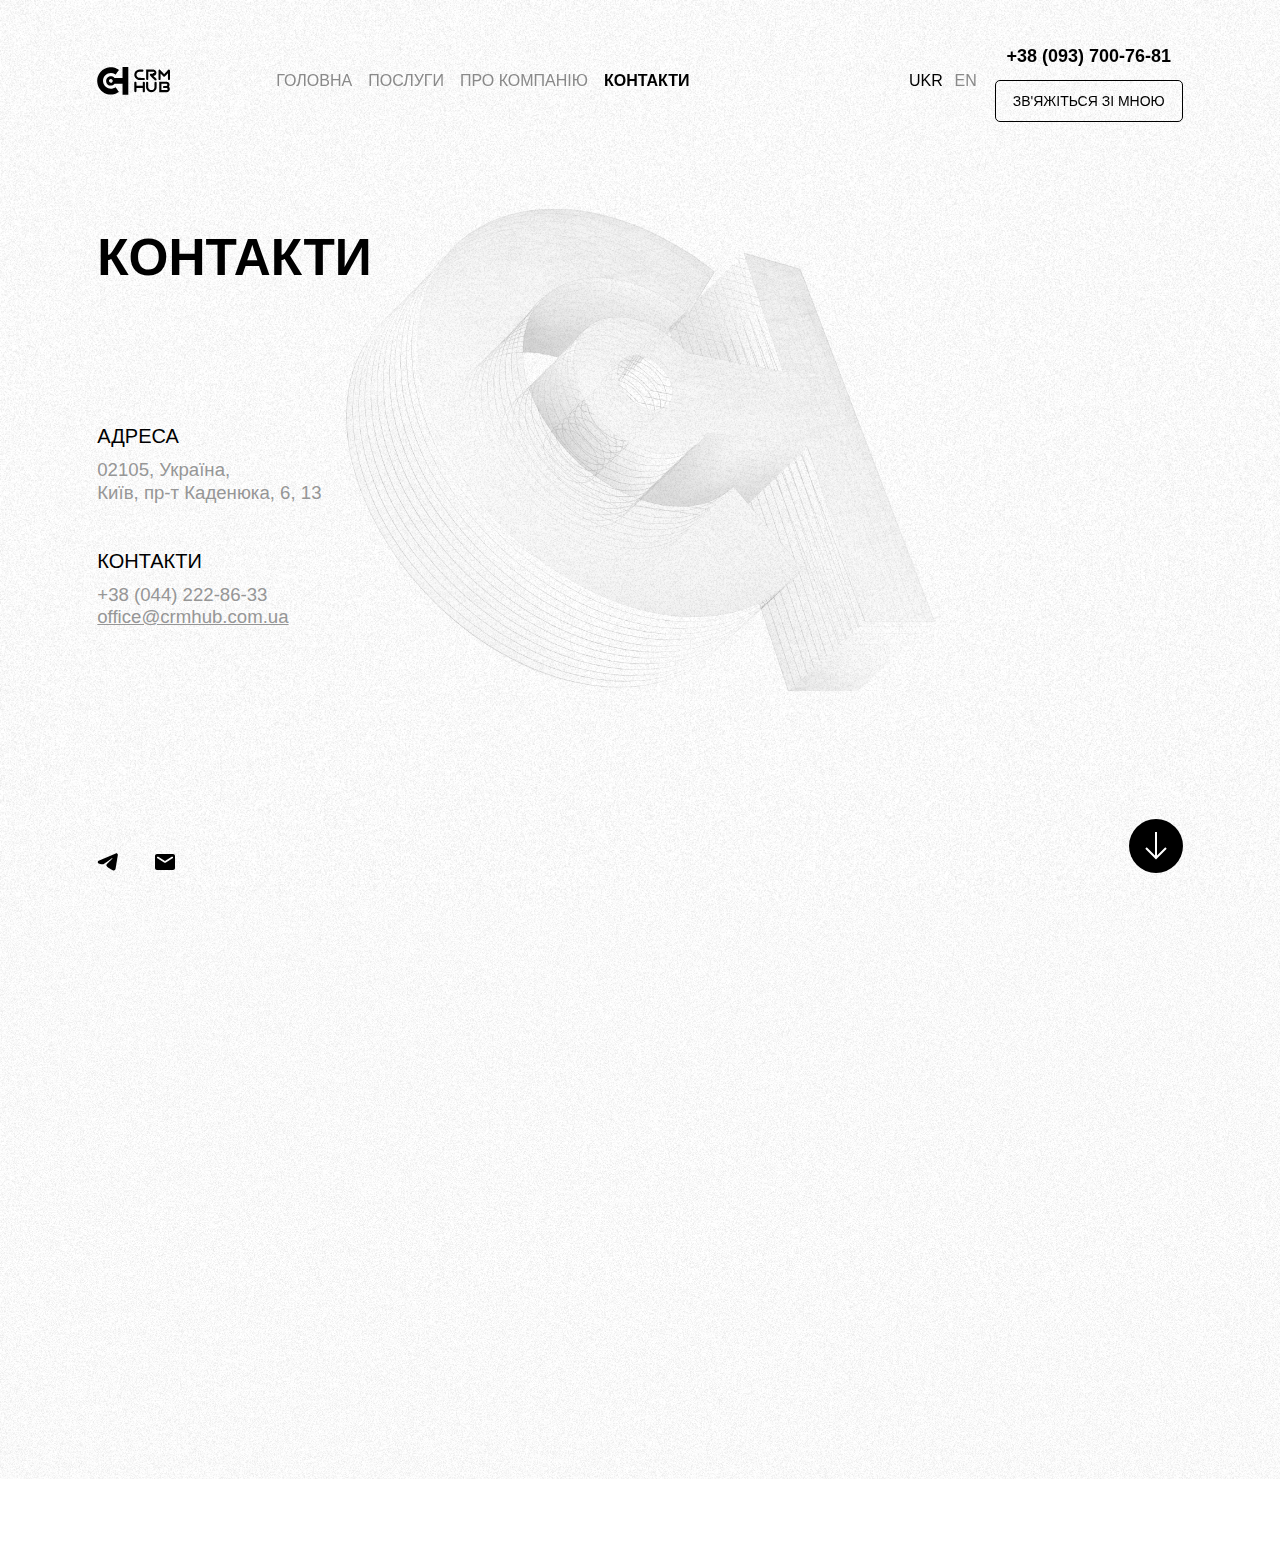
<file: contacts.html>
<!DOCTYPE html>
<html lang="en">
  <head>
    <meta charset="UTF-8" />
    <meta http-equiv="X-UA-Compatible" content="IE=edge" />
    <meta name="viewport" content="width=device-width, initial-scale=1.0" />
    <link
      rel="icon"
      type="image/png"
      sizes="32x32"
      href="/images/favicon/favicon-32x32.png"
    />
    <link rel="manifest" href="/images/favicon/site.webmanifest" />
    <link
      href="https://fonts.cdnfonts.com/css/sf-pro-display"
      rel="stylesheet"
    />
    <link rel="stylesheet" href="css/main.css" />
    <link rel="stylesheet" href="css/styles.css" />
    <script src="https://ajax.googleapis.com/ajax/libs/jquery/2.1.1/jquery.min.js"></script>

    <title>CRM HUB</title>
  </head>
  <body>
    <header class="header" data-header>
      <div class="container flex">
        <div class="flex flex-mob">
          <a class="logo" href="/" aria-label="logo">
            <img class="img__logo" src="./images/logo.svg" alt="logo">
          </a>
          <div class="gamburger" data-menu-button>
            <span class="shot"></span>
            <span class="long"></span>
          </div>
        </div>
        <nav class="navigation__menu" data-menu>
          <ul class="navigation__list">
            <li class="navigation__list-item ">
              <a class="navigation__list-link " href="./" data-controls-link>Головна</a>
            </li>
            <li class="navigation__list-item">
              <a class="navigation__list-link" href="./services.html" data-controls-link>Послуги</a>
            </li>
            <li class="navigation__list-item">
              <a class="navigation__list-link" href="./about.html" data-controls-link>Про компанію</a>
            </li>
            <li class="navigation__list-item">
              <a class="navigation__list-link active" href="./contacts.html" data-controls-link>Контакти</a>
            </li>
          </ul>
          <div class="language">
            <ul class="language__list">
              <li class="language__list-item">
                <a class="language__list-link active" href="./contacts.html">UKR</a>
              </li>
              <li class="language__list-item">
                <a class="language__list-link" href="./en/contacts.html">EN</a>
              </li>
            </ul>
          </div>
          <div class="header__contacts">
            <a class="header__tel link" href="tel:+380937007681">+38 (093) 700-76-81</a>
            <button class="header__modal-btn-open btn-text" data-modal-open>Зв'яжіться зі мною</button>
          </div>
          <ul class="hero__social-list mob">
            <li>
              <a href="#" target="_blank" class="social__link">
                <svg width="31" height="26" viewBox="0 0 31 26" fill="none" xmlns="http://www.w3.org/2000/svg">
                  <path fill-rule="evenodd" clip-rule="evenodd"
                    d="M27.6525 0.487832C28.0214 0.332585 28.4251 0.279041 28.8217 0.332773C29.2182 0.386505 29.5932 0.545549 29.9074 0.793351C30.2217 1.04115 30.4638 1.36865 30.6085 1.74176C30.7532 2.11487 30.7953 2.51996 30.7303 2.91485L27.345 23.4489C27.0167 25.4296 24.8434 26.5655 23.0269 25.5789C21.5074 24.7535 19.2505 23.4818 17.2205 22.1548C16.2056 21.4906 13.0964 19.3636 13.4785 17.8501C13.8069 16.556 19.0311 11.693 22.0164 8.80177C23.1881 7.66588 22.6537 7.01062 21.27 8.05546C17.8325 10.6496 12.3173 14.5947 10.4933 15.7052C8.88422 16.6843 8.04536 16.8515 7.04231 16.6843C5.21235 16.3798 3.51523 15.9082 2.13007 15.3335C0.258319 14.5573 0.34937 11.9841 2.12858 11.2348L27.6525 0.487832Z"
                    fill="black" />
                </svg>
              </a>
            </li>
            <li>
              <a href="mailto:info@gmail.com" target="_blank" class="social__link">
                <svg width="30" height="24" viewBox="0 0 30 24" fill="none" xmlns="http://www.w3.org/2000/svg">
                  <path
                    d="M27 0H3C1.35 0 0.015 1.35 0.015 3L0 21C0 22.65 1.35 24 3 24H27C28.65 24 30 22.65 30 21V3C30 1.35 28.65 0 27 0ZM26.4 6.375L15.795 13.005C15.315 13.305 14.685 13.305 14.205 13.005L3.6 6.375C3.44959 6.29057 3.31788 6.17649 3.21283 6.03968C3.10779 5.90287 3.03159 5.74617 2.98886 5.57906C2.94613 5.41195 2.93775 5.2379 2.96423 5.06746C2.99072 4.89702 3.0515 4.73372 3.14292 4.58745C3.23434 4.44118 3.35449 4.31498 3.49609 4.21649C3.63769 4.118 3.79781 4.04927 3.96674 4.01445C4.13568 3.97963 4.30992 3.97945 4.47893 4.01392C4.64794 4.04839 4.8082 4.1168 4.95 4.215L15 10.5L25.05 4.215C25.1918 4.1168 25.3521 4.04839 25.5211 4.01392C25.6901 3.97945 25.8643 3.97963 26.0333 4.01445C26.2022 4.04927 26.3623 4.118 26.5039 4.21649C26.6455 4.31498 26.7657 4.44118 26.8571 4.58745C26.9485 4.73372 27.0093 4.89702 27.0358 5.06746C27.0622 5.2379 27.0539 5.41195 27.0111 5.57906C26.9684 5.74617 26.8922 5.90287 26.7872 6.03968C26.6821 6.17649 26.5504 6.29057 26.4 6.375Z"
                    fill="black" />
                </svg>
              </a>
            </li>
          </ul>
        </nav>
      </div>
    </header>
    <main>
      <section class="hero hero__contacts">
        <div class="container">
            <div style="width: 100%;height: 100%;">
                <h2 id="title1">контакти</h2>
                <div class="hero__contacts-wrapper">
                    <div class="hero__contacts-wrapper-address">
                        <div class="footer__wrapper-adress">
                            <h4 class="title-text footer">Адреса</h4>
                            <p class="footer__wrapper-text">
                                02105, Україна,<br />
                                Київ, пр-т Каденюка, 6, 13
                            </p>
                        </div>
                        <div class="footer__wrapper-adress">
                            <h4 class="title-text footer">Контакти</h4>
                            <a href="tel:+380937007681">
                                <p class="footer__wrapper-text">+38 (044) 222-86-33</p>
                            </a>
                            <a href="mailto:office@crmhub.com.ua">
                                <p class="footer__wrapper-text email">office@crmhub.com.ua</p>
                            </a>
                        </div>
                    </div>
                    <iframe id="title2"
                        src="https://www.google.com/maps/embed?pb=!1m18!1m12!1m3!1d2540.772343144072!2d30.625424676774266!3d50.44534098773136!2m3!1f0!2f0!3f0!3m2!1i1024!2i768!4f13.1!3m3!1m2!1s0x40d4c55a9980193b%3A0x6f266ec13f63da34!2z0L_RgNC-0YHQvy4g0JvQtdC-0L3RltC00LAg0JrQsNC00LXQvdGO0LrQsCwgNiwg0JrQuNGX0LIsIDAyMDAw!5e0!3m2!1sru!2sua!4v1699373747482!5m2!1sru!2sua"
                        width="600" height="450" style="border:0;" allowfullscreen="" loading="lazy"
                        referrerpolicy="no-referrer-when-downgrade"></iframe>
                
                </div>
            </div>
            <div class="hero__bottom-wrapper flex contacts">
                <ul class="hero__social-list">
                    <li>
                      <a href="/" target="_blank" class="social__link">
                        <svg width="21" height="18" viewBox="0 0 21 18" fill="none" xmlns="http://www.w3.org/2000/svg">
                          <path fill-rule="evenodd" clip-rule="evenodd"
                            d="M18.7767 0.429965C19.0238 0.325956 19.2943 0.290084 19.5599 0.326082C19.8256 0.362081 20.0768 0.468633 20.2873 0.63465C20.4979 0.800667 20.6601 1.02008 20.757 1.27005C20.854 1.52002 20.8822 1.79141 20.8387 2.05597L18.5707 15.813C18.3507 17.14 16.8947 17.901 15.6777 17.24C14.6597 16.687 13.1477 15.835 11.7877 14.946C11.1077 14.501 9.02465 13.076 9.28065 12.062C9.50065 11.195 13.0007 7.93696 15.0007 5.99997C15.7857 5.23897 15.4277 4.79997 14.5007 5.49997C12.1977 7.23797 8.50265 9.88097 7.28065 10.625C6.20265 11.281 5.64065 11.393 4.96865 11.281C3.74265 11.077 2.60565 10.761 1.67765 10.376C0.423654 9.85597 0.484654 8.13197 1.67665 7.62997L18.7767 0.429965Z"
                            fill="black" />
                        </svg>
                      </a>
                    </li>
                    <li>
                      <a href="mailto:info@gmail.com" target="_blank" class="social__link">
                        <svg width="20" height="16" viewBox="0 0 20 16" fill="none" xmlns="http://www.w3.org/2000/svg">
                          <path
                            d="M18 0H2C0.9 0 0.00999999 0.9 0.00999999 2L0 14C0 15.1 0.9 16 2 16H18C19.1 16 20 15.1 20 14V2C20 0.9 19.1 0 18 0ZM17.6 4.25L10.53 8.67C10.21 8.87 9.79 8.87 9.47 8.67L2.4 4.25C2.29973 4.19371 2.21192 4.11766 2.14189 4.02645C2.07186 3.93525 2.02106 3.83078 1.99258 3.71937C1.96409 3.60796 1.9585 3.49194 1.97616 3.37831C1.99381 3.26468 2.03434 3.15581 2.09528 3.0583C2.15623 2.96079 2.23632 2.87666 2.33073 2.811C2.42513 2.74533 2.53187 2.69951 2.6445 2.6763C2.75712 2.65309 2.87328 2.65297 2.98595 2.67595C3.09863 2.69893 3.20546 2.74453 3.3 2.81L10 7L16.7 2.81C16.7945 2.74453 16.9014 2.69893 17.014 2.67595C17.1267 2.65297 17.2429 2.65309 17.3555 2.6763C17.4681 2.69951 17.5749 2.74533 17.6693 2.811C17.7637 2.87666 17.8438 2.96079 17.9047 3.0583C17.9657 3.15581 18.0062 3.26468 18.0238 3.37831C18.0415 3.49194 18.0359 3.60796 18.0074 3.71937C17.9789 3.83078 17.9281 3.93525 17.8581 4.02645C17.7881 4.11766 17.7003 4.19371 17.6 4.25Z"
                            fill="black" />
                        </svg>
                      </a>
                    </li>
                </ul>
            </div>
            <a href="#sec_02" class="hero__container-down">
                <svg width="22" height="28" viewBox="0 0 22 28" fill="none" xmlns="http://www.w3.org/2000/svg">
                  <path d="M11 -4.37114e-07L11 25.5M21 16L11 26L0.999999 16" stroke="white" stroke-width="2" />
                </svg>
            </a>
            </div>
        </div>
      </section>
    </main>
    <footer id="sec_02">
      <div class="container reveal">
        <div class="footer__wrapper">
          <div class="footer__wrapper-column">
            <div class="footer__wrapper-adress">
              <h4 class="title-text footer">Адреса</h4>
              <p class="footer__wrapper-text">02105, Україна,<br> Київ, пр-т Каденюка, 6, 13</p>
            </div>
            <div class="footer__wrapper-adress">
              <h4 class="title-text footer">Контакти</h4>
              <a href="tel:+380937007681">
                <p class="footer__wrapper-text">+38 (044) 222-86-33</p>
              </a>
              <a href="mailto:office@crmhub.com.ua">
                <p class="footer__wrapper-text email">office@crmhub.com.ua</p>
              </a>
            </div>
          </div>
          <div class="footer__wrapper-logo">
            <svg width="217" height="85" viewBox="0 0 217 85" fill="none" xmlns="http://www.w3.org/2000/svg">
              <path fill-rule="evenodd" clip-rule="evenodd"
                d="M75.5205 16.8404V33.6809H63.7831H52.0458L51.0517 32.5894C42.2898 22.9691 26.6273 29.2845 26.6273 42.4377C26.6273 55.5524 42.2456 61.8299 50.9943 52.2326L51.8285 51.3171H63.6741H75.5198L75.5502 68.1271L75.5806 84.9371L84.1575 84.9682L92.7351 85V42.5V0H84.1278H75.5205V16.8404ZM37.2669 0.862086C11.3055 3.38812 -5.81471 29.4124 1.8356 54.7201C9.34325 79.5548 36.8838 91.4623 59.313 79.571C61.9641 78.1649 64.9502 76.1728 64.8412 75.8811C64.8095 75.7979 62.5137 72.5762 59.739 68.7226C54.8079 61.8726 54.689 61.7196 54.438 61.9037C40 72.5079 19.617 63.3349 17.5411 45.2994C15.2314 25.2333 37.0661 11.3282 53.4981 22.4007C54.1084 22.8114 54.6461 23.1457 54.6936 23.143C54.7986 23.1369 64.8075 9.21971 64.8557 9.01265C64.9251 8.71559 61.34 6.39594 58.7714 5.07642C52.3634 1.78372 44.2125 0.186086 37.2669 0.862086ZM124.832 7.79599C111.694 9.50662 105.972 24.9788 114.873 34.727C116.97 37.0237 119.782 38.691 123.093 39.6011L124.474 39.9801L132.129 40.0213L139.784 40.0626L140.436 39.7134C142.839 38.4271 142.752 34.9307 140.289 33.7905L139.655 33.4975L132.244 33.4298C123.861 33.354 124.338 33.4061 122.171 32.3269C115.471 28.9881 115.384 19.0187 122.025 15.4999C124.002 14.4518 124.196 14.4254 130.451 14.3422L135.95 14.2684L136.514 13.9294C138.723 12.5984 138.664 9.26031 136.411 8.08087L135.831 7.77772L130.51 7.76351C127.585 7.75538 125.03 7.77027 124.832 7.79599ZM145.932 22.513C145.932 33.3365 145.969 37.4303 146.069 37.7348C146.979 40.4943 150.534 40.786 152.005 38.2227L152.327 37.6611L152.36 25.9309L152.392 14.2007L160.249 14.2346L168.107 14.2684L168.685 14.6169C170.421 15.6623 170.811 17.9204 169.522 19.4639C168.643 20.5161 168.692 20.5067 163.684 20.5764C158.868 20.6427 159.048 20.617 158.038 21.3911C157.099 22.1111 156.703 23.5957 157.109 24.8766C157.395 25.7793 171.486 40.3394 172.512 40.7914C174.713 41.7611 177.245 39.9381 176.973 37.5779C176.846 36.4776 176.553 36.1135 172.135 31.5724C169.795 29.1661 167.904 27.1767 167.934 27.151C167.964 27.1252 168.497 26.9845 169.119 26.8383C178.699 24.587 179.133 11.0034 169.721 8.06327L168.824 7.78313L157.378 7.74591L145.932 7.70802V22.513ZM185.322 7.79599C184.197 8.07139 183.474 8.64589 183.032 9.61421L182.754 10.2266L182.752 23.951L182.751 37.6746L183.059 38.308C184.232 40.7183 187.512 40.6561 188.734 38.2011C188.959 37.7491 188.967 37.4175 188.967 28.7256C188.967 23.7716 189.008 19.7224 189.057 19.7278C189.106 19.7326 191.044 21.9595 193.362 24.6777C198.141 30.2799 198.044 30.1933 199.607 30.1865C201.023 30.1798 200.97 30.2258 206.14 24.5342L210.784 19.422L210.844 28.6843L210.904 37.9466L211.265 38.4738C212.687 40.5464 215.367 40.5099 216.639 38.4014L217 37.8032V24.0152V10.2266L216.742 9.73669C216.157 8.62762 215.095 7.96854 213.886 7.9638C212.5 7.95839 212.616 7.85147 205.826 15.3653C202.45 19.1012 199.642 22.1293 199.587 22.0942C199.531 22.059 196.857 18.9611 193.646 15.2097C188.961 9.73872 187.702 8.33733 187.281 8.12553C186.746 7.85689 185.753 7.69042 185.322 7.79599ZM43.0368 37.138C46.6543 38.8994 47.4687 43.5028 44.6788 46.4234C41.247 50.0145 35.1078 47.4215 35.1164 42.385C35.1237 38.1862 39.3877 35.3617 43.0368 37.138ZM112.937 44.9333C112.313 45.1431 111.873 45.449 111.395 46.0059C110.493 47.0554 110.538 46.219 110.574 61.3089L110.607 74.7714L110.87 75.2755C112.24 77.9003 115.621 77.8922 116.837 75.2613L117.119 74.6489L117.121 69.4737L117.122 64.2984L126.416 64.3296L135.711 64.3607L135.771 69.6889C135.818 73.9296 135.864 75.0786 135.997 75.3229C137.356 77.8178 140.447 77.8902 141.842 75.4589L142.166 74.8938V61.0545V47.2144L141.848 46.6609C140.442 44.21 137.278 44.2248 136.08 46.688L135.771 47.324V52.5047V57.686H126.446H117.122V52.7483C117.122 47.1427 117.099 46.9667 116.271 46.0025C115.453 45.0504 113.987 44.5801 112.937 44.9333ZM148.077 44.9875C147.108 45.2656 146.472 45.859 145.991 46.9356L145.678 47.636L145.725 55.5084C145.78 64.8026 145.804 64.9853 147.365 68.2881C152.97 80.1536 169.799 80.1286 175.571 68.2468C177.08 65.1402 177.192 64.2254 177.192 55.053V47.4594L176.838 46.803C175.477 44.2871 172.331 44.3439 171.019 46.9086L170.737 47.4594L170.674 55.2364C170.611 62.9782 170.61 63.0175 170.332 63.8708C167.33 73.0817 155.103 72.807 152.42 63.4695C152.244 62.8565 152.21 61.7927 152.154 54.9914L152.088 47.2144L151.764 46.6494C150.958 45.2446 149.488 44.5821 148.077 44.9875ZM184.958 44.9793C184.927 45.0632 184.915 52.3524 184.932 61.1769L184.963 77.2209H196.558C209.027 77.2209 208.89 77.227 210.479 76.5801C216.425 74.1583 218.394 66.7609 214.484 61.5308C213.709 60.4942 213.731 60.6999 214.296 59.7464C217.153 54.9272 215.605 48.8114 210.833 46.0668C209.897 45.5281 208.59 45.0964 207.454 44.9502C205.94 44.756 185.031 44.7824 184.958 44.9793ZM207.563 51.7305C209.918 52.8538 209.96 56.2372 207.634 57.4078L206.959 57.7475L202.596 57.8105C197.844 57.8788 197.907 57.8693 197.084 58.6299C195.441 60.147 195.732 62.7326 197.677 63.9039L198.232 64.2382L203.074 64.2998C207.75 64.3587 207.931 64.3702 208.393 64.626C210.669 65.8866 210.696 69.1942 208.44 70.3459L207.808 70.6687H199.643H191.478V61.0545V51.4396L199.218 51.4409L206.959 51.4423L207.563 51.7305Z"
                fill="black" />
            </svg>
            <p class="section__title-content orange">+38 (067) 827 - 37 -16</p>
          </div>
          <div class="footer__wrapper-column right">
            <p class="title-text footer right">© 2023 <br>CRMHUB</p>
            <a class="title-text footer gray" href="./terms.html" target="_blank">Privacy + Terms</a>
            <a class="footer__link" href="#" >
              <svg class="logo-rezart" width="36" height="22" viewBox="0 0 36 22" fill="none"
                xmlns="http://www.w3.org/2000/svg">
                <g clip-path="url(#clip0_813_1235)">
                  <path
                    d="M0.508545 1.65965C9.42839 1.65965 9.2518 1.65965 9.77635 1.65965C12.7716 1.65965 15.7274 4.16767 15.7366 7.7553C15.745 11.1065 13.1376 13.1831 11.4356 13.5986C11.4861 13.5986 13.718 17.5812 13.718 17.5812L23.9458 0.225586L34.6023 18.4211C34.9257 19.0131 35.1237 19.3502 35.271 19.776C35.5864 20.6877 34.746 21.3018 34.1607 21.3081C33.5835 21.3144 33.2965 21.0959 32.7098 20.7762L26.2881 17.079L23.9163 12.647L30.3548 16.3993L23.8952 5.44227C23.8952 5.44227 15.6249 19.5996 15.3434 20.0227C14.8619 20.7466 14.5486 21.3111 13.6592 21.3111C12.7949 21.3111 12.389 20.7381 11.9369 20.0417C11.836 19.8391 6.60651 11.1698 6.60651 11.1698C8.5147 11.1761 8.32196 11.1739 9.86145 11.1739C11.1146 11.1739 13.0703 10.0681 13.0703 7.85644C13.0703 6.53111 12.0568 4.49677 9.63447 4.49677C6.94729 4.49677 2.13204 4.49677 2.13204 4.49677L0.508545 1.65965Z" />
                  <path
                    d="M0.529806 7.83984L3.36425 12.8118L3.34912 19.9545C3.34912 19.9545 3.38055 21.2929 1.91493 21.3181C1.89808 21.3012 0.505859 21.4273 0.505859 19.9923C0.505859 18.5573 0.529806 7.83984 0.529806 7.83984Z" />
                  <path d="M3.36436 12.8115L3.35593 19.9024C3.35593 19.9024 3.38066 21.2926 1.91504 21.3177" />
                </g>
                <defs>
                  <clipPath id="clip0_813_1235">
                    <rect width="36" height="22" fill="white" />
                  </clipPath>
                </defs>
              </svg>
            </a>
          </div>
        </div>
      </div>
    </footer>
    <!-- ========== MODAL WINDOW ========== -->
    <div class="backdrop is-hidden" data-modal>
      <div class="modal">
        <button type="button" class="close-button" data-modal-close>
          <svg
            width="30"
            height="30"
            viewBox="0 0 30 30"
            fill="none"
            xmlns="http://www.w3.org/2000/svg"
          >
            <path
              fill-rule="evenodd"
              clip-rule="evenodd"
              d="M29.6001 2.33055C29.7269 2.20378 29.8275 2.05328 29.8961 1.88764C29.9647 1.72201 30 1.54448 30 1.3652C30 1.18592 29.9647 1.0084 29.8961 0.842762C29.8275 0.677128 29.7269 0.526629 29.6001 0.399858C29.4734 0.273087 29.3229 0.172528 29.1572 0.10392C28.9916 0.0353121 28.8141 0 28.6348 0C28.4555 0 28.278 0.0353121 28.1124 0.10392C27.9467 0.172528 27.7962 0.273087 27.6695 0.399858L15 13.072L2.33055 0.399858C2.20378 0.273087 2.05328 0.172528 1.88764 0.10392C1.72201 0.0353121 1.54448 1.33575e-09 1.3652 0C1.18592 -1.33575e-09 1.0084 0.0353121 0.842762 0.10392C0.677128 0.172528 0.526629 0.273087 0.399858 0.399858C0.273087 0.526629 0.172528 0.677128 0.10392 0.842762C0.0353121 1.0084 -1.33575e-09 1.18592 0 1.3652C1.33575e-09 1.54448 0.0353121 1.72201 0.10392 1.88764C0.172528 2.05328 0.273087 2.20378 0.399858 2.33055L13.072 15L0.399858 27.6695C0.143833 27.9255 0 28.2727 0 28.6348C0 28.9969 0.143833 29.3441 0.399858 29.6001C0.655883 29.8562 1.00313 30 1.3652 30C1.72728 30 2.07452 29.8562 2.33055 29.6001L15 16.928L27.6695 29.6001C27.9255 29.8562 28.2727 30 28.6348 30C28.9969 30 29.3441 29.8562 29.6001 29.6001C29.8562 29.3441 30 28.9969 30 28.6348C30 28.2727 29.8562 27.9255 29.6001 27.6695L16.928 15L29.6001 2.33055Z"
              fill="black"
            />
          </svg>
        </button>
        <form class="form__call">
          <h3 class="section__title-content center">Зв'яжіться зі мною</h3>
          <div class="input__wrapper">
            <input
              type="text"
              class="input__wrapper-content"
              id="name"
              name="name"
              placeholder="Ваше ім'я"
            />
            <label class="input__wrapper-count" for="phone"
              >01<span class="title-text">Мене звати *</span></label
            >
          </div>
          <div class="input__wrapper">
            <input
              type="tel"
              class="input__wrapper-content"
              id="phone"
              name="phone"
              placeholder="+38 (000) 000 00 00"
              data-mask="+38(___)___ __ __"
            />
            <label class="input__wrapper-count" for="phone"
              >02<span class="title-text">Номер телефону *</span></label
            >
          </div>
          <div class="input__wrapper">
            <input
              type="email"
              class="input__wrapper-content"
              id="email"
              name="email"
              placeholder="example@mail.com"
            />
            <label class="input__wrapper-count" for="email"
              >03<span class="title-text">ваш e-mail *</span></label
            >
          </div>
          <div class="social__wrapper-modal">
            <h4 class="social__wrapper-modal-title">спосіб зв'язку:</h4>
            <div class="social_-wrapper-icons">
              <svg class="icon-box">
                <use class="icon" href="./images//sprite.svg#icon-phone"></use>
              </svg>
              <svg class="icon-box telegram">
                <use
                  class="icon"
                  href="./images//sprite.svg#icon-telegram"
                ></use>
              </svg>
              <svg class="icon-box">
                <use class="icon" href="./images//sprite.svg#icon-viber"></use>
              </svg>
              <svg class="icon-box">
                <use
                  class="icon"
                  href="./images//sprite.svg#icon-whatsapp"
                ></use>
              </svg>
              <svg class="icon-box mail">
                <use class="icon" href="./images//sprite.svg#icon-mail"></use>
              </svg>
            </div>
          </div>
          <button type="submit" class="call__btn-submit">Відправити</button>
        </form>
      </div>
    </div>

    <script type="text/javascript" src="./js/jquery.min.js"></script>

    <script type="text/javascript" src="./js/main.js"></script>
  </body>
</html>
</file>
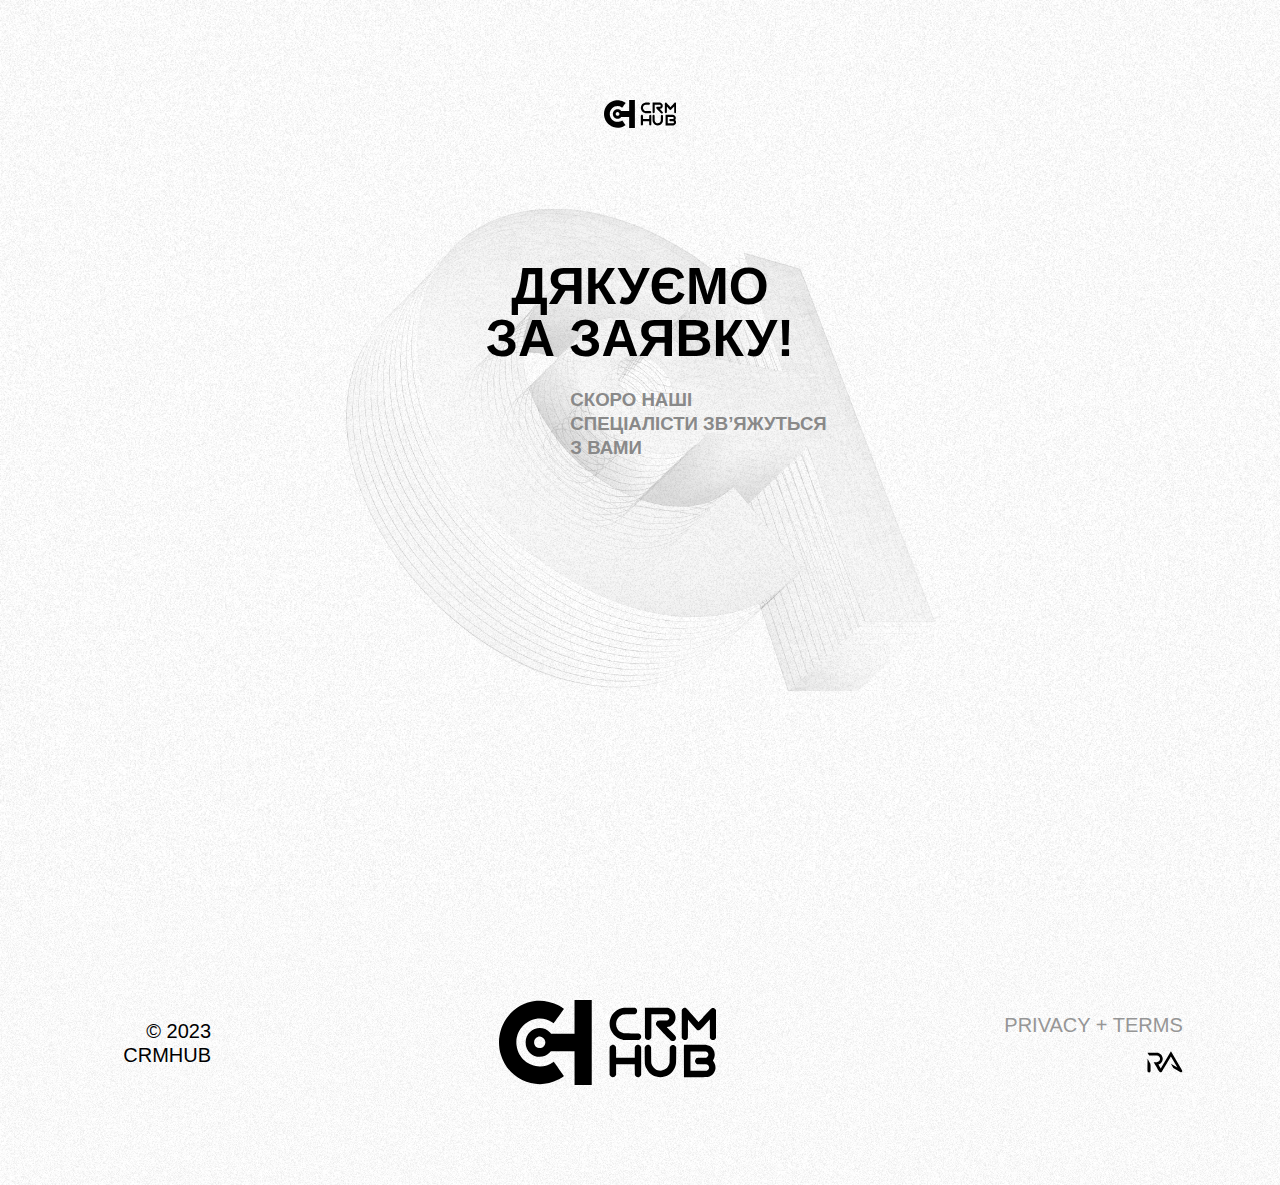
<file: success.html>
<!DOCTYPE html>
<html lang="en">
  <head>
    <meta charset="UTF-8" />
    <meta http-equiv="X-UA-Compatible" content="IE=edge" />
    <meta name="viewport" content="width=device-width, initial-scale=1.0" />
    <link
      rel="icon"
      type="image/png"
      sizes="32x32"
      href="/images/favicon/favicon-32x32.png"
    />
    <link rel="manifest" href="/images/favicon/site.webmanifest" />
    <link
      href="https://fonts.cdnfonts.com/css/sf-pro-display"
      rel="stylesheet"
    />
    <link rel="stylesheet" href="css/main.css" />
    <link rel="stylesheet" href="css/styles.css" />
    <link rel="stylesheet" href="css/success.css" />

    <title>CRM HUB</title>
  </head>
  <body>
    <main>
      <section class="success">
        <div class="container">
          <a class="logo success" href="/" aria-label="logo">
            <svg class="img__logo" width="113" height="44" viewBox="0 0 113 44" fill="none" xmlns="http://www.w3.org/2000/svg">
                <path fill-rule="evenodd" clip-rule="evenodd"
                    d="M39.2246 8.65357V17.3071H33.1283H27.0321L26.5158 16.7463C21.965 11.8028 13.83 15.048 13.83 21.8069C13.83 28.546 21.942 31.7717 26.486 26.8401L26.9192 26.3696H33.0717H39.2243L39.2401 35.0075L39.2558 43.6454L43.7106 43.6614L48.1658 43.6778V21.8389V0H43.6952H39.2246V8.65357ZM19.3561 0.442988C5.87199 1.74101 -3.02011 15.1137 0.953394 28.1183C4.8528 40.8797 19.1571 46.9985 30.8066 40.8881C32.1836 40.1655 33.7345 39.1419 33.6779 38.992C33.6614 38.9492 32.469 37.2938 31.0279 35.3135C28.4667 31.7936 28.4049 31.715 28.2746 31.8096C20.7756 37.2586 10.1889 32.545 9.11068 23.2774C7.91105 12.9663 19.2518 5.82108 27.7864 11.5107C28.1034 11.7218 28.3827 11.8936 28.4074 11.8922C28.4619 11.889 33.6604 4.73761 33.6855 4.63121C33.7215 4.47856 31.8594 3.2866 30.5253 2.60855C27.1971 0.916574 22.9636 0.0956215 19.3561 0.442988ZM64.8368 4.00602C58.0129 4.88504 55.0411 12.8355 59.664 17.8447C60.7531 19.0248 62.2138 19.8816 63.9335 20.3493L64.6505 20.544L68.6264 20.5652L72.6023 20.5864L72.9412 20.407C74.1892 19.746 74.1439 17.9494 72.8647 17.3635L72.5357 17.2129L68.6864 17.1781C64.3325 17.1392 64.5798 17.166 63.4543 16.6114C59.9744 14.8957 59.9291 9.77286 63.3785 7.96474C64.4055 7.42613 64.5064 7.41257 67.7551 7.3698L70.6113 7.3319L70.9039 7.1577C72.0514 6.47374 72.0208 4.75847 70.8503 4.1524L70.5492 3.99663L67.7859 3.98933C66.2662 3.98515 64.9393 3.9928 64.8368 4.00602ZM75.7957 11.5685C75.7957 17.1301 75.8149 19.2338 75.8671 19.3903C76.3394 20.8083 78.186 20.9581 78.95 19.641L79.1174 19.3524L79.1342 13.3248L79.151 7.29713L83.2319 7.31452L87.3131 7.3319L87.6136 7.51098C88.5151 8.0482 88.7179 9.20852 88.0483 10.0017C87.5917 10.5423 87.6171 10.5375 85.0157 10.5733C82.5146 10.6074 82.6079 10.5942 82.0834 10.9919C81.5956 11.3619 81.3901 12.1248 81.6007 12.783C81.7493 13.2469 89.0685 20.7286 89.6009 20.9609C90.7443 21.4592 92.0592 20.5224 91.9182 19.3096C91.8523 18.7442 91.7 18.5572 89.4053 16.2237C88.1899 14.9872 87.2078 13.9649 87.2232 13.9517C87.2387 13.9385 87.5155 13.8662 87.839 13.791C92.8145 12.6342 93.0403 5.65418 88.1515 4.14336L87.6857 3.99941L81.7407 3.98029L75.7957 3.96081V11.5685ZM96.2543 4.00602C95.6701 4.14754 95.2944 4.44275 95.0653 4.94032L94.9205 5.25501L94.9198 12.3073L94.9191 19.3593L95.0793 19.6848C95.6882 20.9234 97.3918 20.8914 98.0268 19.6299C98.1438 19.3976 98.1479 19.2272 98.1479 14.7608C98.1479 12.2152 98.1688 10.1345 98.1945 10.1373C98.2199 10.1397 99.2264 11.284 100.431 12.6808C102.913 15.5595 102.862 15.515 103.674 15.5115C104.409 15.5081 104.382 15.5317 107.067 12.6071L109.479 9.9801L109.51 14.7396L109.541 19.4991L109.729 19.77C110.468 20.835 111.859 20.8163 112.52 19.7328L112.708 19.4254V12.3404V5.25501L112.574 5.00326C112.27 4.43336 111.718 4.09468 111.09 4.09225C110.37 4.08947 110.431 4.03453 106.904 7.89555C105.15 9.81528 103.692 11.3713 103.663 11.3532C103.635 11.3351 102.246 9.7433 100.578 7.81557C98.1448 5.0043 97.4906 4.28419 97.2721 4.17535C96.9942 4.03731 96.4786 3.95177 96.2543 4.00602ZM22.3529 19.0836C24.2318 19.9887 24.6548 22.3542 23.2057 23.8549C21.4233 25.7003 18.2347 24.3678 18.2391 21.7798C18.2429 19.6222 20.4576 18.1709 22.3529 19.0836ZM58.6585 23.0893C58.3343 23.1971 58.1059 23.3542 57.8575 23.6404C57.3889 24.1797 57.4122 23.7499 57.4311 31.504L57.4482 38.4217L57.5848 38.6808C58.2966 40.0296 60.0523 40.0254 60.6838 38.6735L60.8307 38.3588L60.8314 35.6995L60.832 33.0402L65.6594 33.0562L70.4871 33.0722L70.5179 35.8101C70.5426 37.9892 70.5667 38.5796 70.6356 38.7051C71.3412 39.9871 72.9467 40.0243 73.6712 38.775L73.8397 38.4847V31.3732V24.2614L73.6746 23.977C72.9443 22.7176 71.3008 22.7252 70.6788 23.9909L70.5179 24.3177V26.9798V29.6423H65.6748H60.832V27.105C60.832 24.2246 60.8204 24.1342 60.3902 23.6387C59.9652 23.1494 59.2039 22.9078 58.6585 23.0893ZM76.9096 23.1171C76.4063 23.26 76.0763 23.5649 75.8266 24.1182L75.664 24.478L75.6883 28.5234C75.7168 33.2992 75.7291 33.3931 76.5398 35.0903C79.4512 41.1875 88.192 41.1746 91.1899 35.0691C91.9737 33.4727 92.0321 33.0026 92.0321 28.2893V24.3873L91.8478 24.05C91.1412 22.7572 89.5069 22.7864 88.8256 24.1043L88.6791 24.3873L88.6465 28.3836C88.614 32.3618 88.6133 32.3819 88.4688 32.8204C86.9097 37.5535 80.5592 37.4123 79.1654 32.6142C79.0742 32.2992 79.0567 31.7526 79.0272 28.2577L78.9932 24.2614L78.8248 23.9711C78.4059 23.2492 77.6427 22.9088 76.9096 23.1171ZM96.0656 23.1129C96.0491 23.156 96.0433 26.9016 96.0519 31.4362L96.068 39.6805H102.091C108.567 39.6805 108.496 39.6836 109.321 39.3512C112.409 38.1067 113.432 34.3055 111.401 31.618C110.998 31.0853 111.01 31.191 111.303 30.7011C112.787 28.2247 111.983 25.082 109.505 23.6717C109.018 23.3949 108.34 23.1731 107.75 23.098C106.963 22.9982 96.1033 23.0117 96.0656 23.1129ZM107.806 26.5821C109.029 27.1593 109.051 28.8978 107.843 29.4994L107.492 29.6739L105.226 29.7063C102.758 29.7414 102.791 29.7365 102.364 30.1274C101.51 30.9069 101.661 32.2355 102.672 32.8374L102.96 33.0092L105.475 33.0409C107.903 33.0711 107.997 33.077 108.238 33.2085C109.42 33.8562 109.434 35.5559 108.262 36.1477L107.934 36.3135H103.693H99.4518V31.3732V26.4325L103.472 26.4332L107.492 26.4339L107.806 26.5821Z" />
            </svg>
          </a>
          <div class="success__content">
            <h2 class="section3__title success center"> Дякуємо<br />за заявку!</h2>
            <p class="hero__title-content">
              <span class="center">Скоро наші</span><br />спеціалісти зв’яжуться
              <br />з вами
            </p>
            <button type="button" class="btn">
              <div class="btn-image small">
                <div class="btn-context success">
                  <span class="text__btn-image">На головну</span>

                  <svg
                    width="12"
                    height="12"
                    viewBox="0 0 12 12"
                    fill="none"
                    xmlns="http://www.w3.org/2000/svg"
                  >
                    <path
                      d="M1 11L11 0.999999M11 0.999999L1.4 1M11 0.999999L11 10.6"
                      stroke="white"
                      stroke-linecap="round"
                      stroke-linejoin="round"
                    />
                  </svg>
                </div>
              </div>
            </button>
          </div>
        </div>
      </section>
    </main>
    <footer class="footer__success">
        <div class="footer__success-logo mob">
            <svg  class="img__logo-footer" width="217" height="85" viewBox="0 0 217 85" fill="none" xmlns="http://www.w3.org/2000/svg">
                <path fill-rule="evenodd" clip-rule="evenodd"
                    d="M75.5205 16.8404V33.6809H63.7831H52.0458L51.0517 32.5894C42.2898 22.9691 26.6273 29.2845 26.6273 42.4377C26.6273 55.5524 42.2456 61.8299 50.9943 52.2326L51.8285 51.3171H63.6741H75.5198L75.5502 68.1271L75.5806 84.9371L84.1575 84.9682L92.7351 85V42.5V0H84.1278H75.5205V16.8404ZM37.2669 0.862086C11.3055 3.38812 -5.81471 29.4124 1.8356 54.7201C9.34325 79.5548 36.8838 91.4623 59.313 79.571C61.9641 78.1649 64.9502 76.1728 64.8412 75.8811C64.8095 75.7979 62.5137 72.5762 59.739 68.7226C54.8079 61.8726 54.689 61.7196 54.438 61.9037C40 72.5079 19.617 63.3349 17.5411 45.2994C15.2314 25.2333 37.0661 11.3282 53.4981 22.4007C54.1084 22.8114 54.6461 23.1457 54.6936 23.143C54.7986 23.1369 64.8075 9.21971 64.8557 9.01265C64.9251 8.71559 61.34 6.39594 58.7714 5.07642C52.3634 1.78372 44.2125 0.186086 37.2669 0.862086ZM124.832 7.79599C111.694 9.50662 105.972 24.9788 114.873 34.727C116.97 37.0237 119.782 38.691 123.093 39.6011L124.474 39.9801L132.129 40.0213L139.784 40.0626L140.436 39.7134C142.839 38.4271 142.752 34.9307 140.289 33.7905L139.655 33.4975L132.244 33.4298C123.861 33.354 124.338 33.4061 122.171 32.3269C115.471 28.9881 115.384 19.0187 122.025 15.4999C124.002 14.4518 124.196 14.4254 130.451 14.3422L135.95 14.2684L136.514 13.9294C138.723 12.5984 138.664 9.26031 136.411 8.08087L135.831 7.77772L130.51 7.76351C127.585 7.75538 125.03 7.77027 124.832 7.79599ZM145.932 22.513C145.932 33.3365 145.969 37.4303 146.069 37.7348C146.979 40.4943 150.534 40.786 152.005 38.2227L152.327 37.6611L152.36 25.9309L152.392 14.2007L160.249 14.2346L168.107 14.2684L168.685 14.6169C170.421 15.6623 170.811 17.9204 169.522 19.4639C168.643 20.5161 168.692 20.5067 163.684 20.5764C158.868 20.6427 159.048 20.617 158.038 21.3911C157.099 22.1111 156.703 23.5957 157.109 24.8766C157.395 25.7793 171.486 40.3394 172.512 40.7914C174.713 41.7611 177.245 39.9381 176.973 37.5779C176.846 36.4776 176.553 36.1135 172.135 31.5724C169.795 29.1661 167.904 27.1767 167.934 27.151C167.964 27.1252 168.497 26.9845 169.119 26.8383C178.699 24.587 179.133 11.0034 169.721 8.06327L168.824 7.78313L157.378 7.74591L145.932 7.70802V22.513ZM185.322 7.79599C184.197 8.07139 183.474 8.64589 183.032 9.61421L182.754 10.2266L182.752 23.951L182.751 37.6746L183.059 38.308C184.232 40.7183 187.512 40.6561 188.734 38.2011C188.959 37.7491 188.967 37.4175 188.967 28.7256C188.967 23.7716 189.008 19.7224 189.057 19.7278C189.106 19.7326 191.044 21.9595 193.362 24.6777C198.141 30.2799 198.044 30.1933 199.607 30.1865C201.023 30.1798 200.97 30.2258 206.14 24.5342L210.784 19.422L210.844 28.6843L210.904 37.9466L211.265 38.4738C212.687 40.5464 215.367 40.5099 216.639 38.4014L217 37.8032V24.0152V10.2266L216.742 9.73669C216.157 8.62762 215.095 7.96854 213.886 7.9638C212.5 7.95839 212.616 7.85147 205.826 15.3653C202.45 19.1012 199.642 22.1293 199.587 22.0942C199.531 22.059 196.857 18.9611 193.646 15.2097C188.961 9.73872 187.702 8.33733 187.281 8.12553C186.746 7.85689 185.753 7.69042 185.322 7.79599ZM43.0368 37.138C46.6543 38.8994 47.4687 43.5028 44.6788 46.4234C41.247 50.0145 35.1078 47.4215 35.1164 42.385C35.1237 38.1862 39.3877 35.3617 43.0368 37.138ZM112.937 44.9333C112.313 45.1431 111.873 45.449 111.395 46.0059C110.493 47.0554 110.538 46.219 110.574 61.3089L110.607 74.7714L110.87 75.2755C112.24 77.9003 115.621 77.8922 116.837 75.2613L117.119 74.6489L117.121 69.4737L117.122 64.2984L126.416 64.3296L135.711 64.3607L135.771 69.6889C135.818 73.9296 135.864 75.0786 135.997 75.3229C137.356 77.8178 140.447 77.8902 141.842 75.4589L142.166 74.8938V61.0545V47.2144L141.848 46.6609C140.442 44.21 137.278 44.2248 136.08 46.688L135.771 47.324V52.5047V57.686H126.446H117.122V52.7483C117.122 47.1427 117.099 46.9667 116.271 46.0025C115.453 45.0504 113.987 44.5801 112.937 44.9333ZM148.077 44.9875C147.108 45.2656 146.472 45.859 145.991 46.9356L145.678 47.636L145.725 55.5084C145.78 64.8026 145.804 64.9853 147.365 68.2881C152.97 80.1536 169.799 80.1286 175.571 68.2468C177.08 65.1402 177.192 64.2254 177.192 55.053V47.4594L176.838 46.803C175.477 44.2871 172.331 44.3439 171.019 46.9086L170.737 47.4594L170.674 55.2364C170.611 62.9782 170.61 63.0175 170.332 63.8708C167.33 73.0817 155.103 72.807 152.42 63.4695C152.244 62.8565 152.21 61.7927 152.154 54.9914L152.088 47.2144L151.764 46.6494C150.958 45.2446 149.488 44.5821 148.077 44.9875ZM184.958 44.9793C184.927 45.0632 184.915 52.3524 184.932 61.1769L184.963 77.2209H196.558C209.027 77.2209 208.89 77.227 210.479 76.5801C216.425 74.1583 218.394 66.7609 214.484 61.5308C213.709 60.4942 213.731 60.6999 214.296 59.7464C217.153 54.9272 215.605 48.8114 210.833 46.0668C209.897 45.5281 208.59 45.0964 207.454 44.9502C205.94 44.756 185.031 44.7824 184.958 44.9793ZM207.563 51.7305C209.918 52.8538 209.96 56.2372 207.634 57.4078L206.959 57.7475L202.596 57.8105C197.844 57.8788 197.907 57.8693 197.084 58.6299C195.441 60.147 195.732 62.7326 197.677 63.9039L198.232 64.2382L203.074 64.2998C207.75 64.3587 207.931 64.3702 208.393 64.626C210.669 65.8866 210.696 69.1942 208.44 70.3459L207.808 70.6687H199.643H191.478V61.0545V51.4396L199.218 51.4409L206.959 51.4423L207.563 51.7305Z"/>
            </svg>
        </div>
        <div class="footer__success-wrapper">
            <p class="title-text footer right">© 2023 <br />CRMHUB</p>
            <div class="footer__success-logo">
            <svg class="img__logo-footer"width="217" height="85" viewBox="0 0 217 85" fill="none" xmlns="http://www.w3.org/2000/svg">
                <path fill-rule="evenodd" clip-rule="evenodd"
                    d="M75.5205 16.8404V33.6809H63.7831H52.0458L51.0517 32.5894C42.2898 22.9691 26.6273 29.2845 26.6273 42.4377C26.6273 55.5524 42.2456 61.8299 50.9943 52.2326L51.8285 51.3171H63.6741H75.5198L75.5502 68.1271L75.5806 84.9371L84.1575 84.9682L92.7351 85V42.5V0H84.1278H75.5205V16.8404ZM37.2669 0.862086C11.3055 3.38812 -5.81471 29.4124 1.8356 54.7201C9.34325 79.5548 36.8838 91.4623 59.313 79.571C61.9641 78.1649 64.9502 76.1728 64.8412 75.8811C64.8095 75.7979 62.5137 72.5762 59.739 68.7226C54.8079 61.8726 54.689 61.7196 54.438 61.9037C40 72.5079 19.617 63.3349 17.5411 45.2994C15.2314 25.2333 37.0661 11.3282 53.4981 22.4007C54.1084 22.8114 54.6461 23.1457 54.6936 23.143C54.7986 23.1369 64.8075 9.21971 64.8557 9.01265C64.9251 8.71559 61.34 6.39594 58.7714 5.07642C52.3634 1.78372 44.2125 0.186086 37.2669 0.862086ZM124.832 7.79599C111.694 9.50662 105.972 24.9788 114.873 34.727C116.97 37.0237 119.782 38.691 123.093 39.6011L124.474 39.9801L132.129 40.0213L139.784 40.0626L140.436 39.7134C142.839 38.4271 142.752 34.9307 140.289 33.7905L139.655 33.4975L132.244 33.4298C123.861 33.354 124.338 33.4061 122.171 32.3269C115.471 28.9881 115.384 19.0187 122.025 15.4999C124.002 14.4518 124.196 14.4254 130.451 14.3422L135.95 14.2684L136.514 13.9294C138.723 12.5984 138.664 9.26031 136.411 8.08087L135.831 7.77772L130.51 7.76351C127.585 7.75538 125.03 7.77027 124.832 7.79599ZM145.932 22.513C145.932 33.3365 145.969 37.4303 146.069 37.7348C146.979 40.4943 150.534 40.786 152.005 38.2227L152.327 37.6611L152.36 25.9309L152.392 14.2007L160.249 14.2346L168.107 14.2684L168.685 14.6169C170.421 15.6623 170.811 17.9204 169.522 19.4639C168.643 20.5161 168.692 20.5067 163.684 20.5764C158.868 20.6427 159.048 20.617 158.038 21.3911C157.099 22.1111 156.703 23.5957 157.109 24.8766C157.395 25.7793 171.486 40.3394 172.512 40.7914C174.713 41.7611 177.245 39.9381 176.973 37.5779C176.846 36.4776 176.553 36.1135 172.135 31.5724C169.795 29.1661 167.904 27.1767 167.934 27.151C167.964 27.1252 168.497 26.9845 169.119 26.8383C178.699 24.587 179.133 11.0034 169.721 8.06327L168.824 7.78313L157.378 7.74591L145.932 7.70802V22.513ZM185.322 7.79599C184.197 8.07139 183.474 8.64589 183.032 9.61421L182.754 10.2266L182.752 23.951L182.751 37.6746L183.059 38.308C184.232 40.7183 187.512 40.6561 188.734 38.2011C188.959 37.7491 188.967 37.4175 188.967 28.7256C188.967 23.7716 189.008 19.7224 189.057 19.7278C189.106 19.7326 191.044 21.9595 193.362 24.6777C198.141 30.2799 198.044 30.1933 199.607 30.1865C201.023 30.1798 200.97 30.2258 206.14 24.5342L210.784 19.422L210.844 28.6843L210.904 37.9466L211.265 38.4738C212.687 40.5464 215.367 40.5099 216.639 38.4014L217 37.8032V24.0152V10.2266L216.742 9.73669C216.157 8.62762 215.095 7.96854 213.886 7.9638C212.5 7.95839 212.616 7.85147 205.826 15.3653C202.45 19.1012 199.642 22.1293 199.587 22.0942C199.531 22.059 196.857 18.9611 193.646 15.2097C188.961 9.73872 187.702 8.33733 187.281 8.12553C186.746 7.85689 185.753 7.69042 185.322 7.79599ZM43.0368 37.138C46.6543 38.8994 47.4687 43.5028 44.6788 46.4234C41.247 50.0145 35.1078 47.4215 35.1164 42.385C35.1237 38.1862 39.3877 35.3617 43.0368 37.138ZM112.937 44.9333C112.313 45.1431 111.873 45.449 111.395 46.0059C110.493 47.0554 110.538 46.219 110.574 61.3089L110.607 74.7714L110.87 75.2755C112.24 77.9003 115.621 77.8922 116.837 75.2613L117.119 74.6489L117.121 69.4737L117.122 64.2984L126.416 64.3296L135.711 64.3607L135.771 69.6889C135.818 73.9296 135.864 75.0786 135.997 75.3229C137.356 77.8178 140.447 77.8902 141.842 75.4589L142.166 74.8938V61.0545V47.2144L141.848 46.6609C140.442 44.21 137.278 44.2248 136.08 46.688L135.771 47.324V52.5047V57.686H126.446H117.122V52.7483C117.122 47.1427 117.099 46.9667 116.271 46.0025C115.453 45.0504 113.987 44.5801 112.937 44.9333ZM148.077 44.9875C147.108 45.2656 146.472 45.859 145.991 46.9356L145.678 47.636L145.725 55.5084C145.78 64.8026 145.804 64.9853 147.365 68.2881C152.97 80.1536 169.799 80.1286 175.571 68.2468C177.08 65.1402 177.192 64.2254 177.192 55.053V47.4594L176.838 46.803C175.477 44.2871 172.331 44.3439 171.019 46.9086L170.737 47.4594L170.674 55.2364C170.611 62.9782 170.61 63.0175 170.332 63.8708C167.33 73.0817 155.103 72.807 152.42 63.4695C152.244 62.8565 152.21 61.7927 152.154 54.9914L152.088 47.2144L151.764 46.6494C150.958 45.2446 149.488 44.5821 148.077 44.9875ZM184.958 44.9793C184.927 45.0632 184.915 52.3524 184.932 61.1769L184.963 77.2209H196.558C209.027 77.2209 208.89 77.227 210.479 76.5801C216.425 74.1583 218.394 66.7609 214.484 61.5308C213.709 60.4942 213.731 60.6999 214.296 59.7464C217.153 54.9272 215.605 48.8114 210.833 46.0668C209.897 45.5281 208.59 45.0964 207.454 44.9502C205.94 44.756 185.031 44.7824 184.958 44.9793ZM207.563 51.7305C209.918 52.8538 209.96 56.2372 207.634 57.4078L206.959 57.7475L202.596 57.8105C197.844 57.8788 197.907 57.8693 197.084 58.6299C195.441 60.147 195.732 62.7326 197.677 63.9039L198.232 64.2382L203.074 64.2998C207.75 64.3587 207.931 64.3702 208.393 64.626C210.669 65.8866 210.696 69.1942 208.44 70.3459L207.808 70.6687H199.643H191.478V61.0545V51.4396L199.218 51.4409L206.959 51.4423L207.563 51.7305Z"/>
            </svg>
            </div>
            <div class="footer__wrapper-right success">
                <p class="title-text footer gray">Privacy + Terms</p>
                <a class="footer__link" href="https://rezart.agency/" target="_blank">
                    <svg  class="logo-rezart" width="36" height="22" viewBox="0 0 36 22" fill="none" xmlns="http://www.w3.org/2000/svg">
                        <g clip-path="url(#clip0_813_1235)">
                            <path
                                d="M0.508545 1.65965C9.42839 1.65965 9.2518 1.65965 9.77635 1.65965C12.7716 1.65965 15.7274 4.16767 15.7366 7.7553C15.745 11.1065 13.1376 13.1831 11.4356 13.5986C11.4861 13.5986 13.718 17.5812 13.718 17.5812L23.9458 0.225586L34.6023 18.4211C34.9257 19.0131 35.1237 19.3502 35.271 19.776C35.5864 20.6877 34.746 21.3018 34.1607 21.3081C33.5835 21.3144 33.2965 21.0959 32.7098 20.7762L26.2881 17.079L23.9163 12.647L30.3548 16.3993L23.8952 5.44227C23.8952 5.44227 15.6249 19.5996 15.3434 20.0227C14.8619 20.7466 14.5486 21.3111 13.6592 21.3111C12.7949 21.3111 12.389 20.7381 11.9369 20.0417C11.836 19.8391 6.60651 11.1698 6.60651 11.1698C8.5147 11.1761 8.32196 11.1739 9.86145 11.1739C11.1146 11.1739 13.0703 10.0681 13.0703 7.85644C13.0703 6.53111 12.0568 4.49677 9.63447 4.49677C6.94729 4.49677 2.13204 4.49677 2.13204 4.49677L0.508545 1.65965Z"
                                 />
                            <path
                                d="M0.529806 7.83984L3.36425 12.8118L3.34912 19.9545C3.34912 19.9545 3.38055 21.2929 1.91493 21.3181C1.89808 21.3012 0.505859 21.4273 0.505859 19.9923C0.505859 18.5573 0.529806 7.83984 0.529806 7.83984Z"
                                 />
                            <path d="M3.36436 12.8115L3.35593 19.9024C3.35593 19.9024 3.38066 21.2926 1.91504 21.3177"
                                />
                        </g>
                        <defs>
                            <clipPath id="clip0_813_1235">
                                <rect width="36" height="22" fill="white" />
                            </clipPath>
                        </defs>
                    </svg>
                </a>
            </div>
    </div>
    </footer>
  </body>
</html>
</file>
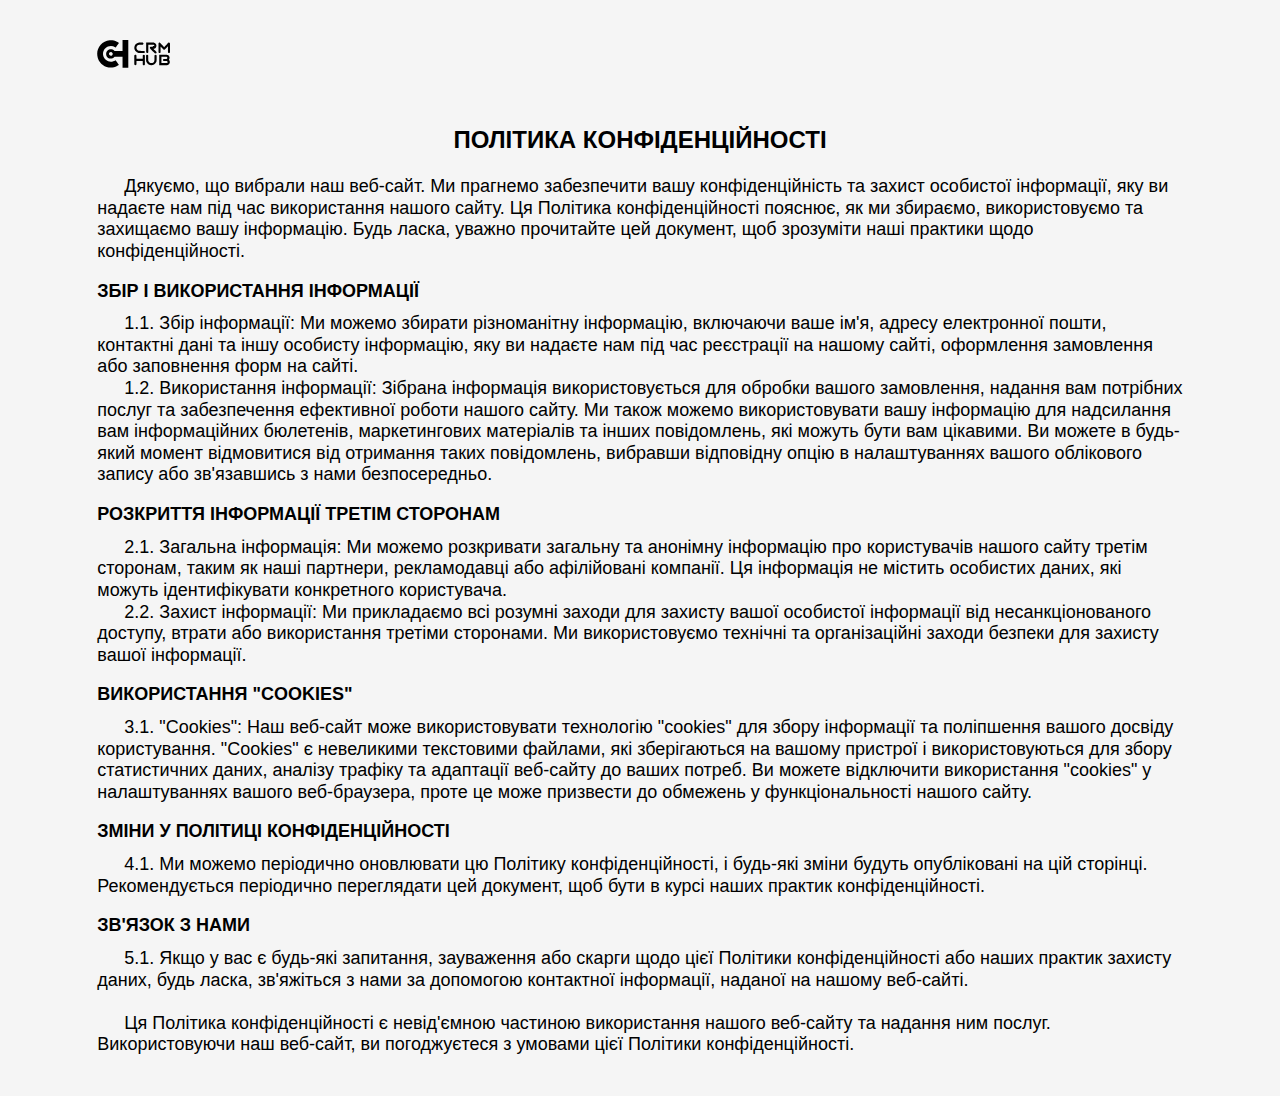
<file: terms.html>
<!DOCTYPE html>
<html lang="en">
<head>
    <meta charset="UTF-8" />
    <meta http-equiv="X-UA-Compatible" content="IE=edge" />
    <meta name="viewport" content="width=device-width, initial-scale=1.0" />
    <link rel="icon" type="image/png" sizes="32x32" href="/images/favicon/favicon-32x32.png" />
    <link rel="manifest" href="/images/favicon/site.webmanifest" />
    <link href="https://fonts.cdnfonts.com/css/sf-pro-display" rel="stylesheet" />
    <link rel="stylesheet" href="css/main.css" />
    <link rel="stylesheet" href="css/styles.css" />
    <link rel="stylesheet" href="css/policy.css" />
    <title>CRM HUB</title>
</head>
<body>
    <header class="policy__header">
        <div class="container">
            <a class="logo" href="./" aria-label="logo">
                <img class="img__logo" src="./images/logo.svg" alt="logo">
            </a>
        </div>
    </header>
    <main>
        <section  class="policy">
            <div class="container">
            <h2 class="policy__title center">Політика конфіденційності</h2>
            <p class="policy__text">Дякуємо, що вибрали наш веб-сайт. Ми прагнемо забезпечити вашу конфіденційність та захист
            особистої інформації, яку ви надаєте нам під час використання нашого сайту. Ця Політика конфіденційності пояснює, як ми
            збираємо, використовуємо та захищаємо вашу інформацію. Будь ласка, уважно прочитайте цей документ, щоб зрозуміти наші
            практики щодо конфіденційності.</p>
            
            <h3 class="policy__subtitle">Збір і використання інформації</h3>
            <p class="policy__text">1.1. Збір інформації: Ми можемо збирати різноманітну інформацію, включаючи ваше ім'я, адресу електронної пошти,
            контактні дані та іншу особисту інформацію, яку ви надаєте нам під час реєстрації на нашому сайті, оформлення замовлення
            або заповнення форм на сайті.</p>
            
            <p class="policy__text">1.2. Використання інформації: Зібрана інформація використовується для обробки вашого замовлення, надання вам потрібних
            послуг та забезпечення ефективної роботи нашого сайту. Ми також можемо використовувати вашу інформацію для надсилання
            вам інформаційних бюлетенів, маркетингових матеріалів та інших повідомлень, які можуть бути вам цікавими. Ви можете в
            будь-який момент відмовитися від отримання таких повідомлень, вибравши відповідну опцію в налаштуваннях вашого
            облікового запису або зв'язавшись з нами безпосередньо.</p>
            
            <h3 class="policy__subtitle">Розкриття інформації третім сторонам</h3>
            <p class="policy__text">2.1. Загальна інформація: Ми можемо розкривати загальну та анонімну інформацію про користувачів нашого сайту третім
            сторонам, таким як наші партнери, рекламодавці або афілійовані компанії. Ця інформація не містить особистих даних, які
            можуть ідентифікувати конкретного користувача.</p>
            
            <p class="policy__text">2.2. Захист інформації: Ми прикладаємо всі розумні заходи для захисту вашої особистої інформації від несанкціонованого
            доступу, втрати або використання третіми сторонами. Ми використовуємо технічні та організаційні заходи безпеки для
            захисту вашої інформації.</p>
            
            <h3 class="policy__subtitle">Використання "cookies"</h3>
        <p class="policy__text"> 3.1. "Cookies": Наш веб-сайт може використовувати технологію "cookies" для збору інформації та поліпшення вашого досвіду
            користування. "Cookies" є невеликими текстовими файлами, які зберігаються на вашому пристрої і використовуються для
            збору статистичних даних, аналізу трафіку та адаптації веб-сайту до ваших потреб. Ви можете відключити використання
            "cookies" у налаштуваннях вашого веб-браузера, проте це може призвести до обмежень у функціональності нашого сайту.</p>
            
            <h3 class="policy__subtitle">Зміни у політиці конфіденційності</h3>
            <p class="policy__text">4.1. Ми можемо періодично оновлювати цю Політику конфіденційності, і будь-які зміни будуть опубліковані на цій сторінці.
            Рекомендується періодично переглядати цей документ, щоб бути в курсі наших практик конфіденційності.</p>
            
            <h3 class="policy__subtitle">Зв'язок з нами</h3>
            <p class="policy__text">5.1. Якщо у вас є будь-які запитання, зауваження або скарги щодо цієї Політики конфіденційності або наших практик
            захисту даних, будь ласка, зв'яжіться з нами за допомогою контактної інформації, наданої на нашому веб-сайті.<br/><br/></p>
            
            <p class="policy__text">Ця Політика конфіденційності є невід'ємною частиною використання нашого веб-сайту та надання ним послуг. Використовуючи
            наш веб-сайт, ви погоджуєтеся з умовами цієї Політики конфіденційності.</p>
            </div>
        </section>
    </main>
    
</body>
</html>
</file>
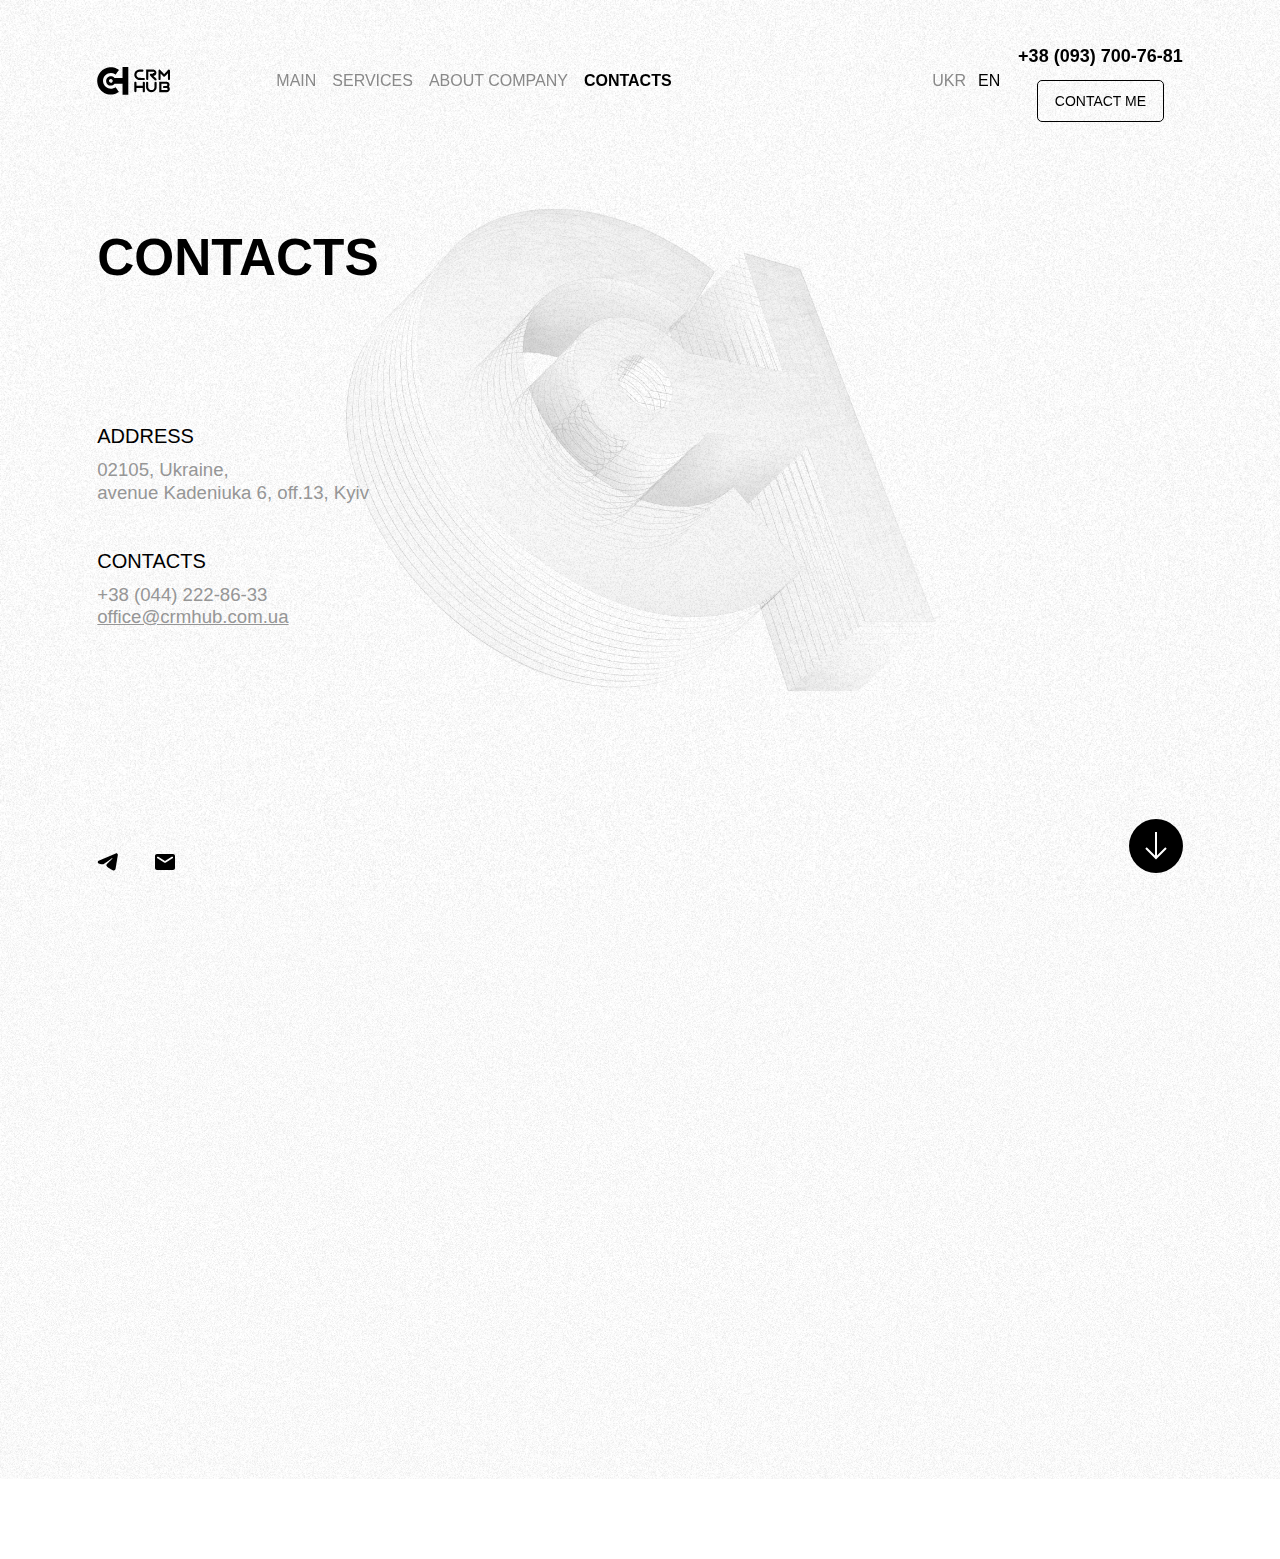
<file: en/contacts.html>
<!DOCTYPE html>
<html lang="en">
  <head>
    <meta charset="UTF-8" />
    <meta http-equiv="X-UA-Compatible" content="IE=edge" />
    <meta name="viewport" content="width=device-width, initial-scale=1.0" />
    <link
      rel="icon"
      type="image/png"
      sizes="32x32"
      href="/images/favicon/favicon-32x32.png"
    />
    <link rel="manifest" href="/images/favicon/site.webmanifest" />
    <link
      href="https://fonts.cdnfonts.com/css/sf-pro-display"
      rel="stylesheet"
    />
    <link rel="stylesheet" href="css/main.css" />
    <link rel="stylesheet" href="css/styles.css" />
    <script src="https://ajax.googleapis.com/ajax/libs/jquery/2.1.1/jquery.min.js"></script>

    <title>CRM HUB</title>
  </head>
  <body>
    <header class="header" data-header>
      <div class="container flex">
        <div class="flex flex-mob">
          <a class="logo" href="#" aria-label="logo">
            <img class="img__logo" src="./images/logo.svg" alt="logo">
          </a>
          <div class="gamburger" data-menu-button>
            <span class="shot"></span>
            <span class="long"></span>
          </div>
        </div>
        <nav class="navigation__menu" data-menu>
          <ul class="navigation__list">
            <li class="navigation__list-item ">
              <a class="navigation__list-link " href="../en/index.html" data-controls-link>Main</a>
            </li>
            <li class="navigation__list-item">
              <a class="navigation__list-link" href="../en/services.html" data-controls-link>Services</a>
            </li>
            <li class="navigation__list-item">
              <a class="navigation__list-link" href="../en/about.html" data-controls-link>About company</a>
            </li>
            <li class="navigation__list-item">
              <a class="navigation__list-link active" href="../en/contacts.html" data-controls-link>Contacts</a>
            </li>
          </ul>
          <div class="language">
            <ul class="language__list">
              <li class="language__list-item">
                <a class="language__list-link " href="../contacts.html">UKR</a>
              </li>
              <li class="language__list-item">
                <a class="language__list-link active" href="../en/contacts.html">EN</a>
              </li>
            </ul>
          </div>
          <div class="header__contacts">
            <a class="header__tel link" href="tel:+380937007681">+38 (093) 700-76-81</a>
            <button class="header__modal-btn-open btn-text" data-modal-open>Contact me</button>
          </div>
          <ul class="hero__social-list mob">
            <li>
              <a href="/" target="_blank" class="social__link">
                <svg width="31" height="26" viewBox="0 0 31 26" fill="none" xmlns="http://www.w3.org/2000/svg">
                  <path fill-rule="evenodd" clip-rule="evenodd"
                    d="M27.6525 0.487832C28.0214 0.332585 28.4251 0.279041 28.8217 0.332773C29.2182 0.386505 29.5932 0.545549 29.9074 0.793351C30.2217 1.04115 30.4638 1.36865 30.6085 1.74176C30.7532 2.11487 30.7953 2.51996 30.7303 2.91485L27.345 23.4489C27.0167 25.4296 24.8434 26.5655 23.0269 25.5789C21.5074 24.7535 19.2505 23.4818 17.2205 22.1548C16.2056 21.4906 13.0964 19.3636 13.4785 17.8501C13.8069 16.556 19.0311 11.693 22.0164 8.80177C23.1881 7.66588 22.6537 7.01062 21.27 8.05546C17.8325 10.6496 12.3173 14.5947 10.4933 15.7052C8.88422 16.6843 8.04536 16.8515 7.04231 16.6843C5.21235 16.3798 3.51523 15.9082 2.13007 15.3335C0.258319 14.5573 0.34937 11.9841 2.12858 11.2348L27.6525 0.487832Z"
                    fill="black" />
                </svg>
              </a>
            </li>
            <li>
              <a href="mailto:info@gmail.com" target="_blank" class="social__link">
                <svg width="30" height="24" viewBox="0 0 30 24" fill="none" xmlns="http://www.w3.org/2000/svg">
                  <path
                    d="M27 0H3C1.35 0 0.015 1.35 0.015 3L0 21C0 22.65 1.35 24 3 24H27C28.65 24 30 22.65 30 21V3C30 1.35 28.65 0 27 0ZM26.4 6.375L15.795 13.005C15.315 13.305 14.685 13.305 14.205 13.005L3.6 6.375C3.44959 6.29057 3.31788 6.17649 3.21283 6.03968C3.10779 5.90287 3.03159 5.74617 2.98886 5.57906C2.94613 5.41195 2.93775 5.2379 2.96423 5.06746C2.99072 4.89702 3.0515 4.73372 3.14292 4.58745C3.23434 4.44118 3.35449 4.31498 3.49609 4.21649C3.63769 4.118 3.79781 4.04927 3.96674 4.01445C4.13568 3.97963 4.30992 3.97945 4.47893 4.01392C4.64794 4.04839 4.8082 4.1168 4.95 4.215L15 10.5L25.05 4.215C25.1918 4.1168 25.3521 4.04839 25.5211 4.01392C25.6901 3.97945 25.8643 3.97963 26.0333 4.01445C26.2022 4.04927 26.3623 4.118 26.5039 4.21649C26.6455 4.31498 26.7657 4.44118 26.8571 4.58745C26.9485 4.73372 27.0093 4.89702 27.0358 5.06746C27.0622 5.2379 27.0539 5.41195 27.0111 5.57906C26.9684 5.74617 26.8922 5.90287 26.7872 6.03968C26.6821 6.17649 26.5504 6.29057 26.4 6.375Z"
                    fill="black" />
                </svg>
              </a>
            </li>
          </ul>
        </nav>
      </div>
    </header>
    <main>
      <section class="hero hero__contacts">
        <div class="container">
            <div style="width: 100%;height: 100%;">
                <h2 id="title1">contacts</h2>
                <div class="hero__contacts-wrapper">
                    <div class="hero__contacts-wrapper-address">
                        <div class="footer__wrapper-adress">
                            <h4 class="title-text footer">Address</h4>
                            <p class="footer__wrapper-text">
                                02105, Ukraine,<br />
                                avenue Kadeniuka 6, off.13, Kyiv
                            </p>
                        </div>
                        <div class="footer__wrapper-adress">
                            <h4 class="title-text footer">Contacts</h4>
                            <a href="tel:+380937007681">
                                <p class="footer__wrapper-text">+38 (044) 222-86-33</p>
                            </a>
                            <a href="mailto:office@crmhub.com.ua">
                                <p class="footer__wrapper-text email">office@crmhub.com.ua</p>
                            </a>
                        </div>
                    </div>
                    <iframe 
                      src="https://www.google.com/maps/embed?pb=!1m18!1m12!1m3!1d2540.7723431440713!2d30.625424676774255!3d50.44534098773138!2m3!1f0!2f0!3f0!3m2!1i1024!2i768!4f13.1!3m3!1m2!1s0x40d4c55a9980193b%3A0x6f266ec13f63da34!2sLeonida%20Kadeniuka%20Ave%2C%206%2C%20Kyiv%2C%2002000!5e0!3m2!1sen!2sua!4v1699880634304!5m2!1sen!2sua"
                      width="600" height="450" style="border:0;" allowfullscreen="" loading="lazy"
                      referrerpolicy="no-referrer-when-downgrade" id="title2">
                    </iframe>
                </div>
            </div>
            <div class="hero__bottom-wrapper flex contacts">
                <ul class="hero__social-list">
                    <li>
                      <a href="/" target="_blank" class="social__link">
                        <svg width="21" height="18" viewBox="0 0 21 18" fill="none" xmlns="http://www.w3.org/2000/svg">
                          <path fill-rule="evenodd" clip-rule="evenodd"
                            d="M18.7767 0.429965C19.0238 0.325956 19.2943 0.290084 19.5599 0.326082C19.8256 0.362081 20.0768 0.468633 20.2873 0.63465C20.4979 0.800667 20.6601 1.02008 20.757 1.27005C20.854 1.52002 20.8822 1.79141 20.8387 2.05597L18.5707 15.813C18.3507 17.14 16.8947 17.901 15.6777 17.24C14.6597 16.687 13.1477 15.835 11.7877 14.946C11.1077 14.501 9.02465 13.076 9.28065 12.062C9.50065 11.195 13.0007 7.93696 15.0007 5.99997C15.7857 5.23897 15.4277 4.79997 14.5007 5.49997C12.1977 7.23797 8.50265 9.88097 7.28065 10.625C6.20265 11.281 5.64065 11.393 4.96865 11.281C3.74265 11.077 2.60565 10.761 1.67765 10.376C0.423654 9.85597 0.484654 8.13197 1.67665 7.62997L18.7767 0.429965Z"
                            fill="black" />
                        </svg>
                      </a>
                    </li>
                    <li>
                      <a href="mailto:info@gmail.com" target="_blank" class="social__link">
                        <svg width="20" height="16" viewBox="0 0 20 16" fill="none" xmlns="http://www.w3.org/2000/svg">
                          <path
                            d="M18 0H2C0.9 0 0.00999999 0.9 0.00999999 2L0 14C0 15.1 0.9 16 2 16H18C19.1 16 20 15.1 20 14V2C20 0.9 19.1 0 18 0ZM17.6 4.25L10.53 8.67C10.21 8.87 9.79 8.87 9.47 8.67L2.4 4.25C2.29973 4.19371 2.21192 4.11766 2.14189 4.02645C2.07186 3.93525 2.02106 3.83078 1.99258 3.71937C1.96409 3.60796 1.9585 3.49194 1.97616 3.37831C1.99381 3.26468 2.03434 3.15581 2.09528 3.0583C2.15623 2.96079 2.23632 2.87666 2.33073 2.811C2.42513 2.74533 2.53187 2.69951 2.6445 2.6763C2.75712 2.65309 2.87328 2.65297 2.98595 2.67595C3.09863 2.69893 3.20546 2.74453 3.3 2.81L10 7L16.7 2.81C16.7945 2.74453 16.9014 2.69893 17.014 2.67595C17.1267 2.65297 17.2429 2.65309 17.3555 2.6763C17.4681 2.69951 17.5749 2.74533 17.6693 2.811C17.7637 2.87666 17.8438 2.96079 17.9047 3.0583C17.9657 3.15581 18.0062 3.26468 18.0238 3.37831C18.0415 3.49194 18.0359 3.60796 18.0074 3.71937C17.9789 3.83078 17.9281 3.93525 17.8581 4.02645C17.7881 4.11766 17.7003 4.19371 17.6 4.25Z"
                            fill="black" />
                        </svg>
                      </a>
                    </li>
                </ul>
            </div>
              <a href="#sec_02" class="hero__container-down">
                <svg width="22" height="28" viewBox="0 0 22 28" fill="none" xmlns="http://www.w3.org/2000/svg">
                  <path d="M11 -4.37114e-07L11 25.5M21 16L11 26L0.999999 16" stroke="white" stroke-width="2" />
                </svg>
              </a>
            </div>
        </div>
      </section>
    </main>
    <footer id="sec_02">
      <div class="container reveal">
        <div class="footer__wrapper">
          <div class="footer__wrapper-column">
            <div class="footer__wrapper-adress">
              <h4 class="title-text footer">Address</h4>
              <p class="footer__wrapper-text">02105, Ukraine,<br> avenue Kadeniuka 6, off.13, Kyiv</p>
            </div>
            <div class="footer__wrapper-adress">
              <h4 class="title-text footer">Contacts</h4>
              <a href="tel:+380937007681">
                <p class="footer__wrapper-text">+38 (044) 222-86-33</p>
              </a>
              <a href="mailto:office@crmhub.com.ua">
                <p class="footer__wrapper-text email">office@crmhub.com.ua</p>
              </a>
            </div>
          </div>
          <div class="footer__wrapper-logo">
            <svg width="217" height="85" viewBox="0 0 217 85" fill="none" xmlns="http://www.w3.org/2000/svg">
              <path fill-rule="evenodd" clip-rule="evenodd"
                d="M75.5205 16.8404V33.6809H63.7831H52.0458L51.0517 32.5894C42.2898 22.9691 26.6273 29.2845 26.6273 42.4377C26.6273 55.5524 42.2456 61.8299 50.9943 52.2326L51.8285 51.3171H63.6741H75.5198L75.5502 68.1271L75.5806 84.9371L84.1575 84.9682L92.7351 85V42.5V0H84.1278H75.5205V16.8404ZM37.2669 0.862086C11.3055 3.38812 -5.81471 29.4124 1.8356 54.7201C9.34325 79.5548 36.8838 91.4623 59.313 79.571C61.9641 78.1649 64.9502 76.1728 64.8412 75.8811C64.8095 75.7979 62.5137 72.5762 59.739 68.7226C54.8079 61.8726 54.689 61.7196 54.438 61.9037C40 72.5079 19.617 63.3349 17.5411 45.2994C15.2314 25.2333 37.0661 11.3282 53.4981 22.4007C54.1084 22.8114 54.6461 23.1457 54.6936 23.143C54.7986 23.1369 64.8075 9.21971 64.8557 9.01265C64.9251 8.71559 61.34 6.39594 58.7714 5.07642C52.3634 1.78372 44.2125 0.186086 37.2669 0.862086ZM124.832 7.79599C111.694 9.50662 105.972 24.9788 114.873 34.727C116.97 37.0237 119.782 38.691 123.093 39.6011L124.474 39.9801L132.129 40.0213L139.784 40.0626L140.436 39.7134C142.839 38.4271 142.752 34.9307 140.289 33.7905L139.655 33.4975L132.244 33.4298C123.861 33.354 124.338 33.4061 122.171 32.3269C115.471 28.9881 115.384 19.0187 122.025 15.4999C124.002 14.4518 124.196 14.4254 130.451 14.3422L135.95 14.2684L136.514 13.9294C138.723 12.5984 138.664 9.26031 136.411 8.08087L135.831 7.77772L130.51 7.76351C127.585 7.75538 125.03 7.77027 124.832 7.79599ZM145.932 22.513C145.932 33.3365 145.969 37.4303 146.069 37.7348C146.979 40.4943 150.534 40.786 152.005 38.2227L152.327 37.6611L152.36 25.9309L152.392 14.2007L160.249 14.2346L168.107 14.2684L168.685 14.6169C170.421 15.6623 170.811 17.9204 169.522 19.4639C168.643 20.5161 168.692 20.5067 163.684 20.5764C158.868 20.6427 159.048 20.617 158.038 21.3911C157.099 22.1111 156.703 23.5957 157.109 24.8766C157.395 25.7793 171.486 40.3394 172.512 40.7914C174.713 41.7611 177.245 39.9381 176.973 37.5779C176.846 36.4776 176.553 36.1135 172.135 31.5724C169.795 29.1661 167.904 27.1767 167.934 27.151C167.964 27.1252 168.497 26.9845 169.119 26.8383C178.699 24.587 179.133 11.0034 169.721 8.06327L168.824 7.78313L157.378 7.74591L145.932 7.70802V22.513ZM185.322 7.79599C184.197 8.07139 183.474 8.64589 183.032 9.61421L182.754 10.2266L182.752 23.951L182.751 37.6746L183.059 38.308C184.232 40.7183 187.512 40.6561 188.734 38.2011C188.959 37.7491 188.967 37.4175 188.967 28.7256C188.967 23.7716 189.008 19.7224 189.057 19.7278C189.106 19.7326 191.044 21.9595 193.362 24.6777C198.141 30.2799 198.044 30.1933 199.607 30.1865C201.023 30.1798 200.97 30.2258 206.14 24.5342L210.784 19.422L210.844 28.6843L210.904 37.9466L211.265 38.4738C212.687 40.5464 215.367 40.5099 216.639 38.4014L217 37.8032V24.0152V10.2266L216.742 9.73669C216.157 8.62762 215.095 7.96854 213.886 7.9638C212.5 7.95839 212.616 7.85147 205.826 15.3653C202.45 19.1012 199.642 22.1293 199.587 22.0942C199.531 22.059 196.857 18.9611 193.646 15.2097C188.961 9.73872 187.702 8.33733 187.281 8.12553C186.746 7.85689 185.753 7.69042 185.322 7.79599ZM43.0368 37.138C46.6543 38.8994 47.4687 43.5028 44.6788 46.4234C41.247 50.0145 35.1078 47.4215 35.1164 42.385C35.1237 38.1862 39.3877 35.3617 43.0368 37.138ZM112.937 44.9333C112.313 45.1431 111.873 45.449 111.395 46.0059C110.493 47.0554 110.538 46.219 110.574 61.3089L110.607 74.7714L110.87 75.2755C112.24 77.9003 115.621 77.8922 116.837 75.2613L117.119 74.6489L117.121 69.4737L117.122 64.2984L126.416 64.3296L135.711 64.3607L135.771 69.6889C135.818 73.9296 135.864 75.0786 135.997 75.3229C137.356 77.8178 140.447 77.8902 141.842 75.4589L142.166 74.8938V61.0545V47.2144L141.848 46.6609C140.442 44.21 137.278 44.2248 136.08 46.688L135.771 47.324V52.5047V57.686H126.446H117.122V52.7483C117.122 47.1427 117.099 46.9667 116.271 46.0025C115.453 45.0504 113.987 44.5801 112.937 44.9333ZM148.077 44.9875C147.108 45.2656 146.472 45.859 145.991 46.9356L145.678 47.636L145.725 55.5084C145.78 64.8026 145.804 64.9853 147.365 68.2881C152.97 80.1536 169.799 80.1286 175.571 68.2468C177.08 65.1402 177.192 64.2254 177.192 55.053V47.4594L176.838 46.803C175.477 44.2871 172.331 44.3439 171.019 46.9086L170.737 47.4594L170.674 55.2364C170.611 62.9782 170.61 63.0175 170.332 63.8708C167.33 73.0817 155.103 72.807 152.42 63.4695C152.244 62.8565 152.21 61.7927 152.154 54.9914L152.088 47.2144L151.764 46.6494C150.958 45.2446 149.488 44.5821 148.077 44.9875ZM184.958 44.9793C184.927 45.0632 184.915 52.3524 184.932 61.1769L184.963 77.2209H196.558C209.027 77.2209 208.89 77.227 210.479 76.5801C216.425 74.1583 218.394 66.7609 214.484 61.5308C213.709 60.4942 213.731 60.6999 214.296 59.7464C217.153 54.9272 215.605 48.8114 210.833 46.0668C209.897 45.5281 208.59 45.0964 207.454 44.9502C205.94 44.756 185.031 44.7824 184.958 44.9793ZM207.563 51.7305C209.918 52.8538 209.96 56.2372 207.634 57.4078L206.959 57.7475L202.596 57.8105C197.844 57.8788 197.907 57.8693 197.084 58.6299C195.441 60.147 195.732 62.7326 197.677 63.9039L198.232 64.2382L203.074 64.2998C207.75 64.3587 207.931 64.3702 208.393 64.626C210.669 65.8866 210.696 69.1942 208.44 70.3459L207.808 70.6687H199.643H191.478V61.0545V51.4396L199.218 51.4409L206.959 51.4423L207.563 51.7305Z"
                fill="black" />
            </svg>
            <p class="section__title-content orange">+38 (067) 827 - 37 -16</p>
          </div>
          <div class="footer__wrapper-column right">
            <p class="title-text footer right">© 2023 <br>CRMHUB</p>
            <a class="title-text footer gray" href="../terms.html" target="_blank">Privacy + Terms</a>
            <a class="footer__link" href="#" >
              <svg class="logo-rezart" width="36" height="22" viewBox="0 0 36 22" fill="none"
                xmlns="http://www.w3.org/2000/svg">
                <g clip-path="url(#clip0_813_1235)">
                  <path
                    d="M0.508545 1.65965C9.42839 1.65965 9.2518 1.65965 9.77635 1.65965C12.7716 1.65965 15.7274 4.16767 15.7366 7.7553C15.745 11.1065 13.1376 13.1831 11.4356 13.5986C11.4861 13.5986 13.718 17.5812 13.718 17.5812L23.9458 0.225586L34.6023 18.4211C34.9257 19.0131 35.1237 19.3502 35.271 19.776C35.5864 20.6877 34.746 21.3018 34.1607 21.3081C33.5835 21.3144 33.2965 21.0959 32.7098 20.7762L26.2881 17.079L23.9163 12.647L30.3548 16.3993L23.8952 5.44227C23.8952 5.44227 15.6249 19.5996 15.3434 20.0227C14.8619 20.7466 14.5486 21.3111 13.6592 21.3111C12.7949 21.3111 12.389 20.7381 11.9369 20.0417C11.836 19.8391 6.60651 11.1698 6.60651 11.1698C8.5147 11.1761 8.32196 11.1739 9.86145 11.1739C11.1146 11.1739 13.0703 10.0681 13.0703 7.85644C13.0703 6.53111 12.0568 4.49677 9.63447 4.49677C6.94729 4.49677 2.13204 4.49677 2.13204 4.49677L0.508545 1.65965Z" />
                  <path
                    d="M0.529806 7.83984L3.36425 12.8118L3.34912 19.9545C3.34912 19.9545 3.38055 21.2929 1.91493 21.3181C1.89808 21.3012 0.505859 21.4273 0.505859 19.9923C0.505859 18.5573 0.529806 7.83984 0.529806 7.83984Z" />
                  <path d="M3.36436 12.8115L3.35593 19.9024C3.35593 19.9024 3.38066 21.2926 1.91504 21.3177" />
                </g>
                <defs>
                  <clipPath id="clip0_813_1235">
                    <rect width="36" height="22" fill="white" />
                  </clipPath>
                </defs>
              </svg>
            </a>
          </div>
        </div>
      </div>
    </footer>
    <!-- ========== MODAL WINDOW ========== -->
    <div class="backdrop is-hidden" data-modal>
      <div class="modal">
        <button type="button" class="close-button" data-modal-close>
          <svg
            width="30"
            height="30"
            viewBox="0 0 30 30"
            fill="none"
            xmlns="http://www.w3.org/2000/svg"
          >
            <path
              fill-rule="evenodd"
              clip-rule="evenodd"
              d="M29.6001 2.33055C29.7269 2.20378 29.8275 2.05328 29.8961 1.88764C29.9647 1.72201 30 1.54448 30 1.3652C30 1.18592 29.9647 1.0084 29.8961 0.842762C29.8275 0.677128 29.7269 0.526629 29.6001 0.399858C29.4734 0.273087 29.3229 0.172528 29.1572 0.10392C28.9916 0.0353121 28.8141 0 28.6348 0C28.4555 0 28.278 0.0353121 28.1124 0.10392C27.9467 0.172528 27.7962 0.273087 27.6695 0.399858L15 13.072L2.33055 0.399858C2.20378 0.273087 2.05328 0.172528 1.88764 0.10392C1.72201 0.0353121 1.54448 1.33575e-09 1.3652 0C1.18592 -1.33575e-09 1.0084 0.0353121 0.842762 0.10392C0.677128 0.172528 0.526629 0.273087 0.399858 0.399858C0.273087 0.526629 0.172528 0.677128 0.10392 0.842762C0.0353121 1.0084 -1.33575e-09 1.18592 0 1.3652C1.33575e-09 1.54448 0.0353121 1.72201 0.10392 1.88764C0.172528 2.05328 0.273087 2.20378 0.399858 2.33055L13.072 15L0.399858 27.6695C0.143833 27.9255 0 28.2727 0 28.6348C0 28.9969 0.143833 29.3441 0.399858 29.6001C0.655883 29.8562 1.00313 30 1.3652 30C1.72728 30 2.07452 29.8562 2.33055 29.6001L15 16.928L27.6695 29.6001C27.9255 29.8562 28.2727 30 28.6348 30C28.9969 30 29.3441 29.8562 29.6001 29.6001C29.8562 29.3441 30 28.9969 30 28.6348C30 28.2727 29.8562 27.9255 29.6001 27.6695L16.928 15L29.6001 2.33055Z"
              fill="black"
            />
          </svg>
        </button>
        <form class="form__call">
          <h3 class="section__title-content center">Contact me</h3>
          <div class="input__wrapper">
            <input
              type="text"
              class="input__wrapper-content"
              id="name"
              name="name"
              placeholder="Ваше ім'я"
            />
            <label class="input__wrapper-count" for="phone"
              >01<span class="title-text">My name is *</span></label
            >
          </div>
          <div class="input__wrapper">
            <input
              type="tel"
              class="input__wrapper-content"
              id="phone"
              name="phone"
              placeholder="+38 (000) 000 00 00"
              data-mask="+38(___)___ __ __"
            />
            <label class="input__wrapper-count" for="phone"
              >02<span class="title-text">Phone number *</span></label
            >
          </div>
          <div class="input__wrapper">
            <input
              type="email"
              class="input__wrapper-content"
              id="email"
              name="email"
              placeholder="example@mail.com"
            />
            <label class="input__wrapper-count" for="email"
              >03<span class="title-text">your email *</span></label
            >
          </div>
          <div class="social__wrapper-modal">
            <h4 class="social__wrapper-modal-title">communication:</h4>
            <div class="social_-wrapper-icons">
              <svg class="icon-box">
                <use class="icon" href="./images//sprite.svg#icon-phone"></use>
              </svg>
              <svg class="icon-box telegram">
                <use
                  class="icon"
                  href="./images//sprite.svg#icon-telegram"
                ></use>
              </svg>
              <svg class="icon-box">
                <use class="icon" href="./images//sprite.svg#icon-viber"></use>
              </svg>
              <svg class="icon-box">
                <use
                  class="icon"
                  href="./images//sprite.svg#icon-whatsapp"
                ></use>
              </svg>
              <svg class="icon-box mail">
                <use class="icon" href="./images//sprite.svg#icon-mail"></use>
              </svg>
            </div>
          </div>
          <button type="submit" class="call__btn-submit">Send</button>
        </form>
      </div>
    </div>

    <script type="text/javascript" src="./js/jquery.min.js"></script>
    <script type="text/javascript" src="./js/main.js"></script>
  </body>
</html>
</file>
<file: css/main.css>
h1,
h2,
h3,
h4,
h5,
h6,
p {
  margin: 0;
}

ul,
ol {
  margin: 0;
  padding: 0;
  list-style: none;
}

a {
  text-decoration: none;
  outline: none;
}

html,
body,
*:before,
*:after {
  width: 100%;
  height: 100%;
  margin: 0;
  padding: 0;
  -webkit-text-size-adjust: 100%;
  -webkit-font-smoothing: antialiased;
  scroll-behavior: smooth;
}

*,
*::after,
*::before {
  box-sizing: border-box;
}

img,
svg {
  display: block;
  max-width: 100%;
  height: auto;
}

body {
  width: 100%;
  height: 100%;
  scroll-behavior: smooth;
  font-family: "SF Pro Display", sans-serif;
  position: relative;
  z-index: 0;
}
body.unscroll{
  overflow: hidden;
}
body::before {
  content: " ";
  position: absolute;
  width: 100%;
  height: 100vh;
  background-image: url("../images/bg.png");
  background-size: cover;
  background-repeat: no-repeat;
  z-index: -1;
}

input:focus,
input:active,
button:focus,
button:active {
  outline: none;
}

button::-moz-focus-inner {
  padding: 0;
  border: 0;
}
.container {
  width: 100%;
  height: 100%;
  padding: 0 20px;
  margin: 0 auto;
}

@media screen and (min-width: 1000px) {
  .container {
    padding: 0 7.6%;
  }
}
@media screen and (min-width: 1440px) {
  .container.min {
    padding: 0 7.6% 0 14.58%;
  }
}
ul {
  list-style: none;
  display: flex;
  gap: 27px;
}
.center {
  text-align: center;
}
.align-end {
  text-align: end;
}
h3 {
  color: #000;
  font-size: calc((100vw - 999px) / (1920 - 999) * (40 - 20) + 20px);
  font-weight: 700;
  line-height: 115%;
  text-transform: uppercase;
}
p {
  color: #969696;
  font-size: calc((100vw - 999px) / (1920 - 999) * (20 - 18) + 18px);
  font-weight: 400;
  line-height: 120%;
}
.black {
  color: #000;
  font-size: calc((100vw - 999px) / (1920 - 999) * (20 - 18) + 18px);
  font-weight: 500;
  line-height: 120%;
}
section {
  width: 100%;
}
.reveal {
  position: relative;
  transform: translateY(150px);
  opacity: 0;
  transition: 1s all ease;
}

.reveal.active {
  transform: translateY(0);
  opacity: 1;
}
.text__btn-image {
  color: #fff;
  font-size: 14px;
  font-style: normal;
  font-weight: 500;
  line-height: 18px;
  text-transform: uppercase;
}
.left {
  text-align: start;
}
.right {
  text-align: end;
}
.modal {
  position: relative;
  margin: auto;
  width: 100%;
  padding: 130px 130px 60px 130px;
  max-width: 1075px;
  background: var(--white);
  border-radius: 5px;
  opacity: 1;
  z-index: 1001;
  transition: transform 500ms linear 250ms;
}

.backdrop.is-hidden .modal {
  transform: scale(0) rotateX(-90deg);
  transition: transform 500ms linear 250ms;
}

.close-button {
  position: absolute;
  top: 2%;
  right: 3%;
  width: 30px;
  height: 30px;
  border: none;
  display: inline-flex;
  justify-content: center;
  align-items: center;
  background-color: transparent;
  cursor: pointer;
}

.backdrop {
  perspective: 600px;
  position: fixed;
  top: 0;
  left: 0;
  z-index: 1000;
  display: flex;
  justify-content: center;
  align-items: center;
  width: 100%;
  height: 100%;
  background-color: rgba(0, 0, 0, 0.4);
  pointer-events: initial;
  overflow-y: auto;
  opacity: 1;
  transition: all 0.5s linear;

  visibility: visible;

  /* transform:scale(1); */
}

.backdrop.is-hidden {
  opacity: 0;
  visibility:hidden;
  /* transform: scale(0); */
  pointer-events: none;
  transition: all 250ms linear 500ms;
}
.call__btn-submit {
  display: flex;
  width: 188px;
  height: 47px;
  padding: 11px 17px;
  justify-content: center;
  align-items: center;
  gap: 10px;
  flex-shrink: 0;
  border-radius: 5px;
  background: #ff4200;
  border: none;
  box-shadow: -5px 20px 40px 0px rgba(255, 66, 0, 0.4);
  color: var(--white);
  font-size: 14px;
  font-weight: 500;
  line-height: 128.57%;
  text-transform: uppercase;
  outline: none !important;
  margin: 0 auto;
  cursor: pointer;
}
.logo-rezart {
  fill: var(--black);
  transition: all 0.3s linear;
}

.logo-rezart:hover {
  fill: var(--orange)
}

.hero__contacts{
  padding-top: 232px; 
}

.hero__contacts .container{
display: flex;
flex-direction: column;
justify-content: center;
  align-items: center;
}

.hero__contacts-wrapper{
  display: flex;
  align-items: center;
  gap:16.8%;
}

.hero__contacts-wrapper-address{
  display: flex;
  flex-direction: column;
  gap:45px;
  margin-top: 36px;
}
.hero__bottom-wrapper.contacts{
  left:7.6%;
}

@media screen and (max-width: 550px) {
iframe {
    width: 100%;
  }
}

@media screen and (min-width: 1000px) {
.indicator{
  position: fixed;
  top:25vh;
  left:7.6%;;
  display: flex;
  flex-direction: column;
  gap:0;
  z-index: 10;
}
}
.indicator__item{
  color: #4c4c4c;
    font-size: 16px;
    font-weight: 400;
    line-height: 80px;
    text-transform: uppercase;
    width: 18px;
}

.indicator__item:not(:first-child){
  border-top: 2px solid #898989;
}

.indicator__item:last-child{
  display: none;
}
.indicator__item.active{
  color: black;
    font-size: 20px;
    font-weight: 700;
    line-height: 20px;
    padding-bottom: 20px;
    position: relative;
    transition: all 0.3s linear;
    margin-left: 40px;  
    border-top: none;
}
.indicator__item.active::before{
  content: ' ';
  position: absolute;
  top:25%;
  left:-40px;
  display: inline-flex;
  width: 31px;
  height: 2px;
  background-image: url(../images/vector.png);
  background-repeat: no-repeat;
  background-size: cover;
 
}
@media screen and (max-width: 999px) {
  .hero.hero__contacts .container {
    align-items: center;
  }

  .hero__contacts .container h2 {
    font-size: 30px;
    text-align: center;
    margin-bottom: 24px;
  }

  .hero__contacts-wrapper {
    flex-direction: column;
    gap: 45px;
  }
  .indicator{
    display: none;
  }
}
.column{
  display: flex;
  flex-direction: column;
}
</file>
<file: css/styles.css>
:root {
  --white: #ffffff;
  --black: #000000;
  --gray: #898989;
  --gray-light: #969696;
  --orange: #ff4200;
  --main-font: "SF Pro Display", sans-serif;
  --primary-bg-color: #e5e5e5;
  --secondary-bg-color: #292929;
}

.header {
  position: fixed;
  padding-top: 40px;
  padding-bottom: 20px;
  width: 100%;
  top: 0;
  z-index: 999;
  background: transparent;
 
}
.header.scroll{

  background-color: #f5f5f5;
    box-shadow: 0px 5px 10px 0px rgba(255, 66, 0, 0.4);
}
.header .container .logo {
  margin-right: 8.33vw;
}
.flex {
  display: flex;

  align-items: center;
}
.navigation__list {
  display: flex;
  gap: 1.25vw;
}

.language__list {
  display: flex;
  gap: 0.93vw;
}
.navigation__menu {
  width: 100%;
  display: flex;
  justify-content: space-between;
  align-items: center;
}
.navigation__list-link {
  text-decoration: none;
  color: var(--gray);
  font-family: var(--main-font);
  font-size: calc((100vw - 1280px) / (1920 - 1280) * (18 - 16) + 16px);
  font-style: normal;
  font-weight: 500;
  line-height: 32px;
  text-transform: uppercase;
  transition: all 0.3s linear;
}
.navigation__list-link:hover{
  color:var(--orange);
}
.navigation__list-link.active {
  color: black;
  font-weight: 600;
}
.header__contacts {
  display: flex;
  flex-direction: column;
}
.header__modal-btn-open {
  display: inline-flex;
  padding: 11px 17px;
  justify-content: center;
  align-items: center;
  background-color: transparent;
  border-radius: 5px;
  border: 1px solid var(--black);
  outline: none;
  cursor: pointer;
  transition: all 0.3s linear;
}
.header__modal-btn-open.btn-text:hover{
  border: 1px solid var(--orange);
  color: var(--orange);

}
.btn-text {
  color: var(--black);
  font-family: var(--main-font);
  font-size: 14px;
  font-style: normal;
  font-weight: 500;
  line-height: 18px;
  text-transform: uppercase;
}
.language__list-link {
  color: var(--gray);
  font-size: calc((100vw - 1280px) / (1920 - 1280) * (18 - 16) + 16px);
  font-style: normal;
  font-weight: 500;
  line-height: 32px;
  text-transform: uppercase;
}
.language__list-link.active {
  color: var(--black);
}
.scroll_bar .scroll_bar.active {
  display: flex;
  flex-direction: row;
  gap: 9px;
  margin-bottom: 20px;
}
.scroll_bar-number {
  color: #4c4c4c;
  font-size: 16px;
  font-style: normal;
  font-weight: 400;
  line-height: 80px;
  text-transform: uppercase;
}
.scroll_bar-number.active {
  color: var(--black);
  font-size: 20px;
  font-style: normal;
  font-weight: 700;
  line-height: 20px;
  text-transform: uppercase;
}
.scroll_bar {
  display: flex;
  flex-direction: column;
  flex-shrink: 0;
}
section.hero,
section.success {
  height: 100vh;
  background-image: url(../images/bg-logo.png);
  background-repeat: no-repeat;
  background-position: center;
  background-size: 46vw auto;
}
section.hero.dark{
  background-image: url(../images/bg-logo-dark.png);
}

.hero .container {
  position: relative;
}
.hero__title {
  width: 63.75vw;
  display: flex;
  flex-direction: column;
  justify-content: space-between;
  margin-left: 9.79vw;
}
.hero__title-top {
  display: flex;
  justify-content: space-between;
  align-items: flex-start;
}
.hero__title-content-top {
  color: var(--orange);
  font-size: 14px;
  font-weight: 600;
  line-height: 20px;
  text-transform: uppercase;
  margin-top: 14px;
  margin-right: 5.83vw;
}
.hero__title-title {
  color: var(--black);
  font-size: calc((100vw - 768px) / (1920 - 768) * (310 - 110) + 110px);
  font-style: normal;
  font-weight: 600;
  line-height: 80.645%;
  transition: all 0.3s linear;
}

.header__tel.link {
  text-decoration: none;
  color: var(--black);
  font-size: calc((100vw - 1280px) / (1920 - 1280) * (20 - 18) + 18px);
  font-style: normal;
  font-weight: 600;
  line-height: 32px;
  text-transform: uppercase;
}
.hero__title-content,
.text {
  color: var(--gray);
  font-size: calc((100vw - 999px) / (1920 - 999) * (20 - 18) + 18px);
  font-weight: 600;
  line-height: 24px;
  text-transform: uppercase;
}
.hero__title-content-big{
  color: var(--orange);
  font-size: calc((100vw - 999px) / (1920 - 999) * (40 - 20) + 20px);
  font-weight: 700;
  text-transform: uppercase;
}
.hero__title-content.start,
.text.start {
  margin-left: 20px;
}
.hero__title-content span.orange,
.text.orange,
h3 span.orange {
  color: var(--orange);
}
text.align-end {
  text-align: end;
}
.hero__title-content-absolute {
  margin-bottom: 6.14vh;
}
.hero__title-content-bottom {
  display: flex;
  justify-content: space-between;
  align-items: flex-end;
}
.hero-after {
  position: relative;
  z-index: 0;
}
.btn {
  background: transparent;
  outline: none !important;
  display: inline-flex;
  justify-content: center;
  align-items: center;
  width: 220px;
  height: 220px;
  padding: 0;
  flex-shrink: 0;
  border-radius: 50%;
  border: 1px solid var(--orange);
  fill: rgba(0, 0, 0, 0.02);
  stroke-width: 1px;
  stroke: #ff4200;
  backdrop-filter: blur(10px);
  cursor: pointer;
  opacity: 0;
  transition: all 0.3s linear;
  opacity: 0;
  transform: translateY(100%);
  animation: appearence 1s linear 1s forwards;
}
.hero__btn {
  position: absolute;
  top: 58%;
  left: -25%;
}
.btn-image {
  display: flex;
  flex-direction: column;
  justify-content: center;
  align-items: center;
  position: static;
  width: 170px;
  height: 170px;
  background: #ff4200;
  filter: drop-shadow(-20px 40px 50px rgba(255, 66, 0, 0.3));
  border-radius: 50%;
}

.btn-context {
  display: flex;
  flex-direction: column;
  justify-content: center;

  width: 118px;
}

.btn-image svg {
  margin-top: 6px;
}
@keyframes appearence {
  0% {
    opacity: 0;
  }

  100% {
    opacity: 1;
    transform: translateY(0);
  }
}
.btn:hover {
  border: 1px solid transparent;
  fill: none;
  stroke: none;
  backdrop-filter: none;
}

.btn:hover + .hero__btn-bg {
  display: none;
}

.hero__social-list {
  display: flex;
  gap: 37px;
  padding-bottom: 3vh;
}
.hero__bottom-wrapper {
  position: absolute;
  bottom: 0;
  display: flex;
  margin-top: 19.05vh;
}
.hero__container-down {
  display: inline-flex;
  justify-content: center;
  align-items: center;
  position: absolute;
  bottom: 0;
  right: 7.6%;
  width: 54px;
  height: 54px;
  margin-bottom: 3vh;
  border-radius: 50%;
  background-color: var(--black);
  transition: all 0.3s linear;
}
.hero__container-down:hover{
 background-color:var(--orange);
}
.social__link{
  text-decoration: none;
  display: inline-flex;
  width: 100%;
  height: 100%;
  transition: all 0.3s linear;
}
.social__link svg path{
transition: all 0.3s linear;
}
.social__link:hover svg path{
  fill:var(--orange);
}
.clients__title {
  color: var(--orange);
  font-size: 20px;
  font-style: normal;
  font-weight: 600;
  line-height: 44px;
  text-transform: uppercase;
  margin-left: 21.93vw;
  margin-bottom: 30px;
}
.swiperOne,
.swiperTwo {
  width: 100%;
  height: 48px;
  transition-timing-function: linear;
}
.swiper-wrapper .swiper-slide {
  display: flex;
  align-items: center;
}
.sample-slider img {
  max-width: 185px;
}

.section2 {
  width: 100%;
  height: 100vh;
  background-image: url(../images/bg-logo.png);
  background-repeat: no-repeat;
  background-position: center;
  background-size: 46vw auto;
  position: relative;
  z-index: 2;
}
.section2::before {
  content: " ";
  position: absolute;
  width: 100%;
  height: 100%;
  background-image: url(../images/bg.png);
  background-repeat: no-repeat;
  background-size: cover;
  z-index: 1;
}
.scroll_bar.active.middle {
  padding-top: 20px;
}
.scroll_bar.active.big {
  margin-bottom: 30px;
  margin-top: -10px;
}
.section__title-content {
  color: var(--black);
  text-align: center;
  font-size: calc((100vw - 999px) / (1920 - 999) * (60 - 30) + 30px);
  font-weight: 600;
  line-height: 133.333%;
  text-transform: uppercase;
}
.section__title-content.orange {
  color: var(--orange);
}
.section__title {
  width: 56.1vw;
  display: flex;
  flex-direction: column;
  align-items: center;
  gap: 41px;
}
.section3__title-wrapper {
  width: 56.15vw;
  margin-left: 9.79vw;
  position: relative;
  z-index: 1;
}
.section3 {
  padding-top: 7.87vh;
}
.section3,
.section4,
.section5,
.section6,
.section7,
.section8,
.section9,
.section11 {
  background-image: url(../images/bg.png);
  background-repeat: no-repeat;
  background-size: cover;
  position: relative;
}
.section3 .container {
  display: flex;
  flex-direction: column;
  justify-content: flex-end;
  margin-right: 0;
}
.section3 .container .flex {
  align-items: flex-start;
}
.image__wrapper {
  position: absolute;
  width: 50vw;
  height: 78%;
  bottom: 0;
  right: 0;
  background-image: url("../images/laptop.png");
  background-image: -webkit-image-set(
    url("../images/laptop.webp") 1x,
    url("../images/laptop@2x.webp") 2x
  );
  background-image: image-set(
    "../images/laptop.png" 1x,
    "../images/laptop@2x.png" 2x
  );
  background-repeat: no-repeat;
  background-position: center;
  background-size: cover;
}
h2 {
  color: var(--black);
  font-size: calc((100vw - 999px) / (1920 - 999) * (100 - 30) + 30px);
  font-weight: 700;
  line-height: 100%;
  text-transform: uppercase;
}

.section3__title .center {
  margin-left: auto;
  text-align: center;
}
.section3__content-wrapper {
  display: flex;
  flex-direction: column;
  gap: 6.48vh;
  margin-left: 10.78vw;
}
.section3__content-wrapper-top {
  max-width: 234px;
  margin-top: 134px;
}
.section3__content-wrapper-bottom h3 {
  width: 23.44vw;
  margin-bottom: 1.11vh;
}
.section3__content-wrapper-bottom p {
  max-width: 234px;
}
.text {
  color: var(--gray-light);
  font-size: calc((100vw - 999px) / (1920 - 999) * (20 - 16) + 16px);
}
.section4 .container {
  position: relative;
}
.section4 .container > .scroll_bar {
  margin-top: 43px;
}
.section4__bg {
  width: 44.89vw;
  height: 77.13vh;
  background-image: url("../images/scetch.png");
  background-repeat: no-repeat;
  background-size: contain;
  background-position: center;
  margin-right: 2.18%;
  flex-shrink: 0;
  transition: all 0.5s linear;
  cursor: pointer;
}
.section4__bg:hover {
  -webkit-transform: rotate(-45deg);
  transform: rotate(-45deg);
}
.section4 .container {
  display: flex;
  align-items: flex-start;
}
.section4__content {
  width: 22vw;
  margin-left: 42px;
  display: flex;
  gap: 40px;
  flex-direction: column;
  justify-content: center;
  margin: auto 0;
}
.section5__title {
  color: var(--black);
  text-align: center;
  font-size: calc((100vw - 999px) / (1920 - 999) * (150 - 70) + 70px);
  font-style: normal;
  font-weight: 700;
  line-height: 100%;
  text-transform: uppercase;
  margin-bottom: 7.2vh;
}
.section5 {
  padding-top: 75px;
}
.section5__list {
  width: 100%;
  height: 100%;
  list-style: none;
  display: grid;
  grid-template-columns: repeat(5, 1fr);
  grid-template-rows: 1fr 1fr;
  column-gap: 23px;
  row-gap: 24px;
  margin-left: 6vw;
}
.section5__list-item {
  display: flex;
  max-width: 252px;
  height: 356px;
  padding: 38px 10px 52px;
  flex-direction: column;
  align-items: center;
  flex-shrink: 0;
  border-radius: 5px;
  border: 1px solid #d7d7d7;
  background-color: transparent;
  transition: all 0.5s linear;
  cursor: pointer;
  position: relative;
}
.card {
  position: absolute;
  display: flex;
  flex-direction: column;
  align-items: center;
  max-width: 252px;
  height: 356px;
  padding: 38px 10px 52px;
  top: 0;
  left: 0;
  height: 100%;
  width: 100%;
  transition: all 0.5s linear;
}
.card-number{
  transition: all 0.5s linear;
}
.card-number-hover{
  display: none;
  transition: all 0.5s linear;
}
.section5__list-item:hover,
.list-card-item:hover {
  background-color: #eee;
}
.section5__list-item:hover .card p.center,
.section__list-card-item:hover .card p.center {
  color: var(--white);
}
.section5__list-item:hover .card .card-number,
.section__list-card-item:hover .card .card-number,
.list-card-item:hover .card-item .card-number{
  display: none;
}
.section5__list-item:hover .card .card-number-hover,
.section__list-card-item:hover .card .card-number-hover ,
.list-card-item:hover .card-item .card-number-hover{
  display: block;
}
.section5__list-item:hover .card:nth-child(3) {
  background: var(--orange);
  transform: translate(20px, -20px);
  opacity: 1;
}
.section5__list-item:hover .card:nth-child(2){
  background: var(--orange);
  transform: translate(12px, -12px);
  opacity: 0.8;
}
.section5__list-item:hover .card:nth-child(1),
.list-card-item:hover .card-item:nth-child(1) {
  background: var(--orange);
  transform: translate(5px, -5px);
  opacity: 0.5;
}

.card-title {
  color: var(--black);
  font-size: calc((100vw - 999px) / (1920 - 999) * (20 - 18) + 18px);
  font-weight: 700;
  line-height: 230%;
  text-transform: uppercase;
}
.section6 {
  padding-top: 71px;
  padding-bottom: 134px;
}
.section6 .container h3 {
  margin-left: calc(6vw + 66px);
  width: 33.75vw;
}
.section6__list {
  display: flex;
  gap: 30px;
  justify-content: flex-end;
  align-items: flex-start;
}

.section6__title-content.border:before {
  content: "";
  position: absolute;
  top: 0;
  left: 0;
  display: inline-block;
  height: 100%;
  transform: rotate(15deg);
  width: 2px;
  background: var(--black);
}
.section6__list-item {
  display: flex;
  flex-direction: column;
  align-items: flex-start;
  position: relative;
}
.section6__title-content {
  color: var(--black);
  font-size: calc((100vw - 999px) / (1920 - 999) * (60 - 30) + 30px);
  font-weight: 700;
  line-height: 76.667%;
  text-transform: uppercase;
  position: relative;
}
.section6__list-item-text {
  color: var(--gray-light);
  font-size: 16px;
  font-weight: 600;
  line-height: 150%;
  text-transform: uppercase;
}
.section6__list-item .section6__title-content,
.section6__list-item-text {
  width: 153px;
  display: inline-flex;
  justify-content: center;
}

.section7__title-wrapper {
  margin-bottom: 56px;
}
.section7__title,
.section8__content-wrapper button {
  margin-left: auto;
}
.one {
  margin-right: 157px;
}
.section7__img {
  width: 34.58vw;
  height: 634px;
  margin-left: 6vw;
  margin-right: 8.3vw;
  object-fit: cover;
}

.section7__content-wrapper-top {
  max-width: 22vw;
  margin-bottom: 5.8vh;
}
.section7__content-wrapper-bottom h3 {
  margin-bottom: 22px;
  max-width: 27.91vw;
}
.section7__content-wrapper-bottom p {
  max-width: 19.8vw;
}
.scroll_bar.absolute {
  margin-top: -391px;
}
.section7__content-wrapper {
  margin-top: auto;
}
.section7__content-wrapper p {
  width: 20.16vw;
}

.section8 {
  padding-bottom: 75px;
}
.section8__content-wrapper {
  display: flex;
  flex-direction: column;
  margin-left: 10.78vw;
  margin-top: 102px;
}
.section8__content-wrapper p {
  margin-top: 10px;
  margin-bottom: 10px;
  width: 230px;
}

.section8 .container .flex {
  margin-top: 40px;
}
.section8__image-wrapper {
  margin-top: 102px;
  margin-left: 7.9vw;
  max-width: 35.26vw;
  transition: all 0.3s linear;
  cursor: pointer;
}
.section8__image-wrapper:hover {
  opacity: 0.8;
}
.section9 {
  padding-top: 51px;
  padding-bottom: 166px;
  overflow: hidden;
}
.section9__wrapper {
  display: flex;
  flex-direction: column;
  gap:24px;
  margin-left: 10.78vw;
  margin-bottom: 18px;
}
.section9__wrapper p.section__title-content {
  margin-top: -5px;
  text-align: right;
  line-height: 100%;
  margin-left: auto;
  margin-right: 0;
}

.section10 {
  padding-top: 90px;
  padding-bottom: 189px;
  overflow: hidden;
  background-image: url(../images/bg.png);
  background-repeat: no-repeat;
  background-size: cover;
  position: relative;
}
.section10::before {
  content: " ";
  position: absolute;
  top: 0;
  width: 100%;
  height: 100%;
  background-image: url(../images/bg-logo.png);
  background-repeat: no-repeat;
  background-position: top right 8.3vw;
  z-index: 0;
}
.section10 .container {
  padding-right: 0;
}
.section10__wrapper {
  display: flex;
  flex-direction: column;
  margin-left: 7.9vw;
}
.section10__title {
  margin-bottom: 60px;
}
.sliderInit.section10__list {
  display: flex;
  align-items: center;
  gap: 24px;
  margin-bottom: 40px;
  width: 85.21vw;
}
.section10__list-item.slick-slide {
  display: flex;
  flex-direction: column;
  width: 526px;
  padding: 58px 60px 58px 100px;
  margin-right: 22px;
  border-radius: 5px;
  border: 1px solid #d7d7d7;
  background: #fcfcfc;
  position: relative;
  transition: all 0.3s linear;
  z-index: 1;
  cursor: pointer;
}

.section10__list-item::before {
  content: "“";
  position: absolute;
  width: 46px;
  height: 100px;
  top: 48px;
  left: 34px;
  color: #ff4200;
  font-size: 100px;
  font-weight: 400;
  line-height: 100%;
}
.section10__list-item.slick-slide.slick-current.slick-active,
.section10__list-item.slick-slide:hover {
  box-shadow: inset 0px 50px 50px 0px rgba(135, 47, 16, 0.2);
}

.section10__list-item-sign {
  margin: 22px auto 0 auto;
}
button.slick-arrow.prev__arrow {
  margin-right: 41px;
}
button.slick-arrow.prev__arrow svg {
  transform: rotate(-180deg);
}
button.slick-arrow {
  margin: 0;
  padding: 0;
  width: 48px;
  height: 48px;
  border: none;
  background: transparent;
  transition: all 0.3 linear;
  cursor: pointer;
  transition: all 0.3s linear;
}

button.slick-arrow:hover svg path{
  opacity:1;
}
.sliderNavigation {
  display: flex;
  justify-content: space-between;
  align-items: center;
}

.sliderQty {
  margin-right: 12.6vw;
}
.section11 {
  padding-bottom: 99px;
}
.section11__img {
  width: 34.79vw;
  height: 804px;
  object-fit: cover;
  position: relative;
  z-index: 11;
}
.form {
  margin-left: auto;
  margin-right: 7.6vw;
}
.form .section__title-content {
  text-align: left;
  line-height: 100%;
  margin-bottom: 57px;
}
.title-text {
  color: var(--black);
  font-size: 20px;
  font-weight: 600;
  line-height: 110%;
  text-transform: uppercase;
  margin-left: 26px;
}
.input__wrapper-count {
  color: var(--gray);
  font-size: 16px;
  font-weight: 600;
  line-height: 125%;
  text-transform: uppercase;

  transition: all 0.3s linear;
}

.input__wrapper-content {
  width: 100%;
  height: 64px;
  border: none;
  outline: none !important;
  background: transparent;
  position: relative;
  padding-left: 46px;
  padding-bottom: 28px;
  color: var(--black);
  font-size: 20px;
  font-weight: 400;
  line-height: 22px;
  border-bottom: 2px solid #d7d7d7;
  transition: all 0.3s linear;
}

.input__wrapper-content::placeholder {
  color: var(--gray-light);
  font-size: 20px;
  font-weight: 400;
  line-height: 110%;
}

.input__wrapper {
  width: 100%;
  height: 100%;
  display: flex;
  flex-direction: column-reverse;
}
.input__wrapper:hover .input__wrapper-content,
.input__wrapper-content:focus {
  border-bottom: 2px solid rgba(255, 66, 0, 0.15);
}
.input__wrapper-content:focus + .input__wrapper-count {
  color: #ff4200;
}
.input__wrapper.email {
  padding-top: 37px;
  margin-bottom: 24px;
}
.btn-image.small .btn-context {
  width: 79px;
}
footer {
  padding: 85px 0 70px;
  background-image: url(../images/bg.png);
  background-repeat: no-repeat;
}
footer .container {
  padding: 0 7.55vw;
}
.footer__wrapper {
  display: flex;
  flex-direction: row;
  justify-content: space-between;
  background-image: url(../images/bg-logo.png);
  background-repeat: no-repeat;
  background-size: 31.4vw auto;
  background-position: center;
}
.footer__wrapper-column {
  display: flex;
  flex-direction: column;
  justify-content: space-between;
  gap: 24px;
  padding-top: 112px;
  padding-bottom: 129px;
}
.footer__wrapper-adress .title-text {
  margin-left: 0;
  margin-bottom: 11px;
}
.footer__wrapper-text.email {
  text-decoration: underline;
}
.footer__wrapper-logo {
  display: flex;
  flex-direction: column;
  justify-content: center;
  align-items: center;
  /* width: 603px;
    height: 493px; */
}
.footer__wrapper-logo .flex-column {
  justify-content: center;
  align-items: center;
  gap: 76px;
}
.title-text.footer {
  font-weight: 500;
  line-height: 120%;
}
.title-text.footer.gray {
  color: var(--gray-light);
  font-weight: 400;
  line-height: 120%;
  margin-left: 0;
  transition: color 0.3s linear;
}
a.title-text.footer.gray:hover{
  color: var(--orange);
}
a.footer__wrapper-text{
  text-decoration: none;
  display: inline-block;
}
.footer__wrapper-column.right {
  align-items: flex-end;
}
.footer__wrapper-column.right svg {
  transition: all 0.3s linear;
}
.footer__wrapper-column.right svg:hover {
  scale: 1.1;
}
.social__wrapper-modal-title{
  color: var(--black);
    font-size: 20px;
    font-weight: 500;
    line-height: 120%;
    text-transform: uppercase;
    margin-right: 20px;
}
.social__wrapper-modal{
  display: flex;
  align-items: center;
  margin-top: -5px;
  margin-bottom: 60px;
}
.form__call .section__title-content{
  margin-bottom: 65px;
}
.form__call .input__wrapper{
 margin-bottom: 37px;
}
.social_-wrapper-icons{
  display: flex;
  gap:14px;
}
.icon-box{
  width: 42px;
  height: 42px;
  display: inline-flex;
  justify-content: center;
  align-items: center;
  border-radius: 50%;
  border:1px solid var(--black);
  fill: var(--black);
  padding: 12px;
  transition: all 0.3s linear;
  cursor: pointer;
}
.icon-box:hover{
  fill:var(--orange);
  border: 1px solid var(--orange);
}
.icon-box.telegram{
  padding: 13px 13px 13px 10px;
}
.icon-box.mail {
  padding: 12px 10px 12px 10px;
}


@media screen and (max-width: 999px) {
  .header {
    padding-top: 20px;
    padding-bottom: 20px;
  }
  .header.is-open,
  .header.dark.scroll.is-open {
    background-color: #f5f5f5;
  }

  .header .container .logo {
    width: 68px;
    height: 26px;
    margin-right: 0;
  }
  
  .hero {
    padding-top: 116px;
    
  }

  .flex-mob {
    width: 100%;
    display: flex;
    justify-content: space-between;
  }
  .gamburger {
    background-color: transparent;
    width: 31px;
    height: 11px;
    display: flex;
    align-items: flex-end;
    justify-content: space-between;
    flex-direction: column;
    border: none;
    transition: all 0.3s linear;
  }

  .gamburger:hover {
    cursor: pointer;
  }

  .gamburger span {
    display: block;
    height: 2px;
    background-color: var(--black);
    stroke-linecap: round;
    stroke-linejoin: round;
    transition: all 0.3s linear;
  }

  .gamburger.is-open span.shot,
  .gamburger.is-open span.long {
    width: 21px;
  }
  span.shot {
    width: 25px;
  }
  span.long {
    width: 31px;
  }

  .language {
    margin: 51px auto 30px auto;
  }

  /* animation upper line*/
  .first {
    transform: translate(5px, 0) rotate(45deg);
    transform-origin: left top;
  }

  /* animation down line*/
  .last {
    transform: translate(-1px, -16px) rotate(-45deg);
    transform-origin: right bottom;
  }

  .gamburger.is-open {
    width: 18px;
    height: 18px;
  }
  .navigation__menu {
    position: absolute;
    display: flex;
    flex-direction: column;
    justify-content: space-between;
    top: 46px;
    left: 0;
    z-index: 999;
    pointer-events: none;
    width: 100%;
    opacity: 0;
    visibility: hidden;
    overflow: auto;
    background: #f5f5f5;
    box-shadow: 0px 20px 20px 0px rgba(0, 0, 0, 0.25);
    transition: all 250ms linear;
  }
  .navigation__menu.is-open {
    display: flex;
    flex-direction: column;
    align-items: flex-start;
    padding: 53px 20px 95px 20px;
    pointer-events: initial;
    opacity: 1;
    visibility: visible;
  }

  .navigation__list {
    width: 100%;
    display: flex;
    flex-direction: column;
    gap: 11px;
  }
  .navigation__list-item {
    padding-bottom: 13px;
    border-bottom: 1px solid #d7d7d7;
  }
  .navigation__list-link,
  .language__list-link {
    font-size: 24px;
    line-height: 133.333%;
    text-transform: uppercase;
  }
  .header__contacts {
    justify-content: center;
    align-items: center;
    margin: 0 auto 39px auto;
  }
  .header__tel.link {
    font-size: 30px;
    line-height: 106.667%;
    margin-bottom: 43px;
  }
  .btn-text,
  .text {
    font-size: 20px;
  }
  .header__modal-btn-open {
    width: 256px;
    height: 56px;
  }
  .hero__social-list.mob {
    gap: 39px;
    margin: 0 auto;
    padding: 0;
  }
  .social_icon {
    width: 30px;
    height: 25px;
  }
  .scroll_bar,
  .hero__bottom-wrapper,
  .hero__container-down {
    display: none;
  }
  /* .hero .container .flex {
    width: 100%;
    max-width: 383px;
  } */

  .hero__title-content-top {
    margin: 0;
    margin-left: 20px;
  }

  .hero .container {
    width: 100%;
    justify-content: center;
    align-items: flex-start;
  }
  .hero__title {
    width: 100%;
    margin: 0 auto;
  }
  .hero__title-title {
    font-size: 110px;
    line-height: 90.909%;
  }

  .hero-after {
    margin-left: auto;
  }
  .hero__title-content-bottom {
    flex-direction: column-reverse;
    gap: 33px;
  }
  .hero__title-content-absolute {
    margin-right: auto;
    margin-bottom: 0;
  }
  .hero__btn {
    display: none;
  }
  .btn.mob {
    display: flex;
    justify-content: center;
    align-items: center;
    position: static;
    width: 220px;
    height: 220px;
    flex-shrink: 0;
    margin: 0 auto;
  }
  .clients__title {
    text-align: end;
    margin: 0 20px 25px 0;
  }
  section.clients {
    width: 100vw;
    padding-top: 47px;
    padding-bottom: 60px;
    overflow: hidden;
    background-image: url(../images/bg.png);
    background-repeat: no-repeat;
    background-position: center;
  }
  .section2 {
    background-color: transparent;
    width: 100vw;
    height: 338px;
    padding-top: 56px;
    padding-bottom: 44px;
    position: relative;
  }
  .section2 .container {
    justify-content: center;
  }
  .section2::after {
    content: " ";
    position: absolute;
    top: 0;
    left: 0;
    width: 100%;
    height: 100%;
    background-image: url(../images/bg.png);
    background-repeat: no-repeat;
    background-position: center;
    z-index: -1;
  }
  .section3 {
    background-image: none;
    padding-top: 60px;
  }
  .section3 .container {
    height: 100%;
  }

  .section2::before {
    display: none;
  }
  .section__title {
    width: 100%;
  }
    .form__call .section__title-content{
      font-size: 22px;
    }
  .section__title-content {
    max-width: 532px;
    font-size: 22px;
    text-align: center;
    margin: 0 auto;
  }
  .section__title svg,
  .section2::before {
    display: none;
  }

  .section3__content-wrapper,
  .section3__title-wrapper,
  .section3__content-wrapper-top {
    margin: 0;
    width: 100%;
  }

  .section3__title {
    font-size: 50px;
  }
  .image__wrapper {
    display: none;
  }
  .section3__title-wrapper {
    margin-top: 133px;
    margin-bottom: 16px;
    width: 378px;
  }
  .section3__content-wrapper-top {
    margin-left: auto;
    margin-bottom: 40px;
  }
  .text {
    line-height: 24px;
  }
  .section3 .container,
  .section4 .container,
  .section6 .container {
    height: 100%;
    /* max-width: 78.6vw; */
    margin: 0 auto;
  }
  .section3__content-wrapper,
  .section7__content-wrapper {
    gap: 0;
  }
  .section3__content-wrapper-bottom h3 {
    width: 338px;
    font-size: 30px;
    line-height: 113.333%;
    margin-bottom: 9px;
  }
  .hero__title-content,
  .text {
    font-size: 18px;
  }
  .hero__title-content-big{
    font-size: 20px;
    margin-left: 12px;
  }
  p,
  .black {
    font-size: 20px;
  }
  .section4,
  .section5,
  .section6,
  .section7,
  .section8,
  .section9,
  .section10,
  .section11 {
    background-image: none;
  }
  .section3::before,
  .section4::before,
  .section5::before,
  .section6::before,
  .section7::before,
  .section8::before,
  .section9::before,
  .section10::after,
  .section11::before {
    content: " ";
    position: absolute;
    top: 0;
    left: 0;
    width: 100%;
    height: 100%;
    background-image: url(../images/bg.png);
    background-position: center;
    z-index: -1;
  }
  .section4 .container {
    display: flex;
    flex-direction: column;
  }
  .hero,
  .section3,
  .section4 {
    overflow: hidden;
  }
  .section4__bg {
    width: 449px;
    height: 434px;
    background-image: url("../images/scetch.png");
    background-repeat: no-repeat;
    background-position: right top;
    margin-right: 0;
    margin-left: auto;
  }
  .section4__content {
    width: 338px;
  }
  h3,
  .section4__content h3,
  .section6 .container h3 {
    font-size: 30px;
    font-weight: 700;
    line-height: 113.333%;
    text-transform: uppercase;
  }
  /* .section5 {
   padding-top: 50px;
 } */
  .section5__title,
  .section10__title {
    font-size: 70px;
    margin-bottom: 24px;
  }
  .section5__list {
    display: none;
  }
  .section5__list-mob {
    width: 100%;
    margin-left: 0;
    display: flex;
    flex-direction: column;
    gap: 19px;
  }
  .section5__list-mob .section5__list-item {
    min-width: 100%;
    height: 119px;
    padding: 5px 0 12px 13px;
    border-radius: 5px;
    border: 1px solid #d7d7d7;
    display: flex;
    flex-direction: row;
    align-items: center;
  }
  .section5__list-mob .section5__list-item .card-number {
    display: inline-flex;
    max-width: 67px;
    height: 46px;
    margin-left: -10px;
    transform: rotate(-90deg);
  }
  h4.card-title {
    font-size: 20px;
    font-weight: 700;
    line-height: 230%;
  }
  .section5__list-item .flex-column p {
    font-size: 18px;
    font-weight: 400;
    line-height: 100%;
  }
  .section6 {
    padding-bottom: 71px;
  }
  .section6 .container h3,
  .section7 .container h3 {
    margin-left: 0;
    margin-bottom: 43px;
    width: 384px;
    max-width: 100%;
  }
  .section6__title-content {
    font-size: 40px;
    line-height: 115%;
  }
  .section7__content-wrapper {
    width: 100%;
  }

  .section7__content-wrapper-top {
    max-width: 234px;
    margin-left: auto;
    margin-bottom: 40px;
  }
  .section7__content-wrapper-bottom {
    max-width: 100%;
    margin-right: auto;
  }
  .section7__content-wrapper-bottom p {
    max-width: 234px;
  }
  .section7__content-wrapper p {
    width: 100%;
  }

  .section7__img {
    display: none;
  }
  .section8 {
    padding-bottom: 0;
  }
  .section8 .container {
    display: flex;
    flex-direction: column-reverse;
  }
  .section8__image-wrapper {
    max-width: 449px;
    margin-left: 0;
    margin-right: auto;
  }
  .section8__content-wrapper {
    margin-left: auto;
    margin-top: 40px;
  }
  .section9 {
    padding-bottom: 71px;
  }
  .section9__wrapper {
    margin-left: 0;
  }
  .section10 {
    padding-top: 0;
    padding-bottom: 71px;
  }
  .section10 .container {
    padding: 0 20px;
  }
  .section10__wrapper {
    margin-left: 0;
  }
  .section10__list-item.slick-slide {
    width: 335px;
    height: 100%;
    padding: 24px 30px 24px 50px;
  }
  .slick-list.draggable {
    min-height: 100%;
  }
  .sliderQty.section__title-content {
    margin: 0 20px 0 0;
  }
  .section10__list-item::before {
    width: 23px;
    height: 50px;
    top: 18px;
    left: 17px;
    font-size: 50px;
  }
  .sliderInit.section10__list {
    width: calc(100vw - 20px);
    height: 100%;
  }
  .section10::before {
    background-position: center top;
    background-size: 388px;
  }

  .section11 {
    padding-bottom: 0;
  }
  footer .container {
    padding: 0 20px;
  }
  .footer__wrapper {
    flex-direction: column;
    gap: 36px;
    background-size: contain;
  }
  .footer__wrapper-logo {
    gap: 14px;
  }
  .footer__wrapper-logo svg {
    width: 180px;
    height: 70px;
  }
  .footer__wrapper-logo p {
    font-size: 24px;
  }
  .footer__wrapper-column {
    padding: 0;
    text-align: center;
    gap: 24px;
  }
  .title-text.footer {
    font-size: 18px;
  }
  .title-text.footer.right {
    margin-left: 0;
  }
  .footer__wrapper-column.right {
    flex-direction: row;
    justify-content: space-between;
    align-items: center;
  }
  .modal{
    padding: 80px 20px 60px 20px;
  }
  .social__wrapper-modal{
    flex-direction: column;
    gap:20px
  }
  .social__wrapper-modal-title{
    margin-right: 0;
  }
   
}

@media screen and (max-width: 429px) {
  .section3__title {
    font-size: 44px;
  }
  .section5__title {
    font-size: 60px;
  }
  .hero__title-title {
    font-size: 86px;
  }
    .hero__title-content-big {
      font-size: 18px;
    }
    
}

@media screen and (max-width: 1439px) {
  .header__modal-btn-open {
    margin-left: 0;
  }
  .card-number,
  .card-number-hover {
    width: 100px;
  }
 
  .card-title,
  .section5__list-item p {
    font-size: 16px;
  }

  .section5__list-item {
    flex-shrink: 0;
    padding-left: 2px;
    padding-right: 2px;
    max-width: 252px;
    height: 356px;
    padding: 38px 10px 52px;
  }
}
@media screen and (max-width: 550px) {
  section.hero {
    padding-top: 50px;
    background-image: url(../images/bg-logo.png);
    background-repeat: no-repeat;
    background-position: center;
    background-size: 388px;
  }
 
}
@media screen and (min-width: 551px) and (max-width: 999px) {
  .section3 .container,
  .section4 .container,
  .section6 .container,
  .section7 .container,
  .section8 .container,
  .section5 .container,
  .section9 .container,
  .section__crm .container,
  .creation .container {
    max-width: 78.6vw;
  }
     .section__title-content {
        font-size: calc((100vw - 999px) / (1920 - 999) * (30 - 22) + 22px);
     }
}

@media screen and (min-width: 1000px) {
  .language {
    margin-left: auto;
    margin-right: 1.4vw;
  }

  .img__logo {
    width: 5.66vw;
    max-width: 113px;
  }
  section.hero {
    display: flex;
    justify-content: center;
    align-items: center;
  }
  .btn.mob {
    display: none;
  }
  .section4__content p {
    width: 19vw;
    max-width: 365px;
  }
  .hero__social-list.mob {
    display: none;
  }
  section.clients {
    width: 100%;
    padding-top: 26px;
    padding-bottom: 50px;
    overflow: hidden;
    background-image: url(../images/bg.png);
    background-repeat: no-repeat;
    background-size: cover;
  }
  .section4__bg,
  .section5__list,
  .section__list-card,
  .section7__img,
  .section10__wrapper,
  .hero__title-wrapper{
    margin-left: 10.78vw;
  }
  .section5__list-mob {
    display: none;
  }
  footer {
    background-size: cover;
  }
 
}
@media screen and (min-width: 1000px) and (max-width:1439px) {
  .header__contacts {
    display: flex;
    flex-direction: column;
    align-items: center;
    justify-content: center;
    gap: 8px;
  }
}

@media screen and (min-width: 1440px) {
  .header__modal-btn-open {
    margin-left: 0.99vw;
  }
  .header__contacts {
    flex-direction: row;
    align-items: center;
  }

  .hero__title {
    max-width: 1224px;
  }
  .section3 {
    padding-top: 84px;
  }
  .section__title,
  .section3__title,
  .section7__title {
    max-width: 1077px;
  }

  .hero__title-content,
  .text,
  p,
  .black,
  .header__tel link,
  .card-title {
    font-size: 20px;
  }

  .language__list-link,
  .navigation__list-link {
    font-size: 18px;
  }
  .section5__list {
    list-style: none;
    display: grid;
    grid-template-columns: repeat(5, 1fr);
    grid-template-rows: 1fr 1fr;
    column-gap: 23px;
    row-gap: 24px;
    /* margin-left: 6vw; */
  }
  .section5 .container,
  .section6 .container,
  .section7 .container,
  .section9 .container {
    padding-right: 14.58%;
  }
  .footer__wrapper {
    display: flex;
    flex-direction: row;
    justify-content: space-between;
    background-image: none;
  }
  .footer__wrapper-logo {
    display: flex;
    flex-direction: column;
    justify-content: center;
    align-items: center;
    width: 603px;
    height: 493px;
    background-image: url(../images/bg-logo.png);
    background-repeat: no-repeat;
    background-size: cover;
    background-position: center;
  }
  .footer__wrapper-logo .section__title-content.orange {
    font-size: 50px;
  }
}
@media screen and (min-width: 1920px) {
  section.hero {
    background-size: auto;
  }

  .section3__title {
    font-size: 100px;
  }

  .section3__content-wrapper-top {
    max-width: 306px;
  }

  .section3__content-wrapper-bottom p {
    max-width: 381px;
  }

  .section__title-content,
  .section6__title-content {
    font-size: 60px;
  }

  .hero__title-title {
    font-size: 310px;
  }
  .section3__content-wrapper {
    gap: 70px;
  }
  h3 {
    font-size: 40px;
  }
  .image__wrapper {
    position: absolute;
    width: 948px;
    height: 732px;
    bottom: 0;
    right: 0;
  }
  .section4__bg {
    width: 862px;
    height: 833px;
  }
  .section5__title {
    font-size: 150px;
    margin-bottom: 78px;
  }
  .section5 {
    padding-top: 128px;
  }
  .section5__list {
    margin-left: 118px;
  }

  .section6 .container h3 {
    width: 678px;
  }
  .section7__content-wrapper p {
    width: 381px;
  }
  .section7__img {
    width: 664px;
    height: 634px;
  }
  .section7__content-wrapper-top {
    max-width: 387px;
    margin-bottom: 63px;
  }

  .section7__content-wrapper-bottom p {
    max-width: 381px;
  }
  .section7__content-wrapper-bottom h3 {
    max-width: 536px;
  }
  .section11__img {
    width: 668px;
    height: 804px;
  }
  .success__content{
    max-width: 618px;
  }
}

@media screen and (max-width: 767px) {
  section.hero,
  .section10.services {
    padding-top: 116px;
    background-image: url(../images/bg-logo.png);
    background-repeat: no-repeat;
    background-position: center 112px;
    background-size: 388px;
  }
  
  .section2 {
    height: 100%;
    padding-top: 115px;
    padding-bottom: 114px;
    background-image: url(../images/bg-logo.png);
    background-repeat: no-repeat;
    background-position: center top;
    background-size: 388px;
  }
    section.success{
        background-image: url(../images/bg-logo.png);
          background-repeat: no-repeat;
          background-position: center;
          background-size: 388px;
    }
  .section3 {
    background-image: url("../images/laptop-mob.png");
    background-repeat: no-repeat;
    background-size: 271px;
    background-position: right top 60px;
  }
  .section6__list-item .section6__title-content,
  .section6__list-item-text {
    width: 83px;
    padding-left: 20px;
  }
  .section7__title {
    font-size: 40px;
  }
  .section7 {
    background-image: url("../images/schema.png");
    background-repeat: no-repeat;
    background-size: 271px;
    background-position: left top 100px;
  }
  .section11 div.flex {
    flex-direction: column;
    gap: 40px;
  }
  .section11__img {
    width: 271px;
    height: auto;
    margin-left: auto;
    margin-right: 20px;
  }
  .form {
    width: calc(100vw - 40px);
    margin-left: 20px;
    margin-right: 20px;
  }
  .form h3.section__title-content {
    margin: 0 0 24px 0;
  }
  .input__wrapper-content {
    padding-bottom: 14px;
  }
}
@media screen and (min-width: 768px) and (max-width: 999px) {
  section.hero {
    background-image: url(../images/bg-logo.png);
    background-repeat: no-repeat;
    background-position: center 112px;
    background-size: 520px;
  }
  .section2 {
    height: 100%;
    padding-top: 20vh;
      padding-bottom: 20vh;
    background-image: url(../images/bg-logo.png);
    background-repeat: no-repeat;
    background-position: center;
    background-size: 520px;
  }
  .section3 {
    background-image: url("../images/laptop-mob.png");
    background-repeat: no-repeat;
    background-size: 50vw;
    background-position: right top 60px;
  }
  .section7__title {
    font-size: 50px;
  }
  .section7 {
    background-image: url("../images/schema.png");
    background-repeat: no-repeat;
    background-size: 50vw;
    background-position: left top 100px;
  }
  .section10::before {
    content: " ";
    position: absolute;
    top: 0;
    width: 100%;
    height: 100%;
    background-image: url(../images/bg-logo.png);
    background-repeat: no-repeat;
    background-position: center top;
    background-size: 520px;
    z-index: 0;
  }
}
</file>
<file: css/success.css>
/*--------------SUCCESS PAGE------------*/
section.success {
  padding-top: 100px;
}

.logo.success {
  text-decoration: none;
  display: flex;
  justify-content: center;
  align-items: center;
  margin-bottom: 14.8vh;
}

.success__content {
  margin: 0 auto;
  display: flex;
  flex-direction: column;
  align-items: center;
  width: 100%;
  height: 100%;
}
.section3__title.success{
margin-bottom: 24px;
}
.success__content .hero__title-content {
    margin-bottom: 40px;
}

.btn-image.small .btn-context.success {
    width: 87px;
}
.footer__success{

    padding:100px 7.6vw;
}
.footer__success-wrapper{
    display: flex;
        justify-content: space-between;
        align-items: center;
}
.footer__success-logo{
    width: 217px;
    height: 85px;
}
.footer__wrapper-right.success{
    display: flex;
    flex-direction: column;
    align-items: flex-end;
gap:14px;
}
.footer__success-logo.mob{
    display: none;
}
.img__logo,
.img__logo-footer{
    fill:var(--black);
    transition: all 0.3s linear;
    cursor: pointer;
}
.img__logo:hover,
.img__logo-footer:hover {
    fill: var(--orange);
   
}
@media screen and (max-width: 999px) {
 section.success {
     padding-top: 50px;
 }
 .footer__success {
     padding: 70px 20px;
 }

 .footer__success-logo{
    display: none;
 }
 .footer__success-logo.mob {
     display: block;
     margin: 0 auto;
    width: 180px;
    height: 70px;
    margin-bottom:40px;
 }

 .footer__wrapper-right.success{
    gap:0;
 }
}
@media screen and (min-width: 1000px) {
 .success__content {
     max-width: 32.19vw;
 }

 .success__content .hero__title-content {
     margin-left: auto;
     margin-right: 1.51vw;
 }
}
@media screen and (min-width: 1920px) {
 .success__content {
     max-width: 618px;
 }

}
</file>
<file: css/policy.css>
.policy__header{
    padding-top: 40px;
    padding-bottom: 20px;
background-color: #f5f5f5;
}

.policy__title{
    font-size: 24px;
    margin-bottom: 24px;
}
.policy__subtitle{
    font-size: 18px;
    font-weight: 600;
    margin-top: 18px;
    margin-bottom: 12px;
}
section.policy{
    padding:40px 0;
    width: 100%;
background-color: #f5f5f5;
}

.policy__text{
    font-size: 18px;
    color: black;
    text-indent: 1.5em;
}
</file>
<file: en/css/main.css>
h1,
h2,
h3,
h4,
h5,
h6,
p {
  margin: 0;
}

ul,
ol {
  margin: 0;
  padding: 0;
  list-style: none;
}

a {
  text-decoration: none;
  outline: none;
}

html,
body,
*:before,
*:after {
  width: 100%;
  height: 100%;
  margin: 0;
  padding: 0;
  -webkit-text-size-adjust: 100%;
  -webkit-font-smoothing: antialiased;
  scroll-behavior: smooth;
}

*,
*::after,
*::before {
  box-sizing: border-box;
}

img,
svg {
  display: block;
  max-width: 100%;
  height: auto;
}

body {
  width: 100%;
  height: 100%;
  scroll-behavior: smooth;
  font-family: "SF Pro Display", sans-serif;
  position: relative;
  z-index: 0;
}
body.unscroll{
  overflow: hidden;
}
body::before {
  content: " ";
  position: absolute;
  width: 100%;
  height: 100vh;
  background-image: url("../images/bg.png");
  background-size: cover;
  background-repeat: no-repeat;
  z-index: -1;
}

input:focus,
input:active,
button:focus,
button:active {
  outline: none;
}

button::-moz-focus-inner {
  padding: 0;
  border: 0;
}
.container {
  width: 100%;
  height: 100%;
  padding: 0 20px;
  margin: 0 auto;
}

@media screen and (min-width: 1000px) {
  .container {
    padding: 0 7.6%;
  }
}
@media screen and (min-width: 1440px) {
  .container.min {
    padding: 0 7.6% 0 14.58%;
  }
}
ul {
  list-style: none;
  display: flex;
  gap: 27px;
}
.center {
  text-align: center;
}
.align-end {
  text-align: end;
}
h3 {
  color: #000;
  font-size: calc((100vw - 999px) / (1920 - 999) * (40 - 20) + 20px);
  font-weight: 700;
  line-height: 115%;
  text-transform: uppercase;
}
p {
  color: #969696;
  font-size: calc((100vw - 999px) / (1920 - 999) * (20 - 18) + 18px);
  font-weight: 400;
  line-height: 120%;
}
.black {
  color: #000;
  font-size: calc((100vw - 999px) / (1920 - 999) * (20 - 18) + 18px);
  font-weight: 500;
  line-height: 120%;
}
section {
  width: 100%;
}
.reveal {
  position: relative;
  transform: translateY(150px);
  opacity: 0;
  transition: 1s all ease;
}

.reveal.active {
  transform: translateY(0);
  opacity: 1;
}
.text__btn-image {
  color: #fff;
  font-size: 14px;
  font-style: normal;
  font-weight: 500;
  line-height: 18px;
  text-transform: uppercase;
}
.left {
  text-align: start;
}
.right {
  text-align: end;
}
.modal {
  position: relative;
  margin: auto;
  width: 100%;
  padding: 130px 130px 60px 130px;
  max-width: 1075px;
  background: var(--white);
  border-radius: 5px;
  opacity: 1;
  z-index: 1001;
  transition: transform 500ms linear 250ms;
}

.backdrop.is-hidden .modal {
  transform: scale(0) rotateX(-90deg);
  transition: transform 500ms linear 250ms;
}

.close-button {
  position: absolute;
  top: 2%;
  right: 3%;
  width: 30px;
  height: 30px;
  border: none;
  display: inline-flex;
  justify-content: center;
  align-items: center;
  background-color: transparent;
  cursor: pointer;
}

.backdrop {
  perspective: 600px;
  position: fixed;
  top: 0;
  left: 0;
  z-index: 1000;
  display: flex;
  justify-content: center;
  align-items: center;
  width: 100%;
  height: 100%;
  background-color: rgba(0, 0, 0, 0.4);
  pointer-events: initial;
  overflow-y: auto;
  opacity: 1;
  transition: all 0.5s linear;

  visibility: visible;

  /* transform:scale(1); */
}

.backdrop.is-hidden {
  opacity: 0;
  visibility:hidden;
  /* transform: scale(0); */
  pointer-events: none;
  transition: all 250ms linear 500ms;
}
.call__btn-submit {
  display: flex;
  width: 188px;
  height: 47px;
  padding: 11px 17px;
  justify-content: center;
  align-items: center;
  gap: 10px;
  flex-shrink: 0;
  border-radius: 5px;
  background: #ff4200;
  border: none;
  box-shadow: -5px 20px 40px 0px rgba(255, 66, 0, 0.4);
  color: var(--white);
  font-size: 14px;
  font-weight: 500;
  line-height: 128.57%;
  text-transform: uppercase;
  outline: none !important;
  margin: 0 auto;
  cursor: pointer;
}
.logo-rezart {
  fill: var(--black);
  transition: all 0.3s linear;
}

.logo-rezart:hover {
  fill: var(--orange)
}

.hero__contacts{
  padding-top: 232px; 
}

.hero__contacts .container{
display: flex;
flex-direction: column;
justify-content: center;
  align-items: center;
}

.hero__contacts-wrapper{
  display: flex;
  align-items: center;
  gap:16.8%;
}

.hero__contacts-wrapper-address{
  display: flex;
  flex-direction: column;
  gap:45px;
  margin-top: 36px;
}
.hero__bottom-wrapper.contacts{
  left:7.6%;
}

@media screen and (max-width: 550px) {
iframe {
    width: 100%;
  }
}

@media screen and (min-width: 1000px) {
.indicator{
  position: fixed;
  top:25vh;
  left:7.6%;;
  display: flex;
  flex-direction: column;
  gap:0;
  z-index: 10;
}
}
.indicator__item{
  color: #4c4c4c;
    font-size: 16px;
    font-weight: 400;
    line-height: 80px;
    text-transform: uppercase;
    width: 18px;
}

.indicator__item:not(:first-child){
  border-top: 2px solid #898989;
}

.indicator__item:last-child{
  display: none;
}
.indicator__item.active{
  color: black;
    font-size: 20px;
    font-weight: 700;
    line-height: 20px;
    padding-bottom: 20px;
    position: relative;
    transition: all 0.3s linear;
    margin-left: 40px;  
    border-top: none;
}
.indicator__item.active::before{
  content: ' ';
  position: absolute;
  top:25%;
  left:-40px;
  display: inline-flex;
  width: 31px;
  height: 2px;
  background-image: url(../images/vector.png);
  background-repeat: no-repeat;
  background-size: cover;
 
}
@media screen and (max-width: 999px) {
  .hero.hero__contacts .container {
    align-items: center;
  }

  .hero__contacts .container h2 {
    font-size: 30px;
    text-align: center;
    margin-bottom: 24px;
  }

  .hero__contacts-wrapper {
    flex-direction: column;
    gap: 45px;
  }
  .indicator{
    display: none;
  }
}
.column{
  display: flex;
  flex-direction: column;
}
</file>
<file: en/css/styles.css>
:root {
  --white: #ffffff;
  --black: #000000;
  --gray: #898989;
  --gray-light: #969696;
  --orange: #ff4200;
  --main-font: "SF Pro Display", sans-serif;
  --primary-bg-color: #e5e5e5;
  --secondary-bg-color: #292929;
}

.header {
  position: fixed;
  padding-top: 40px;
  padding-bottom: 20px;
  width: 100%;
  top: 0;
  z-index: 999;
  background: transparent;
 
}
.header.scroll{

  background-color: #f5f5f5;
    box-shadow: 0px 5px 10px 0px rgba(255, 66, 0, 0.4);
}
.header .container .logo {
  margin-right: 8.33vw;
}
.flex {
  display: flex;

  align-items: center;
}
.navigation__list {
  display: flex;
  gap: 1.25vw;
}

.language__list {
  display: flex;
  gap: 0.93vw;
}
.navigation__menu {
  width: 100%;
  display: flex;
  justify-content: space-between;
  align-items: center;
}
.navigation__list-link {
  text-decoration: none;
  color: var(--gray);
  font-family: var(--main-font);
  font-size: calc((100vw - 1280px) / (1920 - 1280) * (18 - 16) + 16px);
  font-style: normal;
  font-weight: 500;
  line-height: 32px;
  text-transform: uppercase;
  transition: all 0.3s linear;
}
.navigation__list-link:hover{
  color:var(--orange);
}
.navigation__list-link.active {
  color: black;
  font-weight: 600;
}
.header__contacts {
  display: flex;
  flex-direction: column;
}
.header__modal-btn-open {
  display: inline-flex;
  padding: 11px 17px;
  justify-content: center;
  align-items: center;
  background-color: transparent;
  border-radius: 5px;
  border: 1px solid var(--black);
  outline: none;
  cursor: pointer;
  transition: all 0.3s linear;
}
.header__modal-btn-open.btn-text:hover{
  border: 1px solid var(--orange);
  color: var(--orange);

}
.btn-text {
  color: var(--black);
  font-family: var(--main-font);
  font-size: 14px;
  font-style: normal;
  font-weight: 500;
  line-height: 18px;
  text-transform: uppercase;
}
.language__list-link {
  color: var(--gray);
  font-size: calc((100vw - 1280px) / (1920 - 1280) * (18 - 16) + 16px);
  font-style: normal;
  font-weight: 500;
  line-height: 32px;
  text-transform: uppercase;
}
.language__list-link.active {
  color: var(--black);
}
.scroll_bar .scroll_bar.active {
  display: flex;
  flex-direction: row;
  gap: 9px;
  margin-bottom: 20px;
}
.scroll_bar-number {
  color: #4c4c4c;
  font-size: 16px;
  font-style: normal;
  font-weight: 400;
  line-height: 80px;
  text-transform: uppercase;
}
.scroll_bar-number.active {
  color: var(--black);
  font-size: 20px;
  font-style: normal;
  font-weight: 700;
  line-height: 20px;
  text-transform: uppercase;
}
.scroll_bar {
  display: flex;
  flex-direction: column;
  flex-shrink: 0;
}
section.hero,
section.success {
  height: 100vh;
  background-image: url(../images/bg-logo.png);
  background-repeat: no-repeat;
  background-position: center;
  background-size: 46vw auto;
}
section.hero.dark{
  background-image: url(../images/bg-logo-dark.png);
}

.hero .container {
  position: relative;
}
.hero__title {
  width: 63.75vw;
  display: flex;
  flex-direction: column;
  justify-content: space-between;
  margin-left: 9.79vw;
}
.hero__title-top {
  display: flex;
  justify-content: space-between;
  align-items: flex-start;
}
.hero__title-content-top {
  color: var(--orange);
  font-size: 14px;
  font-weight: 600;
  line-height: 20px;
  text-transform: uppercase;
  margin-top: 14px;
  margin-right: 5.83vw;
}
.hero__title-title {
  color: var(--black);
  font-size: calc((100vw - 768px) / (1920 - 768) * (310 - 110) + 110px);
  font-style: normal;
  font-weight: 600;
  line-height: 80.645%;
  transition: all 0.3s linear;
}

.header__tel.link {
  text-decoration: none;
  color: var(--black);
  font-size: calc((100vw - 1280px) / (1920 - 1280) * (20 - 18) + 18px);
  font-style: normal;
  font-weight: 600;
  line-height: 32px;
  text-transform: uppercase;
}
.hero__title-content,
.text {
  color: var(--gray);
  font-size: calc((100vw - 999px) / (1920 - 999) * (20 - 18) + 18px);
  font-weight: 600;
  line-height: 24px;
  text-transform: uppercase;
}
.hero__title-content-big{
  color: var(--orange);
  font-size: calc((100vw - 999px) / (1920 - 999) * (40 - 20) + 20px);
  font-weight: 700;
  text-transform: uppercase;
}
.hero__title-content.start,
.text.start {
  margin-left: 20px;
}
.hero__title-content span.orange,
.text.orange,
h3 span.orange {
  color: var(--orange);
}
text.align-end {
  text-align: end;
}
.hero__title-content-absolute {
  margin-bottom: 6.14vh;
}
.hero__title-content-bottom {
  display: flex;
  justify-content: space-between;
  align-items: flex-end;
}
.hero-after {
  position: relative;
  z-index: 0;
}
.btn {
  background: transparent;
  outline: none !important;
  display: inline-flex;
  justify-content: center;
  align-items: center;
  width: 220px;
  height: 220px;
  padding: 0;
  flex-shrink: 0;
  border-radius: 50%;
  border: 1px solid var(--orange);
  fill: rgba(0, 0, 0, 0.02);
  stroke-width: 1px;
  stroke: #ff4200;
  backdrop-filter: blur(10px);
  cursor: pointer;
  opacity: 0;
  transition: all 0.3s linear;
  opacity: 0;
  transform: translateY(100%);
  animation: appearence 1s linear 1s forwards;
}
.hero__btn {
  position: absolute;
  top: 58%;
  left: -25%;
}
.btn-image {
  display: flex;
  flex-direction: column;
  justify-content: center;
  align-items: center;
  position: static;
  width: 170px;
  height: 170px;
  background: #ff4200;
  filter: drop-shadow(-20px 40px 50px rgba(255, 66, 0, 0.3));
  border-radius: 50%;
}

.btn-context {
  display: flex;
  flex-direction: column;
  justify-content: center;

  width: 118px;
}

.btn-image svg {
  margin-top: 6px;
}
@keyframes appearence {
  0% {
    opacity: 0;
  }

  100% {
    opacity: 1;
    transform: translateY(0);
  }
}
.btn:hover {
  border: 1px solid transparent;
  fill: none;
  stroke: none;
  backdrop-filter: none;
}

.btn:hover + .hero__btn-bg {
  display: none;
}

.hero__social-list {
  display: flex;
  gap: 37px;
  padding-bottom: 3vh;
}
.hero__bottom-wrapper {
  position: absolute;
  bottom: 0;
  display: flex;
  margin-top: 19.05vh;
}
.hero__container-down {
  display: inline-flex;
  justify-content: center;
  align-items: center;
  position: absolute;
  bottom: 0;
  right: 7.6%;
  width: 54px;
  height: 54px;
  margin-bottom: 3vh;
  border-radius: 50%;
  background-color: var(--black);
  transition: all 0.3s linear;
}
.hero__container-down:hover{
 background-color:var(--orange);
}
.social__link{
  text-decoration: none;
  display: inline-flex;
  width: 100%;
  height: 100%;
  transition: all 0.3s linear;
}
.social__link svg path{
transition: all 0.3s linear;
}
.social__link:hover svg path{
  fill:var(--orange);
}
.clients__title {
  color: var(--orange);
  font-size: 20px;
  font-style: normal;
  font-weight: 600;
  line-height: 44px;
  text-transform: uppercase;
  margin-left: 21.93vw;
  margin-bottom: 30px;
}
.swiperOne,
.swiperTwo {
  width: 100%;
  height: 48px;
  transition-timing-function: linear;
}
.swiper-wrapper .swiper-slide {
  display: flex;
  align-items: center;
}
.sample-slider img {
  max-width: 185px;
}

.section2 {
  width: 100%;
  height: 100vh;
  background-image: url(../images/bg-logo.png);
  background-repeat: no-repeat;
  background-position: center;
  background-size: 46vw auto;
  position: relative;
  z-index: 2;
}
.section2::before {
  content: " ";
  position: absolute;
  width: 100%;
  height: 100%;
  background-image: url(../images/bg.png);
  background-repeat: no-repeat;
  background-size: cover;
  z-index: 1;
}
.scroll_bar.active.middle {
  padding-top: 20px;
}
.scroll_bar.active.big {
  margin-bottom: 30px;
  margin-top: -10px;
}
.section__title-content {
  color: var(--black);
  text-align: center;
  font-size: calc((100vw - 999px) / (1920 - 999) * (60 - 30) + 30px);
  font-weight: 600;
  line-height: 133.333%;
  text-transform: uppercase;
}
.section__title-content.orange {
  color: var(--orange);
}
.section__title {
  width: 56.1vw;
  display: flex;
  flex-direction: column;
  align-items: center;
  gap: 41px;
}
.section3__title-wrapper {
  width: 56.15vw;
  margin-left: 9.79vw;
  position: relative;
  z-index: 1;
}
.section3 {
  padding-top: 7.87vh;
}
.section3,
.section4,
.section5,
.section6,
.section7,
.section8,
.section9,
.section11 {
  background-image: url(../images/bg.png);
  background-repeat: no-repeat;
  background-size: cover;
  position: relative;
}
.section3 .container {
  display: flex;
  flex-direction: column;
  justify-content: flex-end;
  margin-right: 0;
}
.section3 .container .flex {
  align-items: flex-start;
}
.image__wrapper {
  position: absolute;
  width: 50vw;
  height: 78%;
  bottom: 0;
  right: 0;
  background-image: url("../images/laptop.png");
  background-image: -webkit-image-set(
    url("../images/laptop.webp") 1x,
    url("../images/laptop@2x.webp") 2x
  );
  background-image: image-set(
    "../images/laptop.png" 1x,
    "../images/laptop@2x.png" 2x
  );
  background-repeat: no-repeat;
  background-position: center;
  background-size: cover;
}
h2 {
  color: var(--black);
  font-size: calc((100vw - 999px) / (1920 - 999) * (100 - 30) + 30px);
  font-weight: 700;
  line-height: 100%;
  text-transform: uppercase;
}

.section3__title .center {
  margin-left: auto;
  text-align: center;
}
.section3__content-wrapper {
  display: flex;
  flex-direction: column;
  gap: 6.48vh;
  margin-left: 10.78vw;
}
.section3__content-wrapper-top {
  max-width: 234px;
  margin-top: 134px;
}
.section3__content-wrapper-bottom h3 {
  width: 23.44vw;
  margin-bottom: 1.11vh;
}
.section3__content-wrapper-bottom p {
  max-width: 234px;
}
.text {
  color: var(--gray-light);
  font-size: calc((100vw - 999px) / (1920 - 999) * (20 - 16) + 16px);
}
.section4 .container {
  position: relative;
}
.section4 .container > .scroll_bar {
  margin-top: 43px;
}
.section4__bg {
  width: 44.89vw;
  height: 77.13vh;
  background-image: url("../images/scetch.png");
  background-repeat: no-repeat;
  background-size: contain;
  background-position: center;
  margin-right: 2.18%;
  flex-shrink: 0;
  transition: all 0.5s linear;
  cursor: pointer;
}
.section4__bg:hover {
  -webkit-transform: rotate(-45deg);
  transform: rotate(-45deg);
}
.section4 .container {
  display: flex;
  align-items: flex-start;
}
.section4__content {
  width: 22vw;
  margin-left: 42px;
  display: flex;
  gap: 40px;
  flex-direction: column;
  justify-content: center;
  margin: auto 0;
}
.section5__title {
  color: var(--black);
  text-align: center;
  font-size: calc((100vw - 999px) / (1920 - 999) * (150 - 70) + 70px);
  font-style: normal;
  font-weight: 700;
  line-height: 100%;
  text-transform: uppercase;
  margin-bottom: 7.2vh;
}
.section5 {
  padding-top: 75px;
}
.section5__list {
  width: 100%;
  height: 100%;
  list-style: none;
  display: grid;
  grid-template-columns: repeat(5, 1fr);
  grid-template-rows: 1fr 1fr;
  column-gap: 23px;
  row-gap: 24px;
  margin-left: 6vw;
}
.section5__list-item {
  display: flex;
  max-width: 252px;
  height: 356px;
  padding: 38px 10px 52px;
  flex-direction: column;
  align-items: center;
  flex-shrink: 0;
  border-radius: 5px;
  border: 1px solid #d7d7d7;
  background-color: transparent;
  transition: all 0.5s linear;
  cursor: pointer;
  position: relative;
}
.card {
  position: absolute;
  display: flex;
  flex-direction: column;
  align-items: center;
  max-width: 252px;
  height: 356px;
  padding: 38px 10px 52px;
  top: 0;
  left: 0;
  height: 100%;
  width: 100%;
  transition: all 0.5s linear;
}
.card-number{
  transition: all 0.5s linear;
}
.card-number-hover{
  display: none;
  transition: all 0.5s linear;
}
.section5__list-item:hover,
.list-card-item:hover {
  background-color: #eee;
}
.section5__list-item:hover .card p.center,
.section__list-card-item:hover .card p.center {
  color: var(--white);
}
.section5__list-item:hover .card .card-number,
.section__list-card-item:hover .card .card-number,
.list-card-item:hover .card-item .card-number{
  display: none;
}
.section5__list-item:hover .card .card-number-hover,
.section__list-card-item:hover .card .card-number-hover ,
.list-card-item:hover .card-item .card-number-hover{
  display: block;
}
.section5__list-item:hover .card:nth-child(3) {
  background: var(--orange);
  transform: translate(20px, -20px);
  opacity: 1;
}
.section5__list-item:hover .card:nth-child(2){
  background: var(--orange);
  transform: translate(12px, -12px);
  opacity: 0.8;
}
.section5__list-item:hover .card:nth-child(1),
.list-card-item:hover .card-item:nth-child(1) {
  background: var(--orange);
  transform: translate(5px, -5px);
  opacity: 0.5;
}

.card-title {
  color: var(--black);
  font-size: calc((100vw - 999px) / (1920 - 999) * (20 - 18) + 18px);
  font-weight: 700;
  line-height: 230%;
  text-transform: uppercase;
}
.section6 {
  padding-top: 71px;
  padding-bottom: 134px;
}
.section6 .container h3 {
  margin-left: calc(6vw + 66px);
  width: 33.75vw;
}
.section6__list {
  display: flex;
  gap: 30px;
  justify-content: flex-end;
  align-items: flex-start;
}

.section6__title-content.border:before {
  content: "";
  position: absolute;
  top: 0;
  left: 0;
  display: inline-block;
  height: 100%;
  transform: rotate(15deg);
  width: 2px;
  background: var(--black);
}
.section6__list-item {
  display: flex;
  flex-direction: column;
  align-items: flex-start;
  position: relative;
}
.section6__title-content {
  color: var(--black);
  font-size: calc((100vw - 999px) / (1920 - 999) * (60 - 30) + 30px);
  font-weight: 700;
  line-height: 76.667%;
  text-transform: uppercase;
  position: relative;
}
.section6__list-item-text {
  color: var(--gray-light);
  font-size: 16px;
  font-weight: 600;
  line-height: 150%;
  text-transform: uppercase;
}
.section6__list-item .section6__title-content,
.section6__list-item-text {
  width: 153px;
  display: inline-flex;
  justify-content: center;
}

.section7__title-wrapper {
  margin-bottom: 56px;
}
.section7__title,
.section8__content-wrapper button {
  margin-left: auto;
}
.one {
  margin-right: 157px;
}
.section7__img {
  width: 34.58vw;
  height: 634px;
  margin-left: 6vw;
  margin-right: 8.3vw;
  object-fit: cover;
}

.section7__content-wrapper-top {
  max-width: 22vw;
  margin-bottom: 5.8vh;
}
.section7__content-wrapper-bottom h3 {
  margin-bottom: 22px;
  max-width: 27.91vw;
}
.section7__content-wrapper-bottom p {
  max-width: 19.8vw;
}
.scroll_bar.absolute {
  margin-top: -391px;
}
.section7__content-wrapper {
  margin-top: auto;
}
.section7__content-wrapper p {
  width: 20.16vw;
}

.section8 {
  padding-bottom: 75px;
}
.section8__content-wrapper {
  display: flex;
  flex-direction: column;
  margin-left: 10.78vw;
  margin-top: 102px;
}
.section8__content-wrapper p {
  margin-top: 10px;
  margin-bottom: 10px;
  width: 230px;
}

.section8 .container .flex {
  margin-top: 40px;
}
.section8__image-wrapper {
  margin-top: 102px;
  margin-left: 7.9vw;
  max-width: 35.26vw;
  transition: all 0.3s linear;
  cursor: pointer;
}
.section8__image-wrapper:hover {
  opacity: 0.8;
}
.section9 {
  padding-top: 51px;
  padding-bottom: 166px;
  overflow: hidden;
}
.section9__wrapper {
  display: flex;
  flex-direction: column;
  gap:24px;
  margin-left: 10.78vw;
  margin-bottom: 18px;
}
.section9__wrapper p.section__title-content {
  margin-top: -5px;
  text-align: right;
  line-height: 100%;
  margin-left: auto;
  margin-right: 0;
}

.section10 {
  padding-top: 90px;
  padding-bottom: 189px;
  overflow: hidden;
  background-image: url(../images/bg.png);
  background-repeat: no-repeat;
  background-size: cover;
  position: relative;
}
.section10::before {
  content: " ";
  position: absolute;
  top: 0;
  width: 100%;
  height: 100%;
  background-image: url(../images/bg-logo.png);
  background-repeat: no-repeat;
  background-position: top right 8.3vw;
  z-index: 0;
}
.section10 .container {
  padding-right: 0;
}
.section10__wrapper {
  display: flex;
  flex-direction: column;
  margin-left: 7.9vw;
}
.section10__title {
  margin-bottom: 60px;
}
.sliderInit.section10__list {
  display: flex;
  align-items: center;
  gap: 24px;
  margin-bottom: 40px;
  width: 85.21vw;
}
.section10__list-item.slick-slide {
  display: flex;
  flex-direction: column;
  width: 526px;
  padding: 58px 60px 58px 100px;
  margin-right: 22px;
  border-radius: 5px;
  border: 1px solid #d7d7d7;
  background: #fcfcfc;
  position: relative;
  transition: all 0.3s linear;
  z-index: 1;
  cursor: pointer;
}

.section10__list-item::before {
  content: "“";
  position: absolute;
  width: 46px;
  height: 100px;
  top: 48px;
  left: 34px;
  color: #ff4200;
  font-size: 100px;
  font-weight: 400;
  line-height: 100%;
}
.section10__list-item.slick-slide.slick-current.slick-active,
.section10__list-item.slick-slide:hover {
  box-shadow: inset 0px 50px 50px 0px rgba(135, 47, 16, 0.2);
}

.section10__list-item-sign {
  margin: 22px auto 0 auto;
}
button.slick-arrow.prev__arrow {
  margin-right: 41px;
}
button.slick-arrow.prev__arrow svg {
  transform: rotate(-180deg);
}
button.slick-arrow {
  margin: 0;
  padding: 0;
  width: 48px;
  height: 48px;
  border: none;
  background: transparent;
  transition: all 0.3 linear;
  cursor: pointer;
  transition: all 0.3s linear;
}

button.slick-arrow:hover svg path{
  opacity:1;
}
.sliderNavigation {
  display: flex;
  justify-content: space-between;
  align-items: center;
}

.sliderQty {
  margin-right: 12.6vw;
}
.section11 {
  padding-bottom: 99px;
}
.section11__img {
  width: 34.79vw;
  height: 804px;
  object-fit: cover;
  position: relative;
  z-index: 11;
}
.form {
  margin-left: auto;
  margin-right: 7.6vw;
}
.form .section__title-content {
  text-align: left;
  line-height: 100%;
  margin-bottom: 57px;
}
.title-text {
  color: var(--black);
  font-size: 20px;
  font-weight: 600;
  line-height: 110%;
  text-transform: uppercase;
  margin-left: 26px;
}
.input__wrapper-count {
  color: var(--gray);
  font-size: 16px;
  font-weight: 600;
  line-height: 125%;
  text-transform: uppercase;

  transition: all 0.3s linear;
}

.input__wrapper-content {
  width: 100%;
  height: 64px;
  border: none;
  outline: none !important;
  background: transparent;
  position: relative;
  padding-left: 46px;
  padding-bottom: 28px;
  color: var(--black);
  font-size: 20px;
  font-weight: 400;
  line-height: 22px;
  border-bottom: 2px solid #d7d7d7;
  transition: all 0.3s linear;
}

.input__wrapper-content::placeholder {
  color: var(--gray-light);
  font-size: 20px;
  font-weight: 400;
  line-height: 110%;
}

.input__wrapper {
  width: 100%;
  height: 100%;
  display: flex;
  flex-direction: column-reverse;
}
.input__wrapper:hover .input__wrapper-content,
.input__wrapper-content:focus {
  border-bottom: 2px solid rgba(255, 66, 0, 0.15);
}
.input__wrapper-content:focus + .input__wrapper-count {
  color: #ff4200;
}
.input__wrapper.email {
  padding-top: 37px;
  margin-bottom: 24px;
}
.btn-image.small .btn-context {
  width: 79px;
}
footer {
  padding: 85px 0 70px;
  background-image: url(../images/bg.png);
  background-repeat: no-repeat;
}
footer .container {
  padding: 0 7.55vw;
}
.footer__wrapper {
  display: flex;
  flex-direction: row;
  justify-content: space-between;
  background-image: url(../images/bg-logo.png);
  background-repeat: no-repeat;
  background-size: 31.4vw auto;
  background-position: center;
}
.footer__wrapper-column {
  display: flex;
  flex-direction: column;
  justify-content: space-between;
  gap: 24px;
  padding-top: 112px;
  padding-bottom: 129px;
}
.footer__wrapper-adress .title-text {
  margin-left: 0;
  margin-bottom: 11px;
}
.footer__wrapper-text.email {
  text-decoration: underline;
}
.footer__wrapper-logo {
  display: flex;
  flex-direction: column;
  justify-content: center;
  align-items: center;
  /* width: 603px;
    height: 493px; */
}
.footer__wrapper-logo .flex-column {
  justify-content: center;
  align-items: center;
  gap: 76px;
}
.title-text.footer {
  font-weight: 500;
  line-height: 120%;
}
.title-text.footer.gray {
  color: var(--gray-light);
  font-weight: 400;
  line-height: 120%;
  margin-left: 0;
  transition: color 0.3s linear;
}
a.title-text.footer.gray:hover{
  color: var(--orange);
}
a.footer__wrapper-text{
  text-decoration: none;
  display: inline-block;
}
.footer__wrapper-column.right {
  align-items: flex-end;
}
.footer__wrapper-column.right svg {
  transition: all 0.3s linear;
}
.footer__wrapper-column.right svg:hover {
  scale: 1.1;
}
.social__wrapper-modal-title{
  color: var(--black);
    font-size: 20px;
    font-weight: 500;
    line-height: 120%;
    text-transform: uppercase;
    margin-right: 20px;
}
.social__wrapper-modal{
  display: flex;
  align-items: center;
  margin-top: -5px;
  margin-bottom: 60px;
}
.form__call .section__title-content{
  margin-bottom: 65px;
}
.form__call .input__wrapper{
 margin-bottom: 37px;
}
.social_-wrapper-icons{
  display: flex;
  gap:14px;
}
.icon-box{
  width: 42px;
  height: 42px;
  display: inline-flex;
  justify-content: center;
  align-items: center;
  border-radius: 50%;
  border:1px solid var(--black);
  fill: var(--black);
  padding: 12px;
  transition: all 0.3s linear;
  cursor: pointer;
}
.icon-box:hover{
  fill:var(--orange);
  border: 1px solid var(--orange);
}
.icon-box.telegram{
  padding: 13px 13px 13px 10px;
}
.icon-box.mail {
  padding: 12px 10px 12px 10px;
}


@media screen and (max-width: 999px) {
  .header {
    padding-top: 20px;
    padding-bottom: 20px;
  }
  .header.is-open,
  .header.dark.scroll.is-open{
    background-color: #f5f5f5;
  }

  .header .container .logo {
    width: 68px;
    height: 26px;
    margin-right: 0;
  }
  
  .hero {
    padding-top: 116px;
    
  }

  .flex-mob {
    width: 100%;
    display: flex;
    justify-content: space-between;
  }
  .gamburger {
    background-color: transparent;
    width: 31px;
    height: 11px;
    display: flex;
    align-items: flex-end;
    justify-content: space-between;
    flex-direction: column;
    border: none;
    transition: all 0.3s linear;
  }

  .gamburger:hover {
    cursor: pointer;
  }

  .gamburger span {
    display: block;
    height: 2px;
    background-color: var(--black);
    stroke-linecap: round;
    stroke-linejoin: round;
    transition: all 0.3s linear;
  }

  .gamburger.is-open span.shot,
  .gamburger.is-open span.long {
    width: 21px;
  }
  span.shot {
    width: 25px;
  }
  span.long {
    width: 31px;
  }

  .language {
    margin: 51px auto 30px auto;
  }

  /* animation upper line*/
  .first {
    transform: translate(5px, 0) rotate(45deg);
    transform-origin: left top;
  }

  /* animation down line*/
  .last {
    transform: translate(-1px, -16px) rotate(-45deg);
    transform-origin: right bottom;
  }

  .gamburger.is-open {
    width: 18px;
    height: 18px;
  }
  .navigation__menu {
    position: absolute;
    display: flex;
    flex-direction: column;
    justify-content: space-between;
    top: 46px;
    left: 0;
    z-index: 999;
    pointer-events: none;
    width: 100%;
    opacity: 0;
    visibility: hidden;
    overflow: auto;
    background: #f5f5f5;
    box-shadow: 0px 20px 20px 0px rgba(0, 0, 0, 0.25);
    transition: all 250ms linear;
  }
  .navigation__menu.is-open {
    display: flex;
    flex-direction: column;
    align-items: flex-start;
    padding: 53px 20px 95px 20px;
    pointer-events: initial;
    opacity: 1;
    visibility: visible;
  }

  .navigation__list {
    width: 100%;
    display: flex;
    flex-direction: column;
    gap: 11px;
  }
  .navigation__list-item {
    padding-bottom: 13px;
    border-bottom: 1px solid #d7d7d7;
  }
  .navigation__list-link,
  .language__list-link {
    font-size: 24px;
    line-height: 133.333%;
    text-transform: uppercase;
  }
  .header__contacts {
    justify-content: center;
    align-items: center;
    margin: 0 auto 39px auto;
  }
  .header__tel.link {
    font-size: 30px;
    line-height: 106.667%;
    margin-bottom: 43px;
  }
  .btn-text,
  .text {
    font-size: 20px;
  }
  .header__modal-btn-open {
    width: 256px;
    height: 56px;
  }
  .hero__social-list.mob {
    gap: 39px;
    margin: 0 auto;
    padding: 0;
  }
  .social_icon {
    width: 30px;
    height: 25px;
  }
  .scroll_bar,
  .hero__bottom-wrapper,
  .hero__container-down {
    display: none;
  }
  /* .hero .container .flex {
    width: 100%;
    max-width: 383px;
  } */

  .hero__title-content-top {
    margin: 0;
    margin-left: 20px;
  }

  .hero .container {
    width: 100%;
    justify-content: center;
    align-items: flex-start;
  }
  .hero__title {
    width: 100%;
    margin: 0 auto;
  }
  .hero__title-title {
    font-size: 110px;
    line-height: 90.909%;
  }

  .hero-after {
    margin-left: auto;
  }
  .hero__title-content-bottom {
    flex-direction: column-reverse;
    gap: 33px;
  }
  .hero__title-content-absolute {
    margin-right: auto;
    margin-bottom: 0;
  }
  .hero__btn {
    display: none;
  }
  .btn.mob {
    display: flex;
    justify-content: center;
    align-items: center;
    position: static;
    width: 220px;
    height: 220px;
    flex-shrink: 0;
    margin: 0 auto;
  }
  .clients__title {
    text-align: end;
    margin: 0 20px 25px 0;
  }
  section.clients {
    width: 100vw;
    padding-top: 47px;
    padding-bottom: 60px;
    overflow: hidden;
    background-image: url(../images/bg.png);
    background-repeat: no-repeat;
    background-position: center;
  }
  .section2 {
    background-color: transparent;
    width: 100vw;
    height: 338px;
    padding-top: 56px;
    padding-bottom: 44px;
    position: relative;
  }
  .section2 .container {
    justify-content: center;
  }
  .section2::after {
    content: " ";
    position: absolute;
    top: 0;
    left: 0;
    width: 100%;
    height: 100%;
    background-image: url(../images/bg.png);
    background-repeat: no-repeat;
    background-position: center;
    z-index: -1;
  }
  .section3 {
    background-image: none;
    padding-top: 60px;
  }
  .section3 .container {
    height: 100%;
  }

  .section2::before {
    display: none;
  }
  .section__title {
    width: 100%;
  }
    .form__call .section__title-content{
      font-size: 22px;
    }
  .section__title-content {
    max-width: 532px;
    font-size: 22px;
    text-align: center;
    margin: 0 auto;
  }
  .section__title svg,
  .section2::before {
    display: none;
  }

  .section3__content-wrapper,
  .section3__title-wrapper,
  .section3__content-wrapper-top {
    margin: 0;
    width: 100%;
  }

  .section3__title {
    font-size: 50px;
  }
  .image__wrapper {
    display: none;
  }
  .section3__title-wrapper {
    margin-top: 133px;
    margin-bottom: 16px;
    width: 378px;
  }
  .section3__content-wrapper-top {
    margin-left: auto;
    margin-bottom: 40px;
  }
  .text {
    line-height: 24px;
  }
  .section3 .container,
  .section4 .container,
  .section6 .container {
    height: 100%;
    /* max-width: 78.6vw; */
    margin: 0 auto;
  }
  .section3__content-wrapper,
  .section7__content-wrapper {
    gap: 0;
  }
  .section3__content-wrapper-bottom h3 {
    width: 338px;
    font-size: 30px;
    line-height: 113.333%;
    margin-bottom: 9px;
  }
  .hero__title-content,
  .text {
    font-size: 18px;
  }
  .hero__title-content-big{
    font-size: 20px;
    margin-left: 12px;
  }
  p,
  .black {
    font-size: 20px;
  }
  .section4,
  .section5,
  .section6,
  .section7,
  .section8,
  .section9,
  .section10,
  .section11 {
    background-image: none;
  }
  .section3::before,
  .section4::before,
  .section5::before,
  .section6::before,
  .section7::before,
  .section8::before,
  .section9::before,
  .section10::after,
  .section11::before {
    content: " ";
    position: absolute;
    top: 0;
    left: 0;
    width: 100%;
    height: 100%;
    background-image: url(../images/bg.png);
    background-position: center;
    z-index: -1;
  }
  .section4 .container {
    display: flex;
    flex-direction: column;
  }
  .hero,
  .section3,
  .section4 {
    overflow: hidden;
  }
  .section4__bg {
    width: 449px;
    height: 434px;
    background-image: url("../images/scetch.png");
    background-repeat: no-repeat;
    background-position: right top;
    margin-right: 0;
    margin-left: auto;
  }
  .section4__content {
    width: 338px;
  }
  h3,
  .section4__content h3,
  .section6 .container h3 {
    font-size: 30px;
    font-weight: 700;
    line-height: 113.333%;
    text-transform: uppercase;
  }
  /* .section5 {
   padding-top: 50px;
 } */
  .section5__title,
  .section10__title {
    font-size: 70px;
    margin-bottom: 24px;
  }
  .section5__list {
    display: none;
  }
  .section5__list-mob {
    width: 100%;
    margin-left: 0;
    display: flex;
    flex-direction: column;
    gap: 19px;
  }
  .section5__list-mob .section5__list-item {
    min-width: 100%;
    height: 119px;
    padding: 5px 0 12px 13px;
    border-radius: 5px;
    border: 1px solid #d7d7d7;
    display: flex;
    flex-direction: row;
    align-items: center;
  }
  .section5__list-mob .section5__list-item .card-number {
    display: inline-flex;
    max-width: 67px;
    height: 46px;
    margin-left: -10px;
    transform: rotate(-90deg);
  }
  h4.card-title {
    font-size: 20px;
    font-weight: 700;
    line-height: 230%;
  }
  .section5__list-item .flex-column p {
    font-size: 18px;
    font-weight: 400;
    line-height: 100%;
  }
  .section6 {
    padding-bottom: 71px;
  }
  .section6 .container h3,
  .section7 .container h3 {
    margin-left: 0;
    margin-bottom: 43px;
    width: 384px;
    max-width: 100%;
  }
  .section6__title-content {
    font-size: 40px;
    line-height: 115%;
  }
  .section7__content-wrapper {
    width: 100%;
  }

  .section7__content-wrapper-top {
    max-width: 234px;
    margin-left: auto;
    margin-bottom: 40px;
  }
  .section7__content-wrapper-bottom {
    max-width: 100%;
    margin-right: auto;
  }
  .section7__content-wrapper-bottom p {
    max-width: 234px;
  }
  .section7__content-wrapper p {
    width: 100%;
  }

  .section7__img {
    display: none;
  }
  .section8 {
    padding-bottom: 0;
  }
  .section8 .container {
    display: flex;
    flex-direction: column-reverse;
  }
  .section8__image-wrapper {
    max-width: 449px;
    margin-left: 0;
    margin-right: auto;
  }
  .section8__content-wrapper {
    margin-left: auto;
    margin-top: 40px;
  }
  .section9 {
    padding-bottom: 71px;
  }
  .section9__wrapper {
    margin-left: 0;
  }
  .section10 {
    padding-top: 0;
    padding-bottom: 71px;
  }
  .section10 .container {
    padding: 0 20px;
  }
  .section10__wrapper {
    margin-left: 0;
  }
  .section10__list-item.slick-slide {
    width: 335px;
    height: 100%;
    padding: 24px 30px 24px 50px;
  }
  .slick-list.draggable {
    min-height: 100%;
  }
  .sliderQty.section__title-content {
    margin: 0 20px 0 0;
  }
  .section10__list-item::before {
    width: 23px;
    height: 50px;
    top: 18px;
    left: 17px;
    font-size: 50px;
  }
  .sliderInit.section10__list {
    width: calc(100vw - 20px);
    height: 100%;
  }
  .section10::before {
    background-position: center top;
    background-size: 388px;
  }

  .section11 {
    padding-bottom: 0;
  }
  footer .container {
    padding: 0 20px;
  }
  .footer__wrapper {
    flex-direction: column;
    gap: 36px;
    background-size: contain;
  }
  .footer__wrapper-logo {
    gap: 14px;
  }
  .footer__wrapper-logo svg {
    width: 180px;
    height: 70px;
  }
  .footer__wrapper-logo p {
    font-size: 24px;
  }
  .footer__wrapper-column {
    padding: 0;
    text-align: center;
    gap: 24px;
  }
  .title-text.footer {
    font-size: 18px;
  }
  .title-text.footer.right {
    margin-left: 0;
  }
  .footer__wrapper-column.right {
    flex-direction: row;
    justify-content: space-between;
    align-items: center;
  }
  .modal{
    padding: 80px 20px 60px 20px;
  }
  .social__wrapper-modal{
    flex-direction: column;
    gap:20px
  }
  .social__wrapper-modal-title{
    margin-right: 0;
  }
   
}

@media screen and (max-width: 429px) {
  .section3__title {
    font-size: 44px;
  }
  .section5__title {
    font-size: 60px;
  }
  .hero__title-title {
    font-size: 86px;
  }
    .hero__title-content-big {
      font-size: 18px;
    }
    
}

@media screen and (max-width: 1439px) {
  .header__modal-btn-open {
    margin-left: 0;
  }
  .card-number,
  .card-number-hover {
    width: 100px;
  }
 
  .card-title,
  .section5__list-item p {
    font-size: 16px;
  }

  .section5__list-item {
    flex-shrink: 0;
    padding-left: 2px;
    padding-right: 2px;
    max-width: 252px;
    height: 356px;
    padding: 38px 10px 52px;
  }
}
@media screen and (max-width: 550px) {
  section.hero {
    padding-top: 50px;
    background-image: url(../images/bg-logo.png);
    background-repeat: no-repeat;
    background-position: center;
    background-size: 388px;
  }
 
}
@media screen and (min-width: 551px) and (max-width: 999px) {
  .section3 .container,
  .section4 .container,
  .section6 .container,
  .section7 .container,
  .section8 .container,
  .section5 .container,
  .section9 .container,
  .section__crm .container,
  .creation .container {
    max-width: 78.6vw;
  }
     .section__title-content {
        font-size: calc((100vw - 999px) / (1920 - 999) * (30 - 22) + 22px);
     }
}

@media screen and (min-width: 1000px) {
  .language {
    margin-left: auto;
    margin-right: 1.4vw;
  }

  .img__logo {
    width: 5.66vw;
    max-width: 113px;
  }
  section.hero {
    display: flex;
    justify-content: center;
    align-items: center;
  }
  .btn.mob {
    display: none;
  }
  .section4__content p {
    width: 19vw;
    max-width: 365px;
  }
  .hero__social-list.mob {
    display: none;
  }
  section.clients {
    width: 100%;
    padding-top: 26px;
    padding-bottom: 50px;
    overflow: hidden;
    background-image: url(../images/bg.png);
    background-repeat: no-repeat;
    background-size: cover;
  }
  .section4__bg,
  .section5__list,
  .section__list-card,
  .section7__img,
  .section10__wrapper,
  .hero__title-wrapper{
    margin-left: 10.78vw;
  }
  .section5__list-mob {
    display: none;
  }
  footer {
    background-size: cover;
  }
 
}
@media screen and (min-width: 1000px) and (max-width:1439px) {
  .header__contacts {
    display: flex;
    flex-direction: column;
    align-items: center;
    justify-content: center;
    gap: 8px;
  }
}

@media screen and (min-width: 1440px) {
  .header__modal-btn-open {
    margin-left: 0.99vw;
  }
  .header__contacts {
    flex-direction: row;
    align-items: center;
  }

  .hero__title {
    max-width: 1224px;
  }
  .section3 {
    padding-top: 84px;
  }
  .section__title,
  .section3__title,
  .section7__title {
    max-width: 1077px;
  }

  .hero__title-content,
  .text,
  p,
  .black,
  .header__tel link,
  .card-title {
    font-size: 20px;
  }

  .language__list-link,
  .navigation__list-link {
    font-size: 18px;
  }
  .section5__list {
    list-style: none;
    display: grid;
    grid-template-columns: repeat(5, 1fr);
    grid-template-rows: 1fr 1fr;
    column-gap: 23px;
    row-gap: 24px;
    /* margin-left: 6vw; */
  }
  .section5 .container,
  .section6 .container,
  .section7 .container,
  .section9 .container {
    padding-right: 14.58%;
  }
  .footer__wrapper {
    display: flex;
    flex-direction: row;
    justify-content: space-between;
    background-image: none;
  }
  .footer__wrapper-logo {
    display: flex;
    flex-direction: column;
    justify-content: center;
    align-items: center;
    width: 603px;
    height: 493px;
    background-image: url(../images/bg-logo.png);
    background-repeat: no-repeat;
    background-size: cover;
    background-position: center;
  }
  .footer__wrapper-logo .section__title-content.orange {
    font-size: 50px;
  }
}
@media screen and (min-width: 1920px) {
  section.hero {
    background-size: auto;
  }

  .section3__title {
    font-size: 100px;
  }

  .section3__content-wrapper-top {
    max-width: 306px;
  }

  .section3__content-wrapper-bottom p {
    max-width: 381px;
  }

  .section__title-content,
  .section6__title-content {
    font-size: 60px;
  }

  .hero__title-title {
    font-size: 310px;
  }
  .section3__content-wrapper {
    gap: 70px;
  }
  h3 {
    font-size: 40px;
  }
  .image__wrapper {
    position: absolute;
    width: 948px;
    height: 732px;
    bottom: 0;
    right: 0;
  }
  .section4__bg {
    width: 862px;
    height: 833px;
  }
  .section5__title {
    font-size: 150px;
    margin-bottom: 78px;
  }
  .section5 {
    padding-top: 128px;
  }
  .section5__list {
    margin-left: 118px;
  }

  .section6 .container h3 {
    width: 678px;
  }
  .section7__content-wrapper p {
    width: 381px;
  }
  .section7__img {
    width: 664px;
    height: 634px;
  }
  .section7__content-wrapper-top {
    max-width: 387px;
    margin-bottom: 63px;
  }

  .section7__content-wrapper-bottom p {
    max-width: 381px;
  }
  .section7__content-wrapper-bottom h3 {
    max-width: 536px;
  }
  .section11__img {
    width: 668px;
    height: 804px;
  }
  .success__content{
    max-width: 618px;
  }
}

@media screen and (max-width: 767px) {
  section.hero,
  .section10.services {
    padding-top: 116px;
    background-image: url(../images/bg-logo.png);
    background-repeat: no-repeat;
    background-position: center 112px;
    background-size: 388px;
  }
  
  .section2 {
    height: 100%;
    padding-top: 115px;
    padding-bottom: 114px;
    background-image: url(../images/bg-logo.png);
    background-repeat: no-repeat;
    background-position: center top;
    background-size: 388px;
  }
    section.success{
        background-image: url(../images/bg-logo.png);
          background-repeat: no-repeat;
          background-position: center;
          background-size: 388px;
    }
  .section3 {
    background-image: url("../images/laptop-mob.png");
    background-repeat: no-repeat;
    background-size: 271px;
    background-position: right top 60px;
  }
  .section6__list-item .section6__title-content,
  .section6__list-item-text {
    width: 83px;
    padding-left: 20px;
  }
  .section7__title {
    font-size: 40px;
  }
  .section7 {
    background-image: url("../images/schema.png");
    background-repeat: no-repeat;
    background-size: 271px;
    background-position: left top 100px;
  }
  .section11 div.flex {
    flex-direction: column;
    gap: 40px;
  }
  .section11__img {
    width: 271px;
    height: auto;
    margin-left: auto;
    margin-right: 20px;
  }
  .form {
    width: calc(100vw - 40px);
    margin-left: 20px;
    margin-right: 20px;
  }
  .form h3.section__title-content {
    margin: 0 0 24px 0;
  }
  .input__wrapper-content {
    padding-bottom: 14px;
  }
}
@media screen and (min-width: 768px) and (max-width: 999px) {
  section.hero {
    background-image: url(../images/bg-logo.png);
    background-repeat: no-repeat;
    background-position: center 112px;
    background-size: 520px;
  }
  .section2 {
    height: 100%;
    padding-top: 20vh;
      padding-bottom: 20vh;
    background-image: url(../images/bg-logo.png);
    background-repeat: no-repeat;
    background-position: center;
    background-size: 520px;
  }
  .section3 {
    background-image: url("../images/laptop-mob.png");
    background-repeat: no-repeat;
    background-size: 50vw;
    background-position: right top 60px;
  }
  .section7__title {
    font-size: 50px;
  }
  .section7 {
    background-image: url("../images/schema.png");
    background-repeat: no-repeat;
    background-size: 50vw;
    background-position: left top 100px;
  }
  .section10::before {
    content: " ";
    position: absolute;
    top: 0;
    width: 100%;
    height: 100%;
    background-image: url(../images/bg-logo.png);
    background-repeat: no-repeat;
    background-position: center top;
    background-size: 520px;
    z-index: 0;
  }
}
</file>
